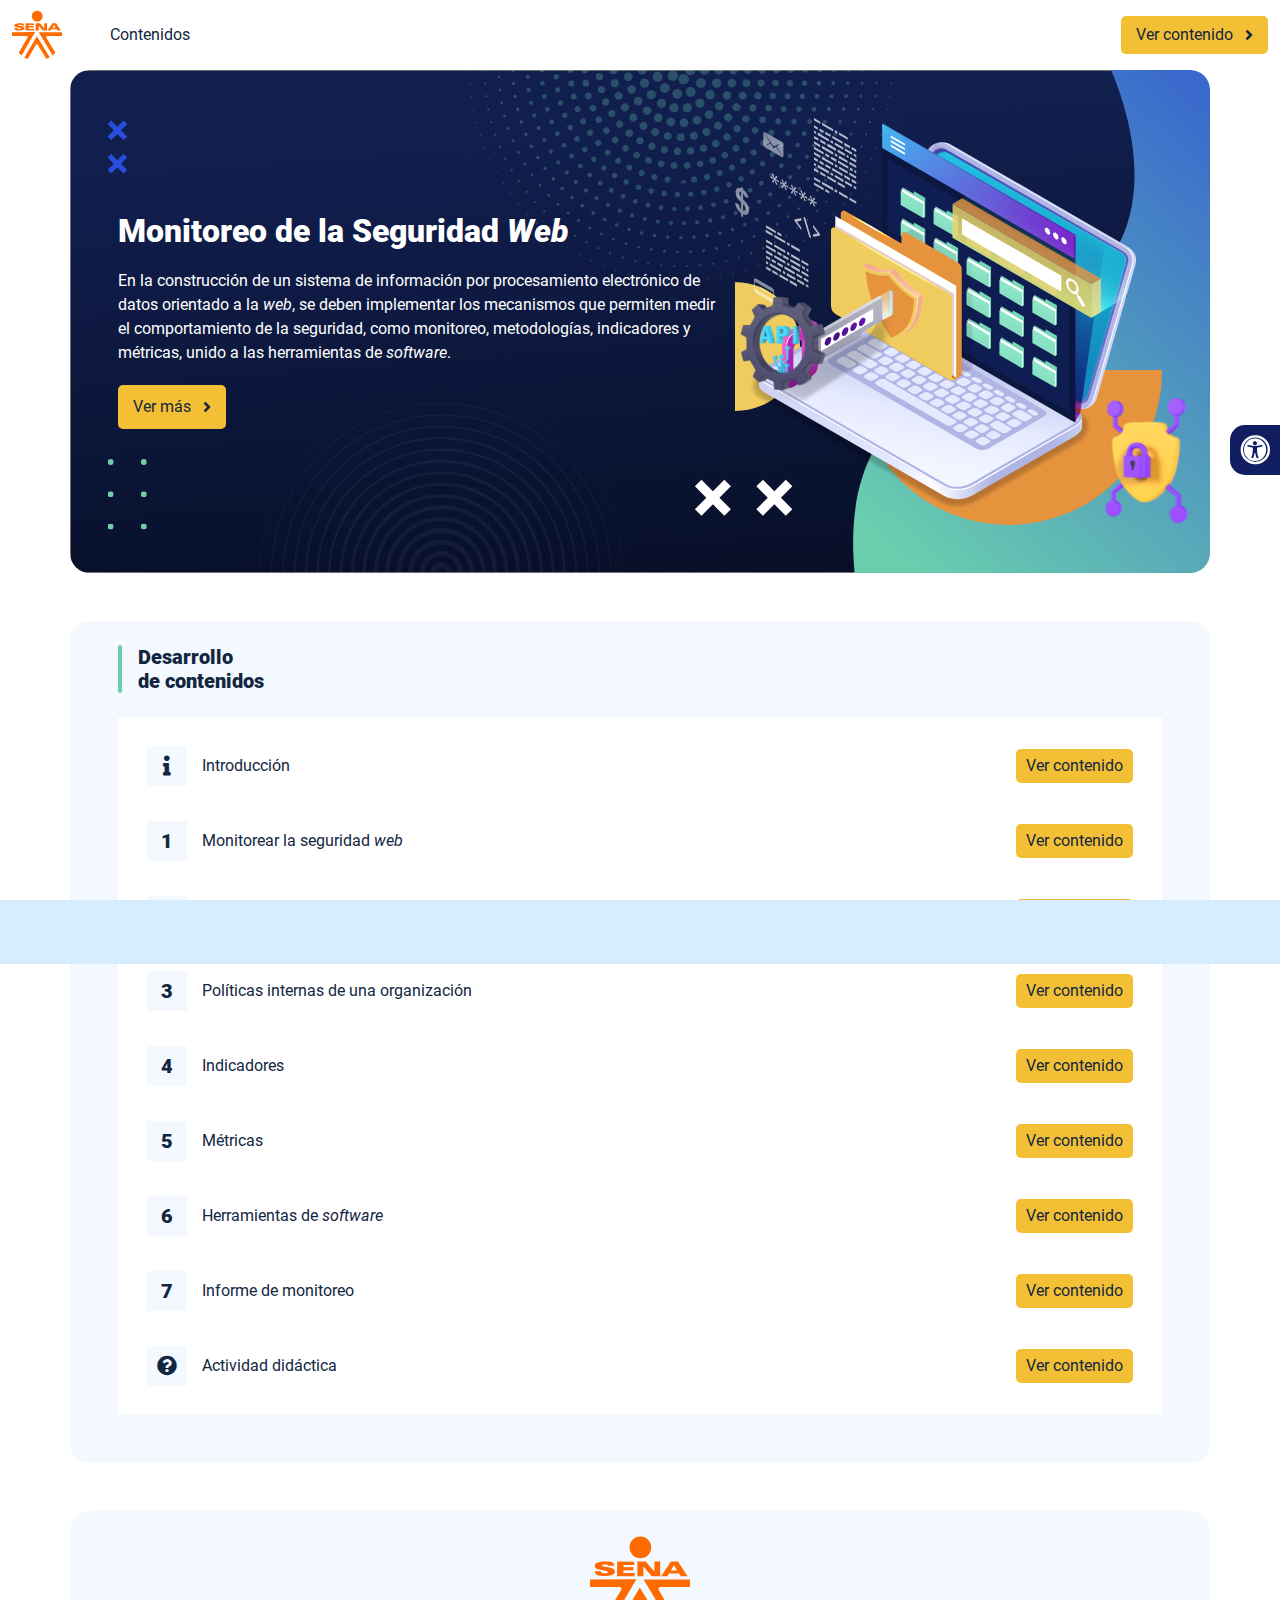
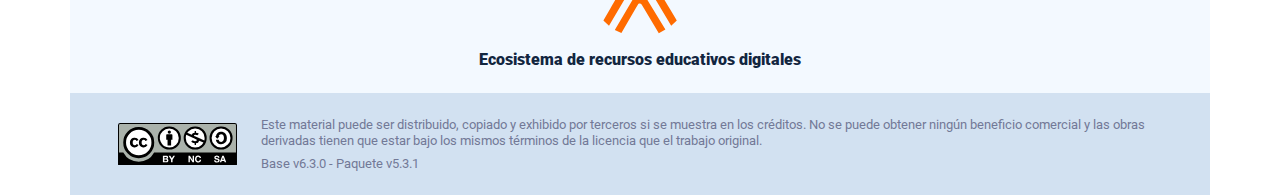
<file: index.html>
<!DOCTYPE html><html lang=""><head><meta charset="utf-8"><meta http-equiv="X-UA-Compatible" content="IE=edge"><meta name="viewport" content="width=device-width,initial-scale=1"><link rel="icon" href="favicon.ico"><title>Monitoreo de la Seguridad Web</title><link href="css/chunk-0c047e41.3babef71.css" rel="prefetch"><link href="css/chunk-25b302c8.3babef71.css" rel="prefetch"><link href="css/chunk-26fc7596.3babef71.css" rel="prefetch"><link href="css/chunk-2d2747e2.3babef71.css" rel="prefetch"><link href="css/chunk-32334cb6.3babef71.css" rel="prefetch"><link href="css/chunk-3c57cd7b.3babef71.css" rel="prefetch"><link href="css/chunk-4f2d402a.3babef71.css" rel="prefetch"><link href="css/chunk-4fde0a08.14d1f3e8.css" rel="prefetch"><link href="css/chunk-515a8379.f20f0972.css" rel="prefetch"><link href="css/chunk-59974754.995b85b2.css" rel="prefetch"><link href="css/chunk-6e1e538a.5eb299c6.css" rel="prefetch"><link href="css/chunk-766a929b.a3bc1887.css" rel="prefetch"><link href="css/chunk-f2df7d2c.3babef71.css" rel="prefetch"><link href="css/comple.68df5b0c.css" rel="prefetch"><link href="css/creditos.b9068cd0.css" rel="prefetch"><link href="css/glosario.7b71b013.css" rel="prefetch"><link href="css/intro.a900e628.css" rel="prefetch"><link href="css/referencias.52426077.css" rel="prefetch"><link href="css/tema1.2c773cad.css" rel="prefetch"><link href="css/tema2.daa1ff30.css" rel="prefetch"><link href="css/tema3.0fd1a643.css" rel="prefetch"><link href="js/actividad.f15a4f7a.js" rel="prefetch"><link href="js/chunk-0206bfa0.cbe0dcc2.js" rel="prefetch"><link href="js/chunk-0c047e41.bbb2a62f.js" rel="prefetch"><link href="js/chunk-13a6037e.1b0b80b0.js" rel="prefetch"><link href="js/chunk-18f95272.804c2eaf.js" rel="prefetch"><link href="js/chunk-25b302c8.18821cab.js" rel="prefetch"><link href="js/chunk-26fc7596.84c0d560.js" rel="prefetch"><link href="js/chunk-2c06842c.20625b86.js" rel="prefetch"><link href="js/chunk-2d0e96ec.848e2d10.js" rel="prefetch"><link href="js/chunk-2d208d90.bbd12b01.js" rel="prefetch"><link href="js/chunk-2d21d0e2.ca848e4f.js" rel="prefetch"><link href="js/chunk-2d22c123.c844fdfd.js" rel="prefetch"><link href="js/chunk-2d2747e2.e3bdba2e.js" rel="prefetch"><link href="js/chunk-2e80bb9a.0463f43b.js" rel="prefetch"><link href="js/chunk-319206de.f6305c07.js" rel="prefetch"><link href="js/chunk-32334cb6.95866cdf.js" rel="prefetch"><link href="js/chunk-3c57cd7b.a4b7895b.js" rel="prefetch"><link href="js/chunk-3d6834f6.499f138c.js" rel="prefetch"><link href="js/chunk-4cdd78c0.98eac6d8.js" rel="prefetch"><link href="js/chunk-4f2d402a.327cce08.js" rel="prefetch"><link href="js/chunk-4fde0a08.98e9a48a.js" rel="prefetch"><link href="js/chunk-515a8379.e6dd32ae.js" rel="prefetch"><link href="js/chunk-53ccb27e.163a2689.js" rel="prefetch"><link href="js/chunk-55d286b8.b5b54da0.js" rel="prefetch"><link href="js/chunk-59974754.889c535b.js" rel="prefetch"><link href="js/chunk-6e1e538a.7db3dd8d.js" rel="prefetch"><link href="js/chunk-766a929b.cd353e29.js" rel="prefetch"><link href="js/chunk-c796899c.eac87c09.js" rel="prefetch"><link href="js/chunk-e8a7823a.47db27fc.js" rel="prefetch"><link href="js/chunk-f2df7d2c.40c12b3f.js" rel="prefetch"><link href="js/chunk-fde47172.3509df65.js" rel="prefetch"><link href="js/comple.840a18c3.js" rel="prefetch"><link href="js/creditos.eb311c8b.js" rel="prefetch"><link href="js/glosario.b6978017.js" rel="prefetch"><link href="js/intro.dbd4f798.js" rel="prefetch"><link href="js/referencias.349a0c4b.js" rel="prefetch"><link href="js/sintesis.bfe57185.js" rel="prefetch"><link href="js/tema1.6d22c60c.js" rel="prefetch"><link href="js/tema2.2100a6ef.js" rel="prefetch"><link href="js/tema3.d9e7804d.js" rel="prefetch"><link href="css/app.fd23d813.css" rel="preload" as="style"><link href="css/chunk-vendors.d50f70b3.css" rel="preload" as="style"><link href="js/app.69a1e857.js" rel="preload" as="script"><link href="js/chunk-vendors.8b9f7500.js" rel="preload" as="script"><link href="css/chunk-vendors.d50f70b3.css" rel="stylesheet"><link href="css/app.fd23d813.css" rel="stylesheet"></head><body><noscript><strong>We're sorry but Monitoreo de la Seguridad Web doesn't work properly without JavaScript enabled. Please enable it to continue.</strong></noscript><div id="app"></div><script src="js/chunk-vendors.8b9f7500.js"></script><script src="js/app.69a1e857.js"></script></body></html>
</file>
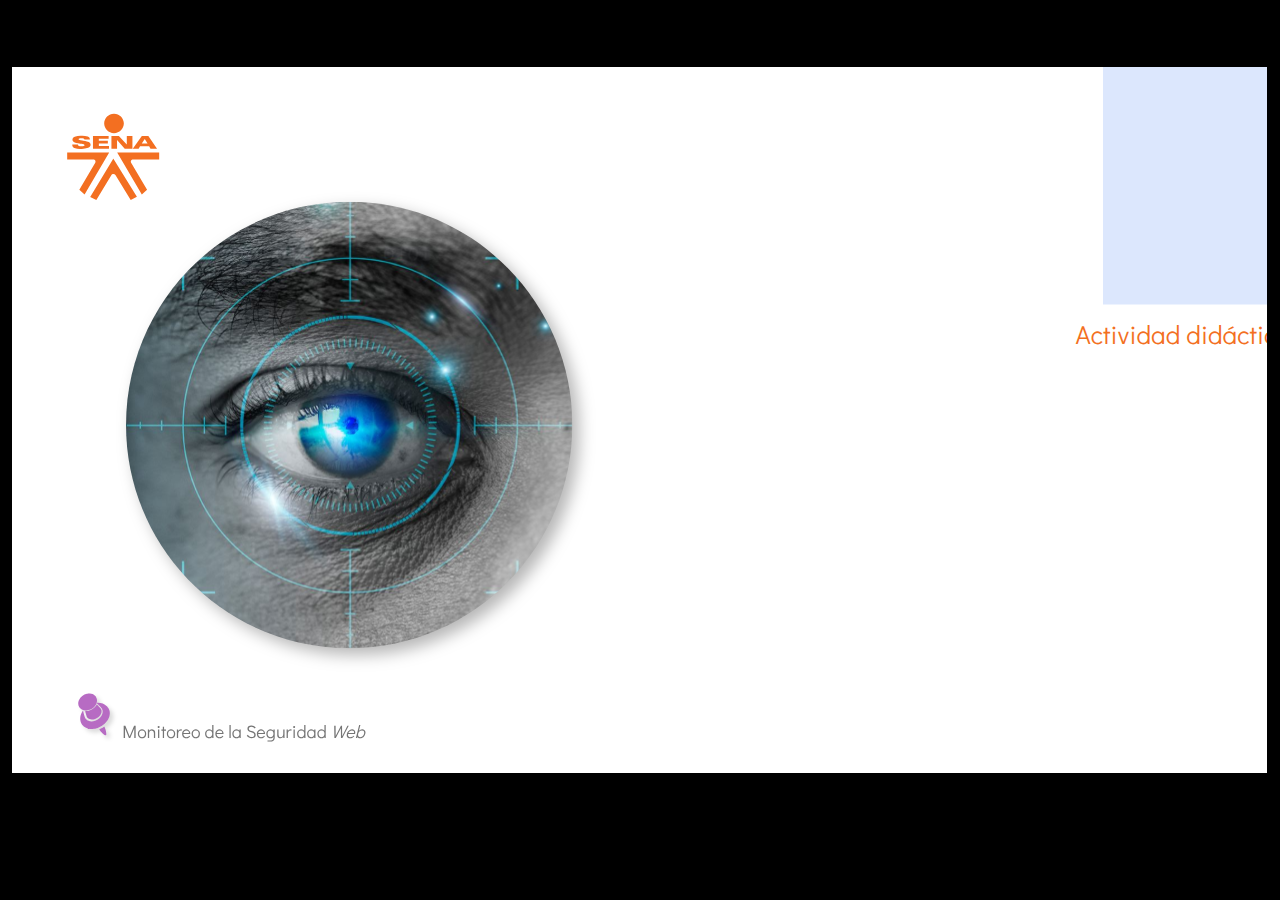
<file: actividades/story.html>
﻿<!doctype html>
<html lang="es">
<head>
  <meta charset="utf-8">
  <!-- Creado con Storyline 360 - http://www.articulate.com  -->
  <!-- version: 3.68.28820.0 -->
  <title>Actividad did&#225;ctica</title>
  <meta http-equiv="x-ua-compatible" content="IE=edge"/>
  <meta name="viewport" content="width=device-width,initial-scale=1,user-scalable=no,shrink-to-fit=no,minimal-ui"/>
  <meta name="apple-mobile-web-app-capable" content="yes"/>
  <style>
    html, body { height: 100%; padding: 0; margin: 0 }
    #app { height: 100%; width: 100%; }
  </style>

  <script>
    window.DS = {};
    window.globals = {
      DATA_PATH_BASE: '',
      HAS_FRAME: true,
      HAS_SLIDE: true,

      lmsPresent: false,
      tinCanPresent: false,
      cmi5Present: false,
      aoSupport: false,
      scale: 'show all',
      captureRc: false,
      browserSize: 'optimal',
      bgColor: '#000000',
      features: 'AccessibleVideo,FullScreenToggle,InsertSvgPicture,LayerPresentAsDialog,MultipleQuizTracking,QuestionCorrectVariable,UpdatedThemeEditor',
      themeName: 'classic',
      preloaderColor: '#FFFFFF',
      suppressAnalytics: false,
      productChannel: 'stable',
      publishSource: 'storyline',
      aid: 'aid|dd73bbe0-893c-4c5d-ada9-b44ee608dcb3',
      cid: '04bfd34e-cd07-4569-9f02-371561cab23e',
      playerVersion: '3.68.28820.0',
      publishTimestamp: '2022-10-21T14:25:41.6529674Z',
      maxIosVideoElements: 10,
      connectionSettings: { },

      
      parseParams: function(qs) {
        if (window.globals.parsedParams != null) {
          return window.globals.parsedParams;
        }
        qs = (qs || window.location.search.substr(1)).split('+').join(' ');
        var params = {},
            tokens,
            re = /[?&]?([^=]+)=([^&]*)/g;

        while (tokens = re.exec(qs)) {
          params[decodeURIComponent(tokens[1]).trim()] =
            decodeURIComponent(tokens[2]).trim();
        }
        window.globals.parsedParams = params;
        return params;
      }

    };
  </script>
  <script>
    var isIe11 = ('ActiveXObject' in window || window.MSBlobBuilder != null)
      && window.msCrypto != null && !window.ActiveXObject;
    if (isIe11) {
      window.globals.unsupportedBrowser = true;
      document.write(atob('[base64]'));
    }
  </script>
  
  <script>window.THREE = { };</script>
  
</head>
<body style="background: #000000" class="cs-HTML theme-classic">
  <!-- 360 -->
  <script>!function(e){var i=/iPhone/i,o=/iPod/i,n=/iPad/i,t=/(?=.*\bAndroid\b)(?=.*\bMobile\b)/i,d=/Android/i,s=/(?=.*\bAndroid\b)(?=.*\bSD4930UR\b)/i,b=/(?=.*\bAndroid\b)(?=.*\b(?:KFOT|KFTT|KFJWI|KFJWA|KFSOWI|KFTHWI|KFTHWA|KFAPWI|KFAPWA|KFARWI|KFASWI|KFSAWI|KFSAWA)\b)/i,r=/IEMobile/i,h=/(?=.*\bWindows\b)(?=.*\bARM\b)/i,a=/BlackBerry/i,l=/BB10/i,p=/Opera Mini/i,f=/(CriOS|Chrome)(?=.*\bMobile\b)/i,u=/(?=.*\bFirefox\b)(?=.*\bMobile\b)/i,c=new RegExp("(?:Nexus 7|BNTV250|Kindle Fire|Silk|GT-P1000)","i"),w=function(e,i){return e.test(i)},A=function(e){var A=e||navigator.userAgent,v=A.split("[FBAN");if(void 0!==v[1]&&(A=v[0]),this.apple={phone:w(i,A),ipod:w(o,A),tablet:!w(i,A)&&w(n,A),device:w(i,A)||w(o,A)||w(n,A)},this.amazon={phone:w(s,A),tablet:!w(s,A)&&w(b,A),device:w(s,A)||w(b,A)},this.android={phone:w(s,A)||w(t,A),tablet:!w(s,A)&&!w(t,A)&&(w(b,A)||w(d,A)),device:w(s,A)||w(b,A)||w(t,A)||w(d,A)},this.windows={phone:w(r,A),tablet:w(h,A),device:w(r,A)||w(h,A)},this.other={blackberry:w(a,A),blackberry10:w(l,A),opera:w(p,A),firefox:w(u,A),chrome:w(f,A),device:w(a,A)||w(l,A)||w(p,A)||w(u,A)||w(f,A)},this.seven_inch=w(c,A),this.any=this.apple.device||this.android.device||this.windows.device||this.other.device||this.seven_inch,this.phone=this.apple.phone||this.android.phone||this.windows.phone,this.tablet=this.apple.tablet||this.android.tablet||this.windows.tablet,"undefined"==typeof window)return this},v=function(){var e=new A;return e.Class=A,e};"undefined"!=typeof module&&module.exports&&"undefined"==typeof window?module.exports=A:"undefined"!=typeof module&&module.exports&&"undefined"!=typeof window?module.exports=v():"function"==typeof define&&define.amd?define("isMobile",[],e.isMobile=v()):e.isMobile=v()}(this);
    window.isMobile.apple.tablet = window.isMobile.apple.tablet ||
      (navigator.platform === 'MacIntel' && navigator.maxTouchPoints > 1);
    window.isMobile.apple.device = window.isMobile.apple.device || window.isMobile.apple.tablet;
    window.isMobile.tablet = window.isMobile.tablet || window.isMobile.apple.tablet;
    window.isMobile.any = window.isMobile.any || window.isMobile.apple.tablet;
  </script>

  <div id="focus-sink" tabindex="-1"></div>

  <div id="preso"></div>
  <script>
    (function() {

      var classTypes = [ 'desktop', 'mobile', 'phone', 'tablet' ];

      var addDeviceClasses = function(prefix, testObj) {
        var curr, i;
        for (i = 0; i < classTypes.length; i++) {
          curr = classTypes[i];
          if (testObj[curr]) {
            document.body.classList.add(prefix + curr);
          }
        }
      };

      var params = window.globals.parseParams(),
          isDevicePreview = params.devicepreview === '1',
          isPhoneOverride = params.deviceType === 'phone' || (isDevicePreview && params.phone == '1'),
          isTabletOverride = (params.deviceType === 'tablet' || isDevicePreview) && !isPhoneOverride,
          isMobileOverride = isPhoneOverride || isTabletOverride;

      var deviceView = {
        desktop: !window.isMobile.any && !isMobileOverride,
        mobile: window.isMobile.any || isMobileOverride,
        phone: isPhoneOverride || (window.isMobile.phone && !isTabletOverride),
        tablet: isTabletOverride || window.isMobile.tablet
      };

      window.globals.deviceView = deviceView;
      window.isMobile.desktop = !window.isMobile.any;
      window.isMobile.mobile = window.isMobile.any;

      addDeviceClasses('view-', deviceView);

    })();
  </script>
  
  <script src='story_content/user.js' type=text/javascript></script>
  <div class="slide-loader"></div>

  <script>
    if (window.globals.deviceView.isMobile) { var doc = document, loader = doc.body.querySelector('.slide-loader'); [ 1, 2, 3 ].forEach(function(n) { var d = doc.createElement('div'); d.style.backgroundColor = window.globals.preloaderColor; d.classList.add('mobile-loader-dot'); d.classList.add('dot' + n); loader.appendChild(d); }); }
  </script>

  <div class="mobile-load-title-overlay" style="display: none">
    <div class="mobile-load-title">Actividad did&#225;ctica</div>
  </div>

  <div class="mobile-chrome-warning"></div>

  
<style>
  .warn-connection-dialog {
    display: none;
    background: transparent;
    pointer-events: none;
    position: fixed;
    left: 0;
    top: 0;
    width: 100%;
    height: 100%;
    z-index: 999;
  }

  .warn-connection-content {
    border-radius: 4px;
    background: white;
    border: 1px solid #E7E7E7;
    color: #333333;
    box-shadow: 0 2px 4px rgba(0, 0, 0, 0.25);
    transition: all 150ms ease-out;
    position: absolute;
    white-space: nowrap;
  }

  .view-phone.is-landscape .warn-connection-content {
    left: 23px;
    bottom: 23px;
  }

  .view-tablet.is-landscape .warn-connection-content {
    left: 50%;
    top: 20px;
    transform: translateX(-50%);
  }

  .is-portrait .warn-connection-content {
    transform: translate(-50%, calc(-100% - 15px));
  }

  .warn-connection-content p {
    display: inline-block;
    margin: 0 8px 0 0;
    line-height: 33px;
    font-size: 11px;
  }

  .warn-connection-content svg {
    position: relative;
    vertical-align: middle;
    margin: 0 2px 2px 8px;
  }

  .view-desktop .warn-connection-content {
    left: 1.5em;
    bottom: 1.5em;
  }

  .view-desktop .warn-connection-content p {
    font-size: 1.1em;
  }

  .is-offline .warn-connection-dialog {
    display: block;
  }

  .is-offline .cs-panel * {
    pointer-events: none !important;
  }

  .is-offline .cs-panel {
    pointer-events: all !important;
  }

  .is-offline #nav-controls * {
    pointer-events: none !important;
  }

  .is-offline #nav-controls {
    pointer-events: all !important;
  }
</style>

<div class="warn-connection-dialog">
  <div class="warn-connection-content">
    <svg width="17" height="15" viewBox="0 0 17 15" xmlns="http://www.w3.org/2000/svg">
      <path fill="#8F0000" stroke="white" d="M16.07,12.98 L15.88,12.23 L9.51,1.21 C8.97,0.26,7.6,0.26,7.06,1.21 L0.69,12.23 C0.15,13.16,0.81,14.36,1.91,14.36 H14.65 C15.47,14.36,16.05,13.7,16.07,12.98 Z"/>
      <path fill="white" stroke="white" d="M8.58,5.5 C8.35,5.28,8.5,5.35,8.21,5.32 C8.09,5.35,7.97,5.49,7.96,5.67 C7.97,5.79,7.98,5.92,7.98,6.04 L7.98,6.04 C7.99,6.17,8,6.31,8.01,6.43 L8.01,6.44 C8.03,6.92,8.06,7.41,8.09,7.9 L8.09,7.9 C8.12,8.39,8.14,8.88,8.17,9.37 C8.17,9.39,8.18,9.42,8.2,9.44 C8.23,9.46,8.25,9.47,8.28,9.47 C8.31,9.47,8.34,9.46,8.35,9.44 C8.37,9.43,8.38,9.4,8.39,9.35 L8.39,9.34 C8.39,9.24,8.4,9.15,8.4,9.05 L8.4,9.05 C8.41,8.96,8.41,8.86,8.42,8.75 C8.43,8.44,8.45,8.12,8.47,7.81 L8.47,7.81 C8.49,7.49,8.51,7.18,8.53,6.87 C8.55,6.46,8.56,6.05,8.59,5.64 L8.6,5.62 C8.6,5.57,8.59,5.53,8.58,5.5 L8.21,5.32 Z"/>
      <circle fill="white" stroke="white" cx="8.3" cy="11.35" r="0.3"/>
    </svg>
    <p>You are offline. Trying to reconnect...</p>
  </div>
</div>

<script>
  (function() {
    window.DS.connection = {
      warningShown: false,
      assets: {},
      loadingAssetGroup: false,
      retryDelay: 500
    };

    // @TODO this is POC code and can be cleaned up a bit more if we move forward
    // with the feature



    // The `window.globals.features` variable must be set in `webpack.dev.config` when testing locally - it is not enough
    // to have it in the data - but it must be set there as well.
    var useConnectionMessages = window.AbortController != null &&
      window.location.protocol != 'file:' &&
      window.globals.features.indexOf('ConnectionMessages') != -1;

    window.DS.connection.useConnectionMessages = useConnectionMessages

    var assetCount = 0;
    var checkLoadedId;
    var connectionSettings = window.globals.connectionSettings;

    if (useConnectionMessages && connectionSettings != null) {
      var contentEl = document.querySelector('.warn-connection-content');
      var messageEl = contentEl.querySelector('p')

      if (connectionSettings.useDarkTheme) {
        contentEl.style.borderColor = '#BABBBA';
        contentEl.style.backgroundColor = '#282828';
        contentEl.style.color = '#FFFFFF';
      }

      if (connectionSettings.message != null) {
        messageEl.textContent = window.decodeURIComponent(connectionSettings.message);
      }
    }

    function checkAssetsReady() {
      for (var i in DS.connection.assets) {
        if (!DS.connection.assets[i].success) {
          return false;
        }
      }
      return true;
    }

    function stopAssetGroup() {
      if (!useConnectionMessages) { return; }

      assetCount = 0;

      DS.connection.oldAssetGroup = DS.connection.assets;
      DS.connection.assets = {};
      DS.connection.loadingAssetGroup = false;
      clearInterval(checkLoadedId);
    }

    function startAssetGroup() {
      if (!useConnectionMessages) { return; }
      var ticks = 0;
      clearInterval(checkLoadedId);
      checkLoadedId = setInterval(function() {
        var loaded = 0;
        if (assetCount === 0 && loaded === 0) {
          clearInterval(checkLoadedId);
          return;
        }

        for (var i in DS.connection.assets) {
          if (DS.connection.assets[i].success) {
            loaded++;
          }
        }

        if (assetCount === loaded && checkAssetsReady()) {
          for (var i in DS.connection.assets) {
            if (DS.connection.assets[i].action) {
              DS.connection.assets[i].action();
            }
          }
          hideWarning();
          stopAssetGroup();
        }
      }, 100)
    }

    function requiredAsset(url, action, retry, type) {
      if (!useConnectionMessages) { return; }
      if (DS.connection.assets[url]) { return; }

      DS.connection.assets[url] = {
        success: false, action: action, retry: retry, type: type
      };
      assetCount = Object.keys(DS.connection.assets).length;
      if (!DS.connection.loadingAssetGroup) {
        startAssetGroup();
      }
      DS.connection.loadingAssetGroup = true;
    }

    function assetLoaded(url) {
      if (!useConnectionMessages) { return; }
      if (DS.connection.assets[url]) {
        DS.connection.assets[url].success = true;
      }
    }

    function assetFailed(url) {
      if (!useConnectionMessages) { return; }
      if (!DS.connection.assets[url]) {
        if (/\.js$/.test(url)) {
          setTimeout(function() {
            if (DS.connection.lastSlideLoaded != null) {
              DS.connection.lastSlideLoaded();
            }
          }, DS.connection.retryDelay);
        }
        return;
      }
      if (!DS.connection.warningShown) { showWarning(); }
      if (DS.connection.assets[url].retry) {
        setTimeout(function() {
          if (!DS.connection.assets[url].success) {
            DS.connection.assets[url].retry()
          }
        }, DS.connection.retryDelay);
      }
    }

    function hideWarning() {
      document.body.classList.remove('is-offline');
      DS.connection.warningShown = false;
    }
    DS.connection.hideWarning = hideWarning

    function showWarning(btn) {
      document.body.classList.add('is-offline')
      DS.connection.warningShown = true;
      updateWarningPosition();
    }

    function updateWarningPosition() {
      if (!DS.connection.warningShown) {
        return;
      }

      var isPortrait = document.body.classList.contains('is-portrait');
      var warningEl = document.querySelector('.warn-connection-content');

      if (isPortrait) {
        var slide = document.querySelector('.primary-slide');
        var slideRect = slide.getBoundingClientRect();

        warningEl.style.top = `${slideRect.top}px`
        warningEl.style.left = `${slideRect.left + slideRect.width / 2}px`
      } else {
        warningEl.style.top = null;
        warningEl.style.left = null;
      }

      window.requestAnimationFrame(updateWarningPosition);
    }

    // these will all be noops if the feature flag isn't set in
    // the data and `window.globals.features`
    DS.connection.requiredAsset = requiredAsset;
    DS.connection.assetLoaded = assetLoaded;
    DS.connection.assetFailed = assetFailed;
    DS.connection.stopAssetGroup = stopAssetGroup;
    DS.connection.startAssetGroup = startAssetGroup;
  })();
</script>


  <script>
    
    if (window.autoSpider && window.vInterfaceObject) {
      document.querySelector('.mobile-load-title-overlay').style.display = 'none';
    }
  </script>

  

  <link rel="stylesheet" href="html5/data/css/output.min.css" data-noprefix/>
</body>
<script src="html5/lib/scripts/bootstrapper.min.js"></script>
</html>
</file>
<file: css/chunk-0c047e41.3babef71.css>
.actividad[data-v-22adfd6b]{background-color:#f2f2f2}.horizontal-scroll__wrapper[data-v-22adfd6b]{overflow:hidden}.horizontal-scroll[data-v-22adfd6b]{display:flex;transition:transform .5s ease-in-out;align-items:center;flex-wrap:nowrap}.horizontal-scroll[data-v-22adfd6b]:not(.row){width:100%}.horizontal-scroll--item-fw[data-v-22adfd6b]>div{flex-grow:0;flex-shrink:0;width:100%;margin:0!important}
</file>
<file: css/chunk-25b302c8.3babef71.css>
.actividad[data-v-22adfd6b]{background-color:#f2f2f2}.horizontal-scroll__wrapper[data-v-22adfd6b]{overflow:hidden}.horizontal-scroll[data-v-22adfd6b]{display:flex;transition:transform .5s ease-in-out;align-items:center;flex-wrap:nowrap}.horizontal-scroll[data-v-22adfd6b]:not(.row){width:100%}.horizontal-scroll--item-fw[data-v-22adfd6b]>div{flex-grow:0;flex-shrink:0;width:100%;margin:0!important}
</file>
<file: css/chunk-26fc7596.3babef71.css>
.actividad[data-v-22adfd6b]{background-color:#f2f2f2}.horizontal-scroll__wrapper[data-v-22adfd6b]{overflow:hidden}.horizontal-scroll[data-v-22adfd6b]{display:flex;transition:transform .5s ease-in-out;align-items:center;flex-wrap:nowrap}.horizontal-scroll[data-v-22adfd6b]:not(.row){width:100%}.horizontal-scroll--item-fw[data-v-22adfd6b]>div{flex-grow:0;flex-shrink:0;width:100%;margin:0!important}
</file>
<file: css/chunk-2d2747e2.3babef71.css>
.actividad[data-v-22adfd6b]{background-color:#f2f2f2}.horizontal-scroll__wrapper[data-v-22adfd6b]{overflow:hidden}.horizontal-scroll[data-v-22adfd6b]{display:flex;transition:transform .5s ease-in-out;align-items:center;flex-wrap:nowrap}.horizontal-scroll[data-v-22adfd6b]:not(.row){width:100%}.horizontal-scroll--item-fw[data-v-22adfd6b]>div{flex-grow:0;flex-shrink:0;width:100%;margin:0!important}
</file>
<file: css/chunk-32334cb6.3babef71.css>
.actividad[data-v-22adfd6b]{background-color:#f2f2f2}.horizontal-scroll__wrapper[data-v-22adfd6b]{overflow:hidden}.horizontal-scroll[data-v-22adfd6b]{display:flex;transition:transform .5s ease-in-out;align-items:center;flex-wrap:nowrap}.horizontal-scroll[data-v-22adfd6b]:not(.row){width:100%}.horizontal-scroll--item-fw[data-v-22adfd6b]>div{flex-grow:0;flex-shrink:0;width:100%;margin:0!important}
</file>
<file: css/chunk-3c57cd7b.3babef71.css>
.actividad[data-v-22adfd6b]{background-color:#f2f2f2}.horizontal-scroll__wrapper[data-v-22adfd6b]{overflow:hidden}.horizontal-scroll[data-v-22adfd6b]{display:flex;transition:transform .5s ease-in-out;align-items:center;flex-wrap:nowrap}.horizontal-scroll[data-v-22adfd6b]:not(.row){width:100%}.horizontal-scroll--item-fw[data-v-22adfd6b]>div{flex-grow:0;flex-shrink:0;width:100%;margin:0!important}
</file>
<file: css/chunk-4f2d402a.3babef71.css>
.actividad[data-v-22adfd6b]{background-color:#f2f2f2}.horizontal-scroll__wrapper[data-v-22adfd6b]{overflow:hidden}.horizontal-scroll[data-v-22adfd6b]{display:flex;transition:transform .5s ease-in-out;align-items:center;flex-wrap:nowrap}.horizontal-scroll[data-v-22adfd6b]:not(.row){width:100%}.horizontal-scroll--item-fw[data-v-22adfd6b]>div{flex-grow:0;flex-shrink:0;width:100%;margin:0!important}
</file>
<file: css/chunk-4fde0a08.14d1f3e8.css>
.actividad[data-v-a108b06a]{background-color:#f2f2f2}.header[data-v-a108b06a]{position:sticky;top:0;padding-top:10px;padding-bottom:10px;background-color:#fff;z-index:10010;line-height:1.1em}.header__logo[data-v-a108b06a]{width:50px}@media (max-width:576px){.header__componente-formativo[data-v-a108b06a]{font-size:.8em}}.header__menu[data-v-a108b06a]{cursor:pointer}.header__menu span[data-v-a108b06a]{font-size:.7em;display:block;line-height:1em;text-align:center;color:#111e61}.header__menu__btn[data-v-a108b06a]{width:30px;height:30px;position:relative;margin-bottom:4px}.header__menu__btn .line-1[data-v-a108b06a],.header__menu__btn .line-2[data-v-a108b06a],.header__menu__btn .line-3[data-v-a108b06a]{height:4px;width:30px;background-color:#111e61;transform-origin:center center;position:absolute;left:0;border-radius:2px}.header__menu__btn .line-1[data-v-a108b06a]{top:4px;-webkit-animation:line-1-inactive-data-v-a108b06a .5s ease-in-out forwards;animation:line-1-inactive-data-v-a108b06a .5s ease-in-out forwards}.header__menu__btn .line-2[data-v-a108b06a]{top:13px;-webkit-animation:line-2-inactive-data-v-a108b06a .5s ease-in-out forwards;animation:line-2-inactive-data-v-a108b06a .5s ease-in-out forwards}.header__menu__btn .line-3[data-v-a108b06a]{top:22px;-webkit-animation:line-3-inactive-data-v-a108b06a .5s ease-in-out forwards;animation:line-3-inactive-data-v-a108b06a .5s ease-in-out forwards}.header__menu__btn[data-v-a108b06a]:hover{cursor:pointer}.header__menu__btn--open .line-1[data-v-a108b06a]{-webkit-animation:line-1-active-data-v-a108b06a .5s ease-in-out forwards;animation:line-1-active-data-v-a108b06a .5s ease-in-out forwards}.header__menu__btn--open .line-2[data-v-a108b06a]{-webkit-animation:line-2-active-data-v-a108b06a .5s ease-in-out forwards;animation:line-2-active-data-v-a108b06a .5s ease-in-out forwards}.header__menu__btn--open .line-3[data-v-a108b06a]{-webkit-animation:line-3-active-data-v-a108b06a .5s ease-in-out forwards;animation:line-3-active-data-v-a108b06a .5s ease-in-out forwards}@-webkit-keyframes line-1-active-data-v-a108b06a{0%{transform:translate(0) rotate(0)}50%{transform:translateY(9px) rotate(0)}to{transform:translateY(9px) rotate(45deg)}}@keyframes line-1-active-data-v-a108b06a{0%{transform:translate(0) rotate(0)}50%{transform:translateY(9px) rotate(0)}to{transform:translateY(9px) rotate(45deg)}}@-webkit-keyframes line-2-active-data-v-a108b06a{0%{transform:scale(1)}to{transform:scale(0)}}@keyframes line-2-active-data-v-a108b06a{0%{transform:scale(1)}to{transform:scale(0)}}@-webkit-keyframes line-3-active-data-v-a108b06a{0%{transform:translate(0) rotate(0)}50%{transform:translateY(-9px) rotate(0)}to{transform:translateY(-9px) rotate(-45deg)}}@keyframes line-3-active-data-v-a108b06a{0%{transform:translate(0) rotate(0)}50%{transform:translateY(-9px) rotate(0)}to{transform:translateY(-9px) rotate(-45deg)}}@-webkit-keyframes line-1-inactive-data-v-a108b06a{0%{transform:translateY(9px) rotate(45deg)}50%{transform:translateY(9px) rotate(0)}to{transform:translate(0) rotate(0)}}@keyframes line-1-inactive-data-v-a108b06a{0%{transform:translateY(9px) rotate(45deg)}50%{transform:translateY(9px) rotate(0)}to{transform:translate(0) rotate(0)}}@-webkit-keyframes line-2-inactive-data-v-a108b06a{0%{transform:scale(0)}to{transform:scale(1)}}@keyframes line-2-inactive-data-v-a108b06a{0%{transform:scale(0)}to{transform:scale(1)}}@-webkit-keyframes line-3-inactive-data-v-a108b06a{0%{transform:translateY(-9px) rotate(-45deg)}50%{transform:translateY(-9px) rotate(0)}to{transform:translate(0) rotate(0)}}@keyframes line-3-inactive-data-v-a108b06a{0%{transform:translateY(-9px) rotate(-45deg)}50%{transform:translateY(-9px) rotate(0)}to{transform:translate(0) rotate(0)}}
</file>
<file: css/chunk-515a8379.f20f0972.css>
.actividad{background-color:#f2f2f2}.banner-interno{position:relative}.banner-interno__fondo{position:absolute;top:0;bottom:-50px;left:0;right:0;background-color:#0f1e52;background-size:cover;background-position:50%}.banner-interno__titulo{display:flex;align-items:center}.banner-interno__titulo__icono{display:block;width:32px;height:32px;border-radius:50%;background-color:#fff;position:relative}.banner-interno__titulo__icono i{color:#0f1e52;position:absolute;left:50%;top:50%;transform:translate(-50%,-50%)}.banner-interno__titulo h1,.banner-interno__titulo h2,.banner-interno__titulo h3,.banner-interno__titulo h4,.banner-interno__titulo h5,.banner-interno__titulo h6{color:#fff;line-height:1.1em}
</file>
<file: css/chunk-59974754.995b85b2.css>
.actividad{background-color:#f2f2f2}.aside-menu{position:sticky;top:70px;flex:0 0 0;width:0;min-height:calc(100vh - 70px);max-height:calc(100vh - 70px);background-color:#f3f9ff;transition:flex .5s ease-in-out,width .5s ease-in-out;overflow-x:hidden;z-index:100001}.aside-menu a{color:#111e61}.aside-menu--open{flex:0 0 300px;width:300px}.aside-menu__content{width:300px;display:flex;flex-direction:column;justify-content:space-between;min-height:calc(100vh - 70px);max-height:calc(100vh - 70px);border-right:1px solid #d8ecff}@media (max-height:800px){.aside-menu__content{min-height:800px;max-height:800px;overflow-y:auto}}.aside-menu__header{padding:10px;text-align:center;background-color:#d8ecff}.aside-menu__header h4{margin:0}.aside-menu__menu{overflow-y:auto;flex-grow:1;list-style:none;padding-left:0;margin-bottom:0}.aside-menu__menu__item--active .aside-menu__menu__item__lnk,.aside-menu__menu__item--active .aside-menu__sec-menu__item__lnk{background-color:#d8ecff;font-weight:700}.aside-menu__menu__item--sub-menu:hover,.aside-menu__menu__item:hover,.aside-menu__sec-menu__item:hover{background-color:#d8ecff}.aside-menu__menu__item--sub-menu{padding-left:10px}.aside-menu__menu__item--sub-menu--active .aside-menu__menu__item__lnk,.aside-menu__menu__item--sub-menu--active .aside-menu__sec-menu__item__lnk{background-color:#d8ecff;font-weight:700;position:relative}.aside-menu__menu__item--sub-menu--active .aside-menu__menu__item__lnk:before,.aside-menu__menu__item--sub-menu--active .aside-menu__sec-menu__item__lnk:before{content:"";display:block;position:absolute;left:0;bottom:0;top:0;width:4px;border-radius:2px;background-color:#6aceae}.aside-menu__menu__item__lnk,.aside-menu__sec-menu__item__lnk{display:flex;align-items:center;padding:10px 15px;line-height:1.1em}.aside-menu__menu__item__lnk i,.aside-menu__menu__item__lnk span,.aside-menu__sec-menu__item__lnk i,.aside-menu__sec-menu__item__lnk span{margin-right:10px}.aside-menu__menu__item__lnk i:last-child,.aside-menu__menu__item__lnk span:last-child,.aside-menu__sec-menu__item__lnk i:last-child,.aside-menu__sec-menu__item__lnk span:last-child{margin-right:0}.aside-menu__sec-menu{background-color:#d8ecff;padding:10px 0;flex-shrink:0;margin-bottom:0}.aside-menu__sec-menu__item{padding:10px 15px}.aside-menu__sec-menu__item__lnk{padding:0;border-radius:1em}.aside-menu__sec-menu__item__lnk i{display:block;width:2em;height:2em;padding:.5em 0;text-align:center;background-color:#fff;border-radius:50%}.aside-menu__sec-menu__item__lnk:hover{background-color:#fff}@media (max-width:992px){.aside-menu{position:fixed;top:70px}}@media (max-width:576px){.aside-menu__sec-menu{padding-bottom:110px}}
</file>
<file: css/chunk-6e1e538a.5eb299c6.css>
.actividad[data-v-4f6b7c58]{background-color:#f2f2f2}.accesibilidad[data-v-4f6b7c58]{position:fixed;right:0;top:50vh;height:50px;background-color:#111e61;border-top-left-radius:15px;border-bottom-left-radius:15px;transform:translateY(-50%) translateX(100%) translateX(-50px);overflow:hidden;transition:transform .3s ease-in-out,height .3s ease-in-out}.accesibilidad[data-v-4f6b7c58]:hover{transform:translateY(-50%) translateX(0);height:12.75rem}.accesibilidad [data-v-4f6b7c58]{color:#fff}.accesibilidad__menu__content .accesibilidad__menu__item[data-v-4f6b7c58]{cursor:pointer}.accesibilidad__menu__content .accesibilidad__menu__item[data-v-4f6b7c58]:hover{background-color:#273685}.accesibilidad__menu__content .accesibilidad__menu__item[data-v-4f6b7c58]:last-child{border:none}.accesibilidad__menu__item[data-v-4f6b7c58]{display:flex;align-items:center;padding:10px;border-bottom:1px solid #273685;line-height:1em;-moz-user-select:none;-ms-user-select:none;user-select:none}.accesibilidad__menu i[data-v-4f6b7c58]{font-size:30px;font-style:normal;margin-right:10px;line-height:1em}.accesibilidad__menu img[data-v-4f6b7c58]{width:30px;margin-right:10px}
</file>
<file: css/chunk-766a929b.a3bc1887.css>
.actividad{background-color:#f2f2f2}.barra-avance{display:flex;align-items:center;justify-content:space-between;position:fixed;bottom:0;left:0;width:100%;padding:10px;background-color:#d8ecff;transition:transform .5s ease-in-out;z-index:100000}.barra-avance__barra{margin:0 20px;flex:1;position:relative;max-width:800px}.barra-avance__barra--amarilla,.barra-avance__barra--blanca{height:4px}.barra-avance__barra--amarilla:after,.barra-avance__barra--amarilla:before,.barra-avance__barra--blanca:after,.barra-avance__barra--blanca:before{content:"";display:block;width:10px;height:10px;border-radius:50%;position:absolute;top:50%}.barra-avance__barra--amarilla:before,.barra-avance__barra--blanca:before{left:0;transform:translate(-50%,-50%)}.barra-avance__barra--amarilla:after,.barra-avance__barra--blanca:after{right:0;transform:translate(50%,-50%)}.barra-avance__barra--blanca{background-color:#fff}.barra-avance__barra--blanca:after,.barra-avance__barra--blanca:before{background-color:#fff}.barra-avance__barra--amarilla{position:absolute;width:100%;top:0;background-color:#f3c035}.barra-avance__barra--amarilla:after,.barra-avance__barra--amarilla:before{background-color:#f3c035}.barra-avance__boton--regresar{background-color:#b0c0d2}.barra-avance__boton--regresar span{color:#111e61!important}.barra-avance__boton--disable{opacity:0;pointer-events:none}.barra-avance--open{transform:translateY(0)}.barra-avance--close{transform:translateY(100%)}
</file>
<file: css/chunk-f2df7d2c.3babef71.css>
.actividad[data-v-22adfd6b]{background-color:#f2f2f2}.horizontal-scroll__wrapper[data-v-22adfd6b]{overflow:hidden}.horizontal-scroll[data-v-22adfd6b]{display:flex;transition:transform .5s ease-in-out;align-items:center;flex-wrap:nowrap}.horizontal-scroll[data-v-22adfd6b]:not(.row){width:100%}.horizontal-scroll--item-fw[data-v-22adfd6b]>div{flex-grow:0;flex-shrink:0;width:100%;margin:0!important}
</file>
<file: css/comple.68df5b0c.css>
.banner-interno{position:relative}.banner-interno__fondo{position:absolute;top:0;bottom:-50px;left:0;right:0;background-color:#0f1e52;background-size:cover;background-position:50%}.banner-interno__titulo{display:flex;align-items:center}.banner-interno__titulo__icono{display:block;width:32px;height:32px;border-radius:50%;background-color:#fff;position:relative}.banner-interno__titulo__icono i{color:#0f1e52;position:absolute;left:50%;top:50%;transform:translate(-50%,-50%)}.banner-interno__titulo h1,.banner-interno__titulo h2,.banner-interno__titulo h3,.banner-interno__titulo h4,.banner-interno__titulo h5,.banner-interno__titulo h6{color:#fff;line-height:1.1em}.actividad{background-color:#f2f2f2}.complementario__enlaces{display:flex;justify-content:center;flex-wrap:wrap}.complementario__enlaces a{margin:0 5px}.complementario__btn{font-size:1.5em;line-height:1em}table{width:calc(100% - 1px);min-width:800px}table thead{background-color:#d8ecff}table thead th{border-color:#d8ecff}table td,table th{padding:25px 20px;text-align:center}
</file>
<file: css/creditos.b9068cd0.css>
.banner-interno{position:relative}.banner-interno__fondo{position:absolute;top:0;bottom:-50px;left:0;right:0;background-color:#0f1e52;background-size:cover;background-position:50%}.banner-interno__titulo{display:flex;align-items:center}.banner-interno__titulo__icono{display:block;width:32px;height:32px;border-radius:50%;background-color:#fff;position:relative}.banner-interno__titulo__icono i{color:#0f1e52;position:absolute;left:50%;top:50%;transform:translate(-50%,-50%)}.banner-interno__titulo h1,.banner-interno__titulo h2,.banner-interno__titulo h3,.banner-interno__titulo h4,.banner-interno__titulo h5,.banner-interno__titulo h6{color:#fff;line-height:1.1em}.actividad{background-color:#f2f2f2}.creditos-vista .tarjeta.credito{background-color:#d2e1f1}.creditos{color:#727997;overflow-x:auto}.creditos__item{min-width:490px}.creditos p{line-height:1.3em;margin-bottom:0;color:#727997}.creditos__titulo{font-weight:700;background-color:#d2e1f1;padding:5px 10px;border-top-radius:5px;border-top-left-radius:5px;border-top-right-radius:5px}.creditos table td,.creditos table th{border-color:#d2e1f1}
</file>
<file: css/glosario.7b71b013.css>
.banner-interno{position:relative}.banner-interno__fondo{position:absolute;top:0;bottom:-50px;left:0;right:0;background-color:#0f1e52;background-size:cover;background-position:50%}.banner-interno__titulo{display:flex;align-items:center}.banner-interno__titulo__icono{display:block;width:32px;height:32px;border-radius:50%;background-color:#fff;position:relative}.banner-interno__titulo__icono i{color:#0f1e52;position:absolute;left:50%;top:50%;transform:translate(-50%,-50%)}.banner-interno__titulo h1,.banner-interno__titulo h2,.banner-interno__titulo h3,.banner-interno__titulo h4,.banner-interno__titulo h5,.banner-interno__titulo h6{color:#fff;line-height:1.1em}.actividad{background-color:#f2f2f2}.glosario__letra-item{display:flex}.glosario__letra-item__texto{padding-top:5px}.glosario__letra-item__letra__icono{width:32px;height:32px;position:relative;line-height:1em;border-radius:50%;background-color:#d2e1f1}.glosario__letra-item__letra__icono span{position:absolute;left:50%;top:50%;transform:translate(-50%,-50%);font-size:1.1em;font-weight:900}
</file>
<file: css/intro.a900e628.css>
.actividad{background-color:#f2f2f2}.cont_intro:before{content:"";position:absolute;width:115%;left:-7%;height:100%;top:0;background-color:#e5fdf3}
</file>
<file: css/referencias.52426077.css>
.banner-interno{position:relative}.banner-interno__fondo{position:absolute;top:0;bottom:-50px;left:0;right:0;background-color:#0f1e52;background-size:cover;background-position:50%}.banner-interno__titulo{display:flex;align-items:center}.banner-interno__titulo__icono{display:block;width:32px;height:32px;border-radius:50%;background-color:#fff;position:relative}.banner-interno__titulo__icono i{color:#0f1e52;position:absolute;left:50%;top:50%;transform:translate(-50%,-50%)}.banner-interno__titulo h1,.banner-interno__titulo h2,.banner-interno__titulo h3,.banner-interno__titulo h4,.banner-interno__titulo h5,.banner-interno__titulo h6{color:#fff;line-height:1.1em}.actividad{background-color:#f2f2f2}.referencias__item:last-child hr{display:none}.referencias__item a{color:#2196f3;text-decoration:underline;overflow-wrap:break-word}
</file>
<file: css/tema1.2c773cad.css>
.actividad{background-color:#f2f2f2}.cont_tema1:before{content:"";position:absolute;width:115%;left:-7%;height:100%;top:0;background-color:#fff5de}
</file>
<file: css/tema2.daa1ff30.css>
.actividad{background-color:#f2f2f2}.cont_tema2_1:before{content:"";position:absolute;width:115%;left:-7%;height:70%;top:25%;background-color:#e5fdf3}@media screen and (max-width:991px){.image_mapa{right:40%!important;bottom:-20px!important;transform:rotate(90deg)!important;left:unset!important;top:unset!important}}.tabs-a__tab{background-color:#e8e8e8}.tabs-a.color-acento-botones .tabs-a__tab__selected{background-color:#6aceae}.tabs-a.color-acento-botones .tabs-a__tab__selected:before{background-color:#6aceae}.tabs-a.color-acento-botones .tabs-a__tab:active,.tabs-a.color-acento-botones .tabs-a__tab:focus,.tabs-a.color-acento-botones .tabs-a__tab:hover{background-color:6ACEAE}.tabs-a.color-acento-botones .tabs-a__tab:active,.tabs-a.color-acento-botones .tabs-a__tab:focus,.tabs-a.color-acento-botones .tabs-a__tab:hover{background-color:#6aceae}.cont_tema2_2:before{content:"";position:absolute;width:115%;left:-7%;height:70%;top:17%;background-color:#e5fdf3}.cont_tema2_3:before{content:"";position:absolute;width:115%;left:-7%;height:100%;top:0;background:#111f4f;background:linear-gradient(0deg,#111f4f,#2e52d4)}.cont_full_1:before{content:"";position:absolute;width:115%;left:-7%;height:80%;top:0;background-color:#fafbff}@media screen and (max-width:1200px){.cont_tema2_1:before,.cont_tema2_2:before{height:100%;top:0}.cont_tema2_1,.cont_tema2_2{margin-top:1.5rem}}
</file>
<file: css/tema3.0fd1a643.css>
.cont_tema3_1:before{content:"";position:absolute;width:115%;left:-7%;height:100%;top:0;background-color:#fff5de}.cont_tema4_1:before{content:"";position:absolute;width:115%;left:-7%;height:100%;top:0;background-color:#e5fdf3}.tarjeta.color-acento-botones{background-color:#f6f6f6;border-radius:0}.tabs-b__tab{border-bottom:0}.tabs-b.color-acento-contenido .tabs-b__tab--active img{filter:none}.tabs-b__tab img{filter:grayscale(1)}.actividad{background-color:#f2f2f2}.tarjeta-flip__img{border-radius:0!important}
</file>
<file: css/app.fd23d813.css>
.banner-interno{height:114px}.banner-interno__fondo{background-image:url(../img/fondo_tema.1f704af3.png)!important}.banner-principal .tarjeta{background-position:inherit!important}.titulo-principal__numero{background-color:#6aceae!important}.curso-main-container>.container{overflow-x:clip!important}.titulo-segundo:after{border-left-color:#6aceae!important}.banner-principal h1,.banner-principal h2,.banner-principal h3,.banner-principal h4,.banner-principal h5,.banner-principal h6,.banner-principal p{color:#fff!important}.banner-principal-decorativo-1{top:45%!important;right:80%!important}.banner-principal-decorativo-2{top:65%!important;right:0!important;-webkit-animation:float1 3.5s ease-in-out infinite alternate;animation:float1 3.5s ease-in-out infinite alternate}*{box-sizing:inherit}:after,:before{box-sizing:inherit}html{height:100%;line-height:1.15;box-sizing:border-box;-webkit-font-smoothing:antialiased;-moz-osx-font-smoothing:grayscale;-webkit-text-size-adjust:100%;-ms-text-size-adjust:100%;text-rendering:optimizeLegibility}a,abbr,acronym,address,applet,article,aside,audio,b,big,blockquote,body,canvas,caption,center,cite,code,dd,del,details,dfn,div,dl,dt,em,embed,fieldset,figcaption,figure,footer,form,h1,h2,h3,h4,h5,h6,header,hgroup,html,i,iframe,img,ins,kbd,label,legend,li,mark,menu,nav,object,ol,output,p,pre,q,ruby,s,samp,section,small,span,strike,strong,sub,summary,sup,table,tbody,td,tfoot,th,thead,time,tr,tt,u,ul,var,video{margin:0;padding:0;border:0;outline:0;background:transparent;vertical-align:baseline}article,aside,details,figcaption,figure,footer,header,main,menu,nav,section,summary{display:block}[hidden],template{display:none}hr{box-sizing:content-box;height:0;border-bottom:1px solid #e8e8e8;border-left:0;border-right:0;border-top:0;margin:1.5em 0;overflow:visible}[hidden]{display:none}a{font-family:Roboto,sans-serif;font-size:1em;font-weight:400;text-decoration:none;color:#12263f;background-color:transparent;transition:all .15s ease-in-out;-webkit-text-decoration-skip:objects}a:active,a:hover{outline-width:0}a:active,a:focus,a:hover{color:#000}[type=button],[type=reset],[type=submit],button{-webkit-appearance:none;-moz-appearance:none;appearance:none;cursor:pointer;display:inline-block;vertical-align:middle;border:0;border-radius:5px;color:#12263f;background-color:#f3c035;font-family:Roboto,sans-serif;font-weight:400;font-size:1em;-webkit-font-smoothing:antialiased;line-height:1em;white-space:nowrap;text-decoration:none;text-transform:none;padding:.75em 1.5em;margin:0;-moz-user-select:none;-ms-user-select:none;user-select:none;overflow:visible;transition:background-color .15s ease-in-out}[type=button]:focus,[type=button]:hover,[type=reset]:focus,[type=reset]:hover,[type=submit]:focus,[type=submit]:hover,button:focus,button:hover{background-color:#f3c035;color:#12263f}[type=button]:disabled,[type=reset]:disabled,[type=submit]:disabled,button:disabled{cursor:not-allowed;opacity:.5}[type=button]:disabled:hover,[type=reset]:disabled:hover,[type=submit]:disabled:hover,button:disabled:hover{background-color:#f3c035}input,select,textarea{margin:0;display:block;font-family:Roboto,sans-serif;font-size:16px}input{overflow:visible}[type=color],[type=date],[type=datetime-local],[type=datetime],[type=email],[type=month],[type=number],[type=password],[type=search],[type=tel],[type=text],[type=time],[type=url],[type=week],input:not([type]),select,select[multiple],textarea{background-color:#fff;border:1px solid #e8e8e8;border-radius:5px;box-shadow:inset 0 1px 3px rgba(0,0,0,.06);box-sizing:inherit;margin-bottom:.75em;padding:.5em;transition:border-color .15s ease-in-out;width:100%}[type=color]:hover,[type=date]:hover,[type=datetime-local]:hover,[type=datetime]:hover,[type=email]:hover,[type=month]:hover,[type=number]:hover,[type=password]:hover,[type=search]:hover,[type=tel]:hover,[type=text]:hover,[type=time]:hover,[type=url]:hover,[type=week]:hover,input:not([type]):hover,select:hover,select[multiple]:hover,textarea:hover{border-color:shade(#e8e8e8,20%)}[type=color]:focus,[type=date]:focus,[type=datetime-local]:focus,[type=datetime]:focus,[type=email]:focus,[type=month]:focus,[type=number]:focus,[type=password]:focus,[type=search]:focus,[type=tel]:focus,[type=text]:focus,[type=time]:focus,[type=url]:focus,[type=week]:focus,input:not([type]):focus,select:focus,select[multiple]:focus,textarea:focus{border-color:#6aceae;box-shadow:inset 0 1px 3px rgba(0,0,0,.06),0 0 5px rgba(11,22,60,.7);outline:none}[type=color]:disabled,[type=date]:disabled,[type=datetime-local]:disabled,[type=datetime]:disabled,[type=email]:disabled,[type=month]:disabled,[type=number]:disabled,[type=password]:disabled,[type=search]:disabled,[type=tel]:disabled,[type=text]:disabled,[type=time]:disabled,[type=url]:disabled,[type=week]:disabled,input:not([type]):disabled,select:disabled,select[multiple]:disabled,textarea:disabled{background-color:shade(#fff,5%);cursor:not-allowed}[type=color]:disabled:hover,[type=date]:disabled:hover,[type=datetime-local]:disabled:hover,[type=datetime]:disabled:hover,[type=email]:disabled:hover,[type=month]:disabled:hover,[type=number]:disabled:hover,[type=password]:disabled:hover,[type=search]:disabled:hover,[type=tel]:disabled:hover,[type=text]:disabled:hover,[type=time]:disabled:hover,[type=url]:disabled:hover,[type=week]:disabled:hover,input:not([type]):disabled:hover,select:disabled:hover,select[multiple]:disabled:hover,textarea:disabled:hover{border:1px solid #e8e8e8}select{text-transform:none;max-width:100%;border-radius:5px}::-webkit-file-upload-button{background-color:#f3c035;border:none;cursor:pointer;color:#12263f;border-radius:5px;padding:.75em 1.5em}::-webkit-file-upload-button:hover{background-color:#f3c035}optgroup{font-weight:700}fieldset{border:1px solid #e8e8e8;background-color:transparent;padding:1.5em;-webkit-margin-start:0;-webkit-margin-end:0;-webkit-padding-before:1.5em;-webkit-padding-start:1.5em;-webkit-padding-end:1.5em;-webkit-padding-after:1.5em}legend{box-sizing:border-box;color:inherit;display:table;max-width:100%;padding:0;white-space:normal;font-weight:600;-webkit-padding-start:0;-webkit-padding-end:0}label,legend{margin-bottom:.375em}label{display:block;font-size:1em;font-family:Roboto,sans-serif;font-weight:900}textarea{overflow:auto;resize:vertical}[type=checkbox],[type=radio]{box-sizing:border-box;padding:0;display:inline;margin-right:.375em}[type=number]::-webkit-inner-spin-button,[type=number]::-webkit-outer-spin-button{height:auto}[type=search]{-webkit-appearance:textfield;outline-offset:-2px}[type=search]::-webkit-search-cancel-button,[type=search]::-webkit-search-decoration{-webkit-appearance:none;-moz-appearance:none}::-moz-placeholder{color:#999}:-ms-input-placeholder{color:#999}::placeholder{color:#999}::-webkit-file-upload-button{-webkit-appearance:button;-moz-appearance:button;font:inherit}[type=file]{margin-bottom:.75em;width:100%}[type=button],[type=reset],[type=submit],button{-webkit-appearance:button}[type=button]::-moz-focus-inner,[type=reset]::-moz-focus-inner,[type=submit]::-moz-focus-inner,button::-moz-focus-inner{border-style:none;padding:0}[type=button]:-moz-focusring,[type=reset]:-moz-focusring,[type=submit]:-moz-focusring,button:-moz-focusring{outline:1px dotted ButtonText}progress{vertical-align:baseline}ol,ul{list-style:none;margin-bottom:1em}dt{font-weight:700}figure,img,picture,svg{margin:0;width:100%;max-width:100%}figcaption{display:block;background-color:#e8e8e8;padding:.75em 1.5em;font-size:.8em;font-weight:700}img,svg{display:block;border-style:none}svg:not(:root){overflow:hidden}audio,canvas,progress,video{display:inline-block}audio:not([controls]){display:none;height:0}template{display:none}table{border-collapse:collapse;border-spacing:0;table-layout:fixed;width:100%}td,th,tr{vertical-align:middle}td,th{border:1px solid #e8e8e8;padding:.75em}th{font-size:.875em;line-height:1.2}td{line-height:1.5}body{font-size:16px;font-weight:400;line-height:1.5}body,h1,h2,h3,h4,h5,h6{color:#12263f;font-family:Roboto,sans-serif}h1,h2,h3,h4,h5,h6{font-weight:900;line-height:1.2;margin:0 0 .75em}h1{font-size:2em}h2{font-size:1.5em}h3{font-size:1.25em}h4{font-size:1.125em}h5{font-size:1em}h6{font-size:.875em}p{font-family:Roboto,sans-serif;font-size:1em;font-weight:400;line-height:1.5;color:#12263f;margin-bottom:1em}b,strong{font-weight:700}dfn,em,i{font-style:italic}br{line-height:2em}u{text-decoration:underline}code,kbd,pre,samp{color:#727997;font-family:Lucida Console,Courier New,monospace;font-size:1em}sub,sup{font-size:75%;line-height:0;position:relative;vertical-align:baseline}sub{bottom:-.25em}sup{top:-.5em}small{font-size:80%}mark{background-color:#ffeb3b;color:#000}abbr[title]{border-bottom:none;text-decoration:underline;text-decoration:underline dotted}blockquote,q{quotes:none}::selection{background:#2196f3!important;color:#fff!important;text-shadow:none}::-moz-selection{background:#2196f3!important;color:#fff!important;text-shadow:none}img::selection{background:transparent}img::-moz-selection{background:transparent}body{-webkit-tap-highlight-color:#2196F3!important}details,menu{display:block}summary{display:list-item}@media print{*{background:transparent!important;color:#000!important;box-shadow:none!important;text-shadow:none!important}:after,:before,:first-letter,:first-line{background:transparent!important;color:#000!important;box-shadow:none!important;text-shadow:none!important}a,a:visited{text-decoration:underline}a[href]:after{content:" (" attr(href) ")"}a abbr[title]:after{content:" (" attr(title) ")"}a[href^="#"]:after,a[href^="javascript:"]:after{content:""}blockquote,pre{border:1px solid #999;page-break-inside:avoid}thead{display:table-header-group}img,tr{page-break-inside:avoid}img{max-width:100%!important}h2,h3,p{orphans:3;widows:3}h2,h3{page-break-after:avoid}}[data-aos][data-aos][data-aos-duration="50"],body[data-aos-duration="50"] [data-aos]{transition-duration:50ms}[data-aos][data-aos][data-aos-delay="50"],body[data-aos-delay="50"] [data-aos]{transition-delay:0s}[data-aos][data-aos][data-aos-delay="50"].aos-animate,body[data-aos-delay="50"] [data-aos].aos-animate{transition-delay:50ms}[data-aos][data-aos][data-aos-duration="100"],body[data-aos-duration="100"] [data-aos]{transition-duration:.1s}[data-aos][data-aos][data-aos-delay="100"],body[data-aos-delay="100"] [data-aos]{transition-delay:0s}[data-aos][data-aos][data-aos-delay="100"].aos-animate,body[data-aos-delay="100"] [data-aos].aos-animate{transition-delay:.1s}[data-aos][data-aos][data-aos-duration="150"],body[data-aos-duration="150"] [data-aos]{transition-duration:.15s}[data-aos][data-aos][data-aos-delay="150"],body[data-aos-delay="150"] [data-aos]{transition-delay:0s}[data-aos][data-aos][data-aos-delay="150"].aos-animate,body[data-aos-delay="150"] [data-aos].aos-animate{transition-delay:.15s}[data-aos][data-aos][data-aos-duration="200"],body[data-aos-duration="200"] [data-aos]{transition-duration:.2s}[data-aos][data-aos][data-aos-delay="200"],body[data-aos-delay="200"] [data-aos]{transition-delay:0s}[data-aos][data-aos][data-aos-delay="200"].aos-animate,body[data-aos-delay="200"] [data-aos].aos-animate{transition-delay:.2s}[data-aos][data-aos][data-aos-duration="250"],body[data-aos-duration="250"] [data-aos]{transition-duration:.25s}[data-aos][data-aos][data-aos-delay="250"],body[data-aos-delay="250"] [data-aos]{transition-delay:0s}[data-aos][data-aos][data-aos-delay="250"].aos-animate,body[data-aos-delay="250"] [data-aos].aos-animate{transition-delay:.25s}[data-aos][data-aos][data-aos-duration="300"],body[data-aos-duration="300"] [data-aos]{transition-duration:.3s}[data-aos][data-aos][data-aos-delay="300"],body[data-aos-delay="300"] [data-aos]{transition-delay:0s}[data-aos][data-aos][data-aos-delay="300"].aos-animate,body[data-aos-delay="300"] [data-aos].aos-animate{transition-delay:.3s}[data-aos][data-aos][data-aos-duration="350"],body[data-aos-duration="350"] [data-aos]{transition-duration:.35s}[data-aos][data-aos][data-aos-delay="350"],body[data-aos-delay="350"] [data-aos]{transition-delay:0s}[data-aos][data-aos][data-aos-delay="350"].aos-animate,body[data-aos-delay="350"] [data-aos].aos-animate{transition-delay:.35s}[data-aos][data-aos][data-aos-duration="400"],body[data-aos-duration="400"] [data-aos]{transition-duration:.4s}[data-aos][data-aos][data-aos-delay="400"],body[data-aos-delay="400"] [data-aos]{transition-delay:0s}[data-aos][data-aos][data-aos-delay="400"].aos-animate,body[data-aos-delay="400"] [data-aos].aos-animate{transition-delay:.4s}[data-aos][data-aos][data-aos-duration="450"],body[data-aos-duration="450"] [data-aos]{transition-duration:.45s}[data-aos][data-aos][data-aos-delay="450"],body[data-aos-delay="450"] [data-aos]{transition-delay:0s}[data-aos][data-aos][data-aos-delay="450"].aos-animate,body[data-aos-delay="450"] [data-aos].aos-animate{transition-delay:.45s}[data-aos][data-aos][data-aos-duration="500"],body[data-aos-duration="500"] [data-aos]{transition-duration:.5s}[data-aos][data-aos][data-aos-delay="500"],body[data-aos-delay="500"] [data-aos]{transition-delay:0s}[data-aos][data-aos][data-aos-delay="500"].aos-animate,body[data-aos-delay="500"] [data-aos].aos-animate{transition-delay:.5s}[data-aos][data-aos][data-aos-duration="550"],body[data-aos-duration="550"] [data-aos]{transition-duration:.55s}[data-aos][data-aos][data-aos-delay="550"],body[data-aos-delay="550"] [data-aos]{transition-delay:0s}[data-aos][data-aos][data-aos-delay="550"].aos-animate,body[data-aos-delay="550"] [data-aos].aos-animate{transition-delay:.55s}[data-aos][data-aos][data-aos-duration="600"],body[data-aos-duration="600"] [data-aos]{transition-duration:.6s}[data-aos][data-aos][data-aos-delay="600"],body[data-aos-delay="600"] [data-aos]{transition-delay:0s}[data-aos][data-aos][data-aos-delay="600"].aos-animate,body[data-aos-delay="600"] [data-aos].aos-animate{transition-delay:.6s}[data-aos][data-aos][data-aos-duration="650"],body[data-aos-duration="650"] [data-aos]{transition-duration:.65s}[data-aos][data-aos][data-aos-delay="650"],body[data-aos-delay="650"] [data-aos]{transition-delay:0s}[data-aos][data-aos][data-aos-delay="650"].aos-animate,body[data-aos-delay="650"] [data-aos].aos-animate{transition-delay:.65s}[data-aos][data-aos][data-aos-duration="700"],body[data-aos-duration="700"] [data-aos]{transition-duration:.7s}[data-aos][data-aos][data-aos-delay="700"],body[data-aos-delay="700"] [data-aos]{transition-delay:0s}[data-aos][data-aos][data-aos-delay="700"].aos-animate,body[data-aos-delay="700"] [data-aos].aos-animate{transition-delay:.7s}[data-aos][data-aos][data-aos-duration="750"],body[data-aos-duration="750"] [data-aos]{transition-duration:.75s}[data-aos][data-aos][data-aos-delay="750"],body[data-aos-delay="750"] [data-aos]{transition-delay:0s}[data-aos][data-aos][data-aos-delay="750"].aos-animate,body[data-aos-delay="750"] [data-aos].aos-animate{transition-delay:.75s}[data-aos][data-aos][data-aos-duration="800"],body[data-aos-duration="800"] [data-aos]{transition-duration:.8s}[data-aos][data-aos][data-aos-delay="800"],body[data-aos-delay="800"] [data-aos]{transition-delay:0s}[data-aos][data-aos][data-aos-delay="800"].aos-animate,body[data-aos-delay="800"] [data-aos].aos-animate{transition-delay:.8s}[data-aos][data-aos][data-aos-duration="850"],body[data-aos-duration="850"] [data-aos]{transition-duration:.85s}[data-aos][data-aos][data-aos-delay="850"],body[data-aos-delay="850"] [data-aos]{transition-delay:0s}[data-aos][data-aos][data-aos-delay="850"].aos-animate,body[data-aos-delay="850"] [data-aos].aos-animate{transition-delay:.85s}[data-aos][data-aos][data-aos-duration="900"],body[data-aos-duration="900"] [data-aos]{transition-duration:.9s}[data-aos][data-aos][data-aos-delay="900"],body[data-aos-delay="900"] [data-aos]{transition-delay:0s}[data-aos][data-aos][data-aos-delay="900"].aos-animate,body[data-aos-delay="900"] [data-aos].aos-animate{transition-delay:.9s}[data-aos][data-aos][data-aos-duration="950"],body[data-aos-duration="950"] [data-aos]{transition-duration:.95s}[data-aos][data-aos][data-aos-delay="950"],body[data-aos-delay="950"] [data-aos]{transition-delay:0s}[data-aos][data-aos][data-aos-delay="950"].aos-animate,body[data-aos-delay="950"] [data-aos].aos-animate{transition-delay:.95s}[data-aos][data-aos][data-aos-duration="1000"],body[data-aos-duration="1000"] [data-aos]{transition-duration:1s}[data-aos][data-aos][data-aos-delay="1000"],body[data-aos-delay="1000"] [data-aos]{transition-delay:0s}[data-aos][data-aos][data-aos-delay="1000"].aos-animate,body[data-aos-delay="1000"] [data-aos].aos-animate{transition-delay:1s}[data-aos][data-aos][data-aos-duration="1050"],body[data-aos-duration="1050"] [data-aos]{transition-duration:1.05s}[data-aos][data-aos][data-aos-delay="1050"],body[data-aos-delay="1050"] [data-aos]{transition-delay:0s}[data-aos][data-aos][data-aos-delay="1050"].aos-animate,body[data-aos-delay="1050"] [data-aos].aos-animate{transition-delay:1.05s}[data-aos][data-aos][data-aos-duration="1100"],body[data-aos-duration="1100"] [data-aos]{transition-duration:1.1s}[data-aos][data-aos][data-aos-delay="1100"],body[data-aos-delay="1100"] [data-aos]{transition-delay:0s}[data-aos][data-aos][data-aos-delay="1100"].aos-animate,body[data-aos-delay="1100"] [data-aos].aos-animate{transition-delay:1.1s}[data-aos][data-aos][data-aos-duration="1150"],body[data-aos-duration="1150"] [data-aos]{transition-duration:1.15s}[data-aos][data-aos][data-aos-delay="1150"],body[data-aos-delay="1150"] [data-aos]{transition-delay:0s}[data-aos][data-aos][data-aos-delay="1150"].aos-animate,body[data-aos-delay="1150"] [data-aos].aos-animate{transition-delay:1.15s}[data-aos][data-aos][data-aos-duration="1200"],body[data-aos-duration="1200"] [data-aos]{transition-duration:1.2s}[data-aos][data-aos][data-aos-delay="1200"],body[data-aos-delay="1200"] [data-aos]{transition-delay:0s}[data-aos][data-aos][data-aos-delay="1200"].aos-animate,body[data-aos-delay="1200"] [data-aos].aos-animate{transition-delay:1.2s}[data-aos][data-aos][data-aos-duration="1250"],body[data-aos-duration="1250"] [data-aos]{transition-duration:1.25s}[data-aos][data-aos][data-aos-delay="1250"],body[data-aos-delay="1250"] [data-aos]{transition-delay:0s}[data-aos][data-aos][data-aos-delay="1250"].aos-animate,body[data-aos-delay="1250"] [data-aos].aos-animate{transition-delay:1.25s}[data-aos][data-aos][data-aos-duration="1300"],body[data-aos-duration="1300"] [data-aos]{transition-duration:1.3s}[data-aos][data-aos][data-aos-delay="1300"],body[data-aos-delay="1300"] [data-aos]{transition-delay:0s}[data-aos][data-aos][data-aos-delay="1300"].aos-animate,body[data-aos-delay="1300"] [data-aos].aos-animate{transition-delay:1.3s}[data-aos][data-aos][data-aos-duration="1350"],body[data-aos-duration="1350"] [data-aos]{transition-duration:1.35s}[data-aos][data-aos][data-aos-delay="1350"],body[data-aos-delay="1350"] [data-aos]{transition-delay:0s}[data-aos][data-aos][data-aos-delay="1350"].aos-animate,body[data-aos-delay="1350"] [data-aos].aos-animate{transition-delay:1.35s}[data-aos][data-aos][data-aos-duration="1400"],body[data-aos-duration="1400"] [data-aos]{transition-duration:1.4s}[data-aos][data-aos][data-aos-delay="1400"],body[data-aos-delay="1400"] [data-aos]{transition-delay:0s}[data-aos][data-aos][data-aos-delay="1400"].aos-animate,body[data-aos-delay="1400"] [data-aos].aos-animate{transition-delay:1.4s}[data-aos][data-aos][data-aos-duration="1450"],body[data-aos-duration="1450"] [data-aos]{transition-duration:1.45s}[data-aos][data-aos][data-aos-delay="1450"],body[data-aos-delay="1450"] [data-aos]{transition-delay:0s}[data-aos][data-aos][data-aos-delay="1450"].aos-animate,body[data-aos-delay="1450"] [data-aos].aos-animate{transition-delay:1.45s}[data-aos][data-aos][data-aos-duration="1500"],body[data-aos-duration="1500"] [data-aos]{transition-duration:1.5s}[data-aos][data-aos][data-aos-delay="1500"],body[data-aos-delay="1500"] [data-aos]{transition-delay:0s}[data-aos][data-aos][data-aos-delay="1500"].aos-animate,body[data-aos-delay="1500"] [data-aos].aos-animate{transition-delay:1.5s}[data-aos][data-aos][data-aos-duration="1550"],body[data-aos-duration="1550"] [data-aos]{transition-duration:1.55s}[data-aos][data-aos][data-aos-delay="1550"],body[data-aos-delay="1550"] [data-aos]{transition-delay:0s}[data-aos][data-aos][data-aos-delay="1550"].aos-animate,body[data-aos-delay="1550"] [data-aos].aos-animate{transition-delay:1.55s}[data-aos][data-aos][data-aos-duration="1600"],body[data-aos-duration="1600"] [data-aos]{transition-duration:1.6s}[data-aos][data-aos][data-aos-delay="1600"],body[data-aos-delay="1600"] [data-aos]{transition-delay:0s}[data-aos][data-aos][data-aos-delay="1600"].aos-animate,body[data-aos-delay="1600"] [data-aos].aos-animate{transition-delay:1.6s}[data-aos][data-aos][data-aos-duration="1650"],body[data-aos-duration="1650"] [data-aos]{transition-duration:1.65s}[data-aos][data-aos][data-aos-delay="1650"],body[data-aos-delay="1650"] [data-aos]{transition-delay:0s}[data-aos][data-aos][data-aos-delay="1650"].aos-animate,body[data-aos-delay="1650"] [data-aos].aos-animate{transition-delay:1.65s}[data-aos][data-aos][data-aos-duration="1700"],body[data-aos-duration="1700"] [data-aos]{transition-duration:1.7s}[data-aos][data-aos][data-aos-delay="1700"],body[data-aos-delay="1700"] [data-aos]{transition-delay:0s}[data-aos][data-aos][data-aos-delay="1700"].aos-animate,body[data-aos-delay="1700"] [data-aos].aos-animate{transition-delay:1.7s}[data-aos][data-aos][data-aos-duration="1750"],body[data-aos-duration="1750"] [data-aos]{transition-duration:1.75s}[data-aos][data-aos][data-aos-delay="1750"],body[data-aos-delay="1750"] [data-aos]{transition-delay:0s}[data-aos][data-aos][data-aos-delay="1750"].aos-animate,body[data-aos-delay="1750"] [data-aos].aos-animate{transition-delay:1.75s}[data-aos][data-aos][data-aos-duration="1800"],body[data-aos-duration="1800"] [data-aos]{transition-duration:1.8s}[data-aos][data-aos][data-aos-delay="1800"],body[data-aos-delay="1800"] [data-aos]{transition-delay:0s}[data-aos][data-aos][data-aos-delay="1800"].aos-animate,body[data-aos-delay="1800"] [data-aos].aos-animate{transition-delay:1.8s}[data-aos][data-aos][data-aos-duration="1850"],body[data-aos-duration="1850"] [data-aos]{transition-duration:1.85s}[data-aos][data-aos][data-aos-delay="1850"],body[data-aos-delay="1850"] [data-aos]{transition-delay:0s}[data-aos][data-aos][data-aos-delay="1850"].aos-animate,body[data-aos-delay="1850"] [data-aos].aos-animate{transition-delay:1.85s}[data-aos][data-aos][data-aos-duration="1900"],body[data-aos-duration="1900"] [data-aos]{transition-duration:1.9s}[data-aos][data-aos][data-aos-delay="1900"],body[data-aos-delay="1900"] [data-aos]{transition-delay:0s}[data-aos][data-aos][data-aos-delay="1900"].aos-animate,body[data-aos-delay="1900"] [data-aos].aos-animate{transition-delay:1.9s}[data-aos][data-aos][data-aos-duration="1950"],body[data-aos-duration="1950"] [data-aos]{transition-duration:1.95s}[data-aos][data-aos][data-aos-delay="1950"],body[data-aos-delay="1950"] [data-aos]{transition-delay:0s}[data-aos][data-aos][data-aos-delay="1950"].aos-animate,body[data-aos-delay="1950"] [data-aos].aos-animate{transition-delay:1.95s}[data-aos][data-aos][data-aos-duration="2000"],body[data-aos-duration="2000"] [data-aos]{transition-duration:2s}[data-aos][data-aos][data-aos-delay="2000"],body[data-aos-delay="2000"] [data-aos]{transition-delay:0s}[data-aos][data-aos][data-aos-delay="2000"].aos-animate,body[data-aos-delay="2000"] [data-aos].aos-animate{transition-delay:2s}[data-aos][data-aos][data-aos-duration="2050"],body[data-aos-duration="2050"] [data-aos]{transition-duration:2.05s}[data-aos][data-aos][data-aos-delay="2050"],body[data-aos-delay="2050"] [data-aos]{transition-delay:0s}[data-aos][data-aos][data-aos-delay="2050"].aos-animate,body[data-aos-delay="2050"] [data-aos].aos-animate{transition-delay:2.05s}[data-aos][data-aos][data-aos-duration="2100"],body[data-aos-duration="2100"] [data-aos]{transition-duration:2.1s}[data-aos][data-aos][data-aos-delay="2100"],body[data-aos-delay="2100"] [data-aos]{transition-delay:0s}[data-aos][data-aos][data-aos-delay="2100"].aos-animate,body[data-aos-delay="2100"] [data-aos].aos-animate{transition-delay:2.1s}[data-aos][data-aos][data-aos-duration="2150"],body[data-aos-duration="2150"] [data-aos]{transition-duration:2.15s}[data-aos][data-aos][data-aos-delay="2150"],body[data-aos-delay="2150"] [data-aos]{transition-delay:0s}[data-aos][data-aos][data-aos-delay="2150"].aos-animate,body[data-aos-delay="2150"] [data-aos].aos-animate{transition-delay:2.15s}[data-aos][data-aos][data-aos-duration="2200"],body[data-aos-duration="2200"] [data-aos]{transition-duration:2.2s}[data-aos][data-aos][data-aos-delay="2200"],body[data-aos-delay="2200"] [data-aos]{transition-delay:0s}[data-aos][data-aos][data-aos-delay="2200"].aos-animate,body[data-aos-delay="2200"] [data-aos].aos-animate{transition-delay:2.2s}[data-aos][data-aos][data-aos-duration="2250"],body[data-aos-duration="2250"] [data-aos]{transition-duration:2.25s}[data-aos][data-aos][data-aos-delay="2250"],body[data-aos-delay="2250"] [data-aos]{transition-delay:0s}[data-aos][data-aos][data-aos-delay="2250"].aos-animate,body[data-aos-delay="2250"] [data-aos].aos-animate{transition-delay:2.25s}[data-aos][data-aos][data-aos-duration="2300"],body[data-aos-duration="2300"] [data-aos]{transition-duration:2.3s}[data-aos][data-aos][data-aos-delay="2300"],body[data-aos-delay="2300"] [data-aos]{transition-delay:0s}[data-aos][data-aos][data-aos-delay="2300"].aos-animate,body[data-aos-delay="2300"] [data-aos].aos-animate{transition-delay:2.3s}[data-aos][data-aos][data-aos-duration="2350"],body[data-aos-duration="2350"] [data-aos]{transition-duration:2.35s}[data-aos][data-aos][data-aos-delay="2350"],body[data-aos-delay="2350"] [data-aos]{transition-delay:0s}[data-aos][data-aos][data-aos-delay="2350"].aos-animate,body[data-aos-delay="2350"] [data-aos].aos-animate{transition-delay:2.35s}[data-aos][data-aos][data-aos-duration="2400"],body[data-aos-duration="2400"] [data-aos]{transition-duration:2.4s}[data-aos][data-aos][data-aos-delay="2400"],body[data-aos-delay="2400"] [data-aos]{transition-delay:0s}[data-aos][data-aos][data-aos-delay="2400"].aos-animate,body[data-aos-delay="2400"] [data-aos].aos-animate{transition-delay:2.4s}[data-aos][data-aos][data-aos-duration="2450"],body[data-aos-duration="2450"] [data-aos]{transition-duration:2.45s}[data-aos][data-aos][data-aos-delay="2450"],body[data-aos-delay="2450"] [data-aos]{transition-delay:0s}[data-aos][data-aos][data-aos-delay="2450"].aos-animate,body[data-aos-delay="2450"] [data-aos].aos-animate{transition-delay:2.45s}[data-aos][data-aos][data-aos-duration="2500"],body[data-aos-duration="2500"] [data-aos]{transition-duration:2.5s}[data-aos][data-aos][data-aos-delay="2500"],body[data-aos-delay="2500"] [data-aos]{transition-delay:0s}[data-aos][data-aos][data-aos-delay="2500"].aos-animate,body[data-aos-delay="2500"] [data-aos].aos-animate{transition-delay:2.5s}[data-aos][data-aos][data-aos-duration="2550"],body[data-aos-duration="2550"] [data-aos]{transition-duration:2.55s}[data-aos][data-aos][data-aos-delay="2550"],body[data-aos-delay="2550"] [data-aos]{transition-delay:0s}[data-aos][data-aos][data-aos-delay="2550"].aos-animate,body[data-aos-delay="2550"] [data-aos].aos-animate{transition-delay:2.55s}[data-aos][data-aos][data-aos-duration="2600"],body[data-aos-duration="2600"] [data-aos]{transition-duration:2.6s}[data-aos][data-aos][data-aos-delay="2600"],body[data-aos-delay="2600"] [data-aos]{transition-delay:0s}[data-aos][data-aos][data-aos-delay="2600"].aos-animate,body[data-aos-delay="2600"] [data-aos].aos-animate{transition-delay:2.6s}[data-aos][data-aos][data-aos-duration="2650"],body[data-aos-duration="2650"] [data-aos]{transition-duration:2.65s}[data-aos][data-aos][data-aos-delay="2650"],body[data-aos-delay="2650"] [data-aos]{transition-delay:0s}[data-aos][data-aos][data-aos-delay="2650"].aos-animate,body[data-aos-delay="2650"] [data-aos].aos-animate{transition-delay:2.65s}[data-aos][data-aos][data-aos-duration="2700"],body[data-aos-duration="2700"] [data-aos]{transition-duration:2.7s}[data-aos][data-aos][data-aos-delay="2700"],body[data-aos-delay="2700"] [data-aos]{transition-delay:0s}[data-aos][data-aos][data-aos-delay="2700"].aos-animate,body[data-aos-delay="2700"] [data-aos].aos-animate{transition-delay:2.7s}[data-aos][data-aos][data-aos-duration="2750"],body[data-aos-duration="2750"] [data-aos]{transition-duration:2.75s}[data-aos][data-aos][data-aos-delay="2750"],body[data-aos-delay="2750"] [data-aos]{transition-delay:0s}[data-aos][data-aos][data-aos-delay="2750"].aos-animate,body[data-aos-delay="2750"] [data-aos].aos-animate{transition-delay:2.75s}[data-aos][data-aos][data-aos-duration="2800"],body[data-aos-duration="2800"] [data-aos]{transition-duration:2.8s}[data-aos][data-aos][data-aos-delay="2800"],body[data-aos-delay="2800"] [data-aos]{transition-delay:0s}[data-aos][data-aos][data-aos-delay="2800"].aos-animate,body[data-aos-delay="2800"] [data-aos].aos-animate{transition-delay:2.8s}[data-aos][data-aos][data-aos-duration="2850"],body[data-aos-duration="2850"] [data-aos]{transition-duration:2.85s}[data-aos][data-aos][data-aos-delay="2850"],body[data-aos-delay="2850"] [data-aos]{transition-delay:0s}[data-aos][data-aos][data-aos-delay="2850"].aos-animate,body[data-aos-delay="2850"] [data-aos].aos-animate{transition-delay:2.85s}[data-aos][data-aos][data-aos-duration="2900"],body[data-aos-duration="2900"] [data-aos]{transition-duration:2.9s}[data-aos][data-aos][data-aos-delay="2900"],body[data-aos-delay="2900"] [data-aos]{transition-delay:0s}[data-aos][data-aos][data-aos-delay="2900"].aos-animate,body[data-aos-delay="2900"] [data-aos].aos-animate{transition-delay:2.9s}[data-aos][data-aos][data-aos-duration="2950"],body[data-aos-duration="2950"] [data-aos]{transition-duration:2.95s}[data-aos][data-aos][data-aos-delay="2950"],body[data-aos-delay="2950"] [data-aos]{transition-delay:0s}[data-aos][data-aos][data-aos-delay="2950"].aos-animate,body[data-aos-delay="2950"] [data-aos].aos-animate{transition-delay:2.95s}[data-aos][data-aos][data-aos-duration="3000"],body[data-aos-duration="3000"] [data-aos]{transition-duration:3s}[data-aos][data-aos][data-aos-delay="3000"],body[data-aos-delay="3000"] [data-aos]{transition-delay:0s}[data-aos][data-aos][data-aos-delay="3000"].aos-animate,body[data-aos-delay="3000"] [data-aos].aos-animate{transition-delay:3s}[data-aos]{pointer-events:none}[data-aos].aos-animate{pointer-events:auto}[data-aos][data-aos][data-aos-easing=linear],body[data-aos-easing=linear] [data-aos]{transition-timing-function:cubic-bezier(.25,.25,.75,.75)}[data-aos][data-aos][data-aos-easing=ease],body[data-aos-easing=ease] [data-aos]{transition-timing-function:ease}[data-aos][data-aos][data-aos-easing=ease-in],body[data-aos-easing=ease-in] [data-aos]{transition-timing-function:ease-in}[data-aos][data-aos][data-aos-easing=ease-out],body[data-aos-easing=ease-out] [data-aos]{transition-timing-function:ease-out}[data-aos][data-aos][data-aos-easing=ease-in-out],body[data-aos-easing=ease-in-out] [data-aos]{transition-timing-function:ease-in-out}[data-aos][data-aos][data-aos-easing=ease-in-back],body[data-aos-easing=ease-in-back] [data-aos]{transition-timing-function:cubic-bezier(.6,-.28,.735,.045)}[data-aos][data-aos][data-aos-easing=ease-out-back],body[data-aos-easing=ease-out-back] [data-aos]{transition-timing-function:cubic-bezier(.175,.885,.32,1.275)}[data-aos][data-aos][data-aos-easing=ease-in-out-back],body[data-aos-easing=ease-in-out-back] [data-aos]{transition-timing-function:cubic-bezier(.68,-.55,.265,1.55)}[data-aos][data-aos][data-aos-easing=ease-in-sine],body[data-aos-easing=ease-in-sine] [data-aos]{transition-timing-function:cubic-bezier(.47,0,.745,.715)}[data-aos][data-aos][data-aos-easing=ease-out-sine],body[data-aos-easing=ease-out-sine] [data-aos]{transition-timing-function:cubic-bezier(.39,.575,.565,1)}[data-aos][data-aos][data-aos-easing=ease-in-out-sine],body[data-aos-easing=ease-in-out-sine] [data-aos]{transition-timing-function:cubic-bezier(.445,.05,.55,.95)}[data-aos][data-aos][data-aos-easing=ease-in-quad],body[data-aos-easing=ease-in-quad] [data-aos]{transition-timing-function:cubic-bezier(.55,.085,.68,.53)}[data-aos][data-aos][data-aos-easing=ease-out-quad],body[data-aos-easing=ease-out-quad] [data-aos]{transition-timing-function:cubic-bezier(.25,.46,.45,.94)}[data-aos][data-aos][data-aos-easing=ease-in-out-quad],body[data-aos-easing=ease-in-out-quad] [data-aos]{transition-timing-function:cubic-bezier(.455,.03,.515,.955)}[data-aos][data-aos][data-aos-easing=ease-in-cubic],body[data-aos-easing=ease-in-cubic] [data-aos]{transition-timing-function:cubic-bezier(.55,.085,.68,.53)}[data-aos][data-aos][data-aos-easing=ease-out-cubic],body[data-aos-easing=ease-out-cubic] [data-aos]{transition-timing-function:cubic-bezier(.25,.46,.45,.94)}[data-aos][data-aos][data-aos-easing=ease-in-out-cubic],body[data-aos-easing=ease-in-out-cubic] [data-aos]{transition-timing-function:cubic-bezier(.455,.03,.515,.955)}[data-aos][data-aos][data-aos-easing=ease-in-quart],body[data-aos-easing=ease-in-quart] [data-aos]{transition-timing-function:cubic-bezier(.55,.085,.68,.53)}[data-aos][data-aos][data-aos-easing=ease-out-quart],body[data-aos-easing=ease-out-quart] [data-aos]{transition-timing-function:cubic-bezier(.25,.46,.45,.94)}[data-aos][data-aos][data-aos-easing=ease-in-out-quart],body[data-aos-easing=ease-in-out-quart] [data-aos]{transition-timing-function:cubic-bezier(.455,.03,.515,.955)}@media screen{html:not(.no-js) [data-aos^=fade][data-aos^=fade]{opacity:0;transition-property:opacity,transform}html:not(.no-js) [data-aos^=fade][data-aos^=fade].aos-animate{opacity:1;transform:none}html:not(.no-js) [data-aos=fade-up]{transform:translate3d(0,100px,0)}html:not(.no-js) [data-aos=fade-down]{transform:translate3d(0,-100px,0)}html:not(.no-js) [data-aos=fade-right]{transform:translate3d(-100px,0,0)}html:not(.no-js) [data-aos=fade-left]{transform:translate3d(100px,0,0)}html:not(.no-js) [data-aos=fade-up-right]{transform:translate3d(-100px,100px,0)}html:not(.no-js) [data-aos=fade-up-left]{transform:translate3d(100px,100px,0)}html:not(.no-js) [data-aos=fade-down-right]{transform:translate3d(-100px,-100px,0)}html:not(.no-js) [data-aos=fade-down-left]{transform:translate3d(100px,-100px,0)}html:not(.no-js) [data-aos^=zoom][data-aos^=zoom]{opacity:0;transition-property:opacity,transform}html:not(.no-js) [data-aos^=zoom][data-aos^=zoom].aos-animate{opacity:1;transform:translateZ(0) scale(1)}html:not(.no-js) [data-aos=zoom-in]{transform:scale(.6)}html:not(.no-js) [data-aos=zoom-in-up]{transform:translate3d(0,100px,0) scale(.6)}html:not(.no-js) [data-aos=zoom-in-down]{transform:translate3d(0,-100px,0) scale(.6)}html:not(.no-js) [data-aos=zoom-in-right]{transform:translate3d(-100px,0,0) scale(.6)}html:not(.no-js) [data-aos=zoom-in-left]{transform:translate3d(100px,0,0) scale(.6)}html:not(.no-js) [data-aos=zoom-out]{transform:scale(1.2)}html:not(.no-js) [data-aos=zoom-out-up]{transform:translate3d(0,100px,0) scale(1.2)}html:not(.no-js) [data-aos=zoom-out-down]{transform:translate3d(0,-100px,0) scale(1.2)}html:not(.no-js) [data-aos=zoom-out-right]{transform:translate3d(-100px,0,0) scale(1.2)}html:not(.no-js) [data-aos=zoom-out-left]{transform:translate3d(100px,0,0) scale(1.2)}html:not(.no-js) [data-aos^=flip][data-aos^=flip]{backface-visibility:hidden;transition-property:transform}html:not(.no-js) [data-aos=flip-left]{transform:perspective(2500px) rotateY(-100deg)}html:not(.no-js) [data-aos=flip-left].aos-animate{transform:perspective(2500px) rotateY(0)}html:not(.no-js) [data-aos=flip-right]{transform:perspective(2500px) rotateY(100deg)}html:not(.no-js) [data-aos=flip-right].aos-animate{transform:perspective(2500px) rotateY(0)}html:not(.no-js) [data-aos=flip-up]{transform:perspective(2500px) rotateX(-100deg)}html:not(.no-js) [data-aos=flip-up].aos-animate{transform:perspective(2500px) rotateX(0)}html:not(.no-js) [data-aos=flip-down]{transform:perspective(2500px) rotateX(100deg)}html:not(.no-js) [data-aos=flip-down].aos-animate{transform:perspective(2500px) rotateX(0)}}.actividad{background-color:#f2f2f2}@font-face{font-family:Roboto;font-style:normal;font-weight:100;font-display:swap;src:local("Roboto Thin"),local("Roboto-Thin"),url(/fonts/roboto-100.woff2) format("woff2");unicode-range:U+00??,U+0131,U+0152-0153,U+02bb-02bc,U+02c6,U+02da,U+02dc,U+2000-206f,U+2074,U+20ac,U+2122,U+2191,U+2193,U+2212,U+2215,U+feff,U+fffd}@font-face{font-family:Roboto;font-style:italic;font-weight:100;font-display:swap;src:local("Roboto Thin Italic"),local("Roboto-Thin-Italic"),url(/fonts/roboto-100-italic.woff2) format("woff2");unicode-range:U+00??,U+0131,U+0152-0153,U+02bb-02bc,U+02c6,U+02da,U+02dc,U+2000-206f,U+2074,U+20ac,U+2122,U+2191,U+2193,U+2212,U+2215,U+feff,U+fffd}@font-face{font-family:Roboto;font-style:normal;font-weight:400;font-display:swap;src:local("Roboto Regular"),local("Roboto-Regular"),url(/fonts/roboto-400.woff2) format("woff2");unicode-range:U+00??,U+0131,U+0152-0153,U+02bb-02bc,U+02c6,U+02da,U+02dc,U+2000-206f,U+2074,U+20ac,U+2122,U+2191,U+2193,U+2212,U+2215,U+feff,U+fffd}@font-face{font-family:Roboto;font-style:italic;font-weight:400;font-display:swap;src:local("Roboto Regular Italic"),local("Roboto-Regular-Italic"),url(/fonts/roboto-400-italic.woff2) format("woff2");unicode-range:U+00??,U+0131,U+0152-0153,U+02bb-02bc,U+02c6,U+02da,U+02dc,U+2000-206f,U+2074,U+20ac,U+2122,U+2191,U+2193,U+2212,U+2215,U+feff,U+fffd}@font-face{font-family:Roboto;font-style:normal;font-weight:700;font-display:swap;src:local("Roboto Bold"),local("Roboto-Bold"),url(/fonts/roboto-700.woff2) format("woff2");unicode-range:U+00??,U+0131,U+0152-0153,U+02bb-02bc,U+02c6,U+02da,U+02dc,U+2000-206f,U+2074,U+20ac,U+2122,U+2191,U+2193,U+2212,U+2215,U+feff,U+fffd}@font-face{font-family:Roboto;font-style:italic;font-weight:700;font-display:swap;src:local("Roboto Bold Italic"),local("Roboto-Bold-Italic"),url(/fonts/roboto-700-italic.woff2) format("woff2");unicode-range:U+00??,U+0131,U+0152-0153,U+02bb-02bc,U+02c6,U+02da,U+02dc,U+2000-206f,U+2074,U+20ac,U+2122,U+2191,U+2193,U+2212,U+2215,U+feff,U+fffd}@font-face{font-family:Roboto;font-style:normal;font-weight:900;font-display:swap;src:local("Roboto Black"),local("Roboto-Black"),url(/fonts/roboto-900.woff2) format("woff2");unicode-range:U+00??,U+0131,U+0152-0153,U+02bb-02bc,U+02c6,U+02da,U+02dc,U+2000-206f,U+2074,U+20ac,U+2122,U+2191,U+2193,U+2212,U+2215,U+feff,U+fffd}@font-face{font-family:Roboto;font-style:italic;font-weight:900;font-display:swap;src:local("Roboto Black Italic"),local("Roboto-Black-Italic"),url(/fonts/roboto-900-italic.woff2) format("woff2");unicode-range:U+00??,U+0131,U+0152-0153,U+02bb-02bc,U+02c6,U+02da,U+02dc,U+2000-206f,U+2074,U+20ac,U+2122,U+2191,U+2193,U+2212,U+2215,U+feff,U+fffd}.h1,.h2,.h3,.h4,.h5,.h6,.titulo-principal__numero span{font-family:Roboto,sans-serif;font-weight:900;line-height:1.2;margin:0 0 .75em;color:#12263f}.h1,.titulo-principal__numero span{font-size:2em}.h2{font-size:1.5em}.h3{font-size:1.25em}.h4{font-size:1.125em}.h5{font-size:1em}.h6{font-size:.875em}.text-small{font-size:.8em}.text-thin,.texto-thin{font-weight:100}.text-regular,.texto-regular{font-weight:400}.text-bold,.texto-bold{font-weight:700}.text-black,.texto-black{font-weight:900}.text-center,.texto-centro{text-align:center}.text-white,.text-white *,.text-white i,.text-white span,.texto-blanco,.texto-blanco *,.texto-blanco i,.texto-blanco span{color:#fff!important}.text-white--hover:active,.text-white--hover:focus,.text-white--hover:hover,.texto-blanco--hover:active,.texto-blanco--hover:focus,.texto-blanco--hover:hover{color:#fff!important}.text-white--hover:active *,.text-white--hover:focus *,.text-white--hover:hover *,.texto-blanco--hover:active *,.texto-blanco--hover:focus *,.texto-blanco--hover:hover *{color:#fff!important}.titulo-principal{border-bottom:3px solid #e8e8e8;margin-bottom:48px;padding-bottom:20px;display:flex;align-items:center}.titulo-principal__numero{min-width:45px;height:45px;margin-right:15px;position:relative}.titulo-principal__numero span{margin-bottom:0;position:absolute;top:50%;left:50%;transform:translate(-50%,-50%)}.titulo-principal h1{margin-bottom:0}.titulo-principal.color-primario .titulo-principal__numero{background-color:#0f1e52}.titulo-principal.color-primario .titulo-principal__numero span{color:#fff}.titulo-principal.color-secundario .titulo-principal__numero{background-color:#294ddc}.titulo-principal.color-secundario .titulo-principal__numero span{color:#12263f}.titulo-principal.color-acento-contenido .titulo-principal__numero{background-color:#6aceae}.titulo-principal.color-acento-contenido .titulo-principal__numero span{color:#12263f}.titulo-principal.color-acento-botones .titulo-principal__numero{background-color:#f3c035}.titulo-principal.color-acento-botones .titulo-principal__numero span{color:#12263f}.titulo-segundo{margin-bottom:48px}.titulo-segundo:after{content:"";display:block;height:3px;width:140px;border-left:50px solid;border-left-color:#e8e8e8;background-color:#e8e8e8}.titulo-segundo.color-primario:after{border-left-color:#0f1e52}.titulo-segundo.color-secundario:after{border-left-color:#294ddc}.titulo-segundo.color-acento-contenido:after{border-left-color:#6aceae}.titulo-segundo.color-acento-botones:after{border-left-color:#f3c035}.titulo-tercero{margin-bottom:36px}.titulo-cuarto,.titulo-quinto{margin-bottom:24px}.titulo-quinto{text-align:center}.titulo-quinto>*{display:inline-block;border-bottom:4px solid #0f1e52;padding:0 15px 5px;position:relative}.titulo-quinto>:before{content:"";display:block;position:absolute;transform:translate(-50%,-50%);width:0;height:0;border-left:10px solid transparent;border-right:10px solid transparent;border-top:10px solid;left:50%;top:calc(100% + 6px);border-top-color:#0f1e52}.titulo-quinto.color-primario>*{border-bottom-color:#0f1e52!important}.titulo-quinto.color-primario>:before{border-top-color:#0f1e52}.titulo-quinto.color-secundario>*{border-bottom-color:#294ddc!important}.titulo-quinto.color-secundario>:before{border-top-color:#294ddc}.titulo-quinto.color-acento-contenido>*{border-bottom-color:#6aceae!important}.titulo-quinto.color-acento-contenido>:before{border-top-color:#6aceae}.titulo-quinto.color-acento-botones>*{border-bottom-color:#f3c035!important}.titulo-quinto.color-acento-botones>:before{border-top-color:#f3c035}.titulo-sexto{margin-bottom:24px;border-left:5px solid;padding:5px 0 5px 15px}.titulo-sexto h5{display:inline-block;margin-right:10px;margin-bottom:0}.titulo-sexto.color-primario{border-left-color:#0f1e52}.titulo-sexto.color-secundario{border-left-color:#294ddc}.titulo-sexto.color-acento-contenido{border-left-color:#6aceae}.titulo-sexto.color-acento-botones{border-left-color:#f3c035}.etiqueta{padding:2px 6px 5px;margin-right:5px;color:#fff;background-color:#0f1e52}.cajon{position:relative}.cajon:before{content:"";display:block;width:25px;height:10px;position:absolute;top:0;left:0}.cajon.color-primario{background-color:#8fa3eb}.cajon.color-primario:before{background-color:#0f1e52}.cajon.color-secundario{background-color:#8196ea}.cajon.color-secundario:before{background-color:#294ddc}.cajon.color-acento-contenido{background-color:#ddf4ed}.cajon.color-acento-contenido:before{background-color:#6aceae}.cajon.color-acento-botones{background-color:#fdf5dd}.cajon.color-acento-botones:before{background-color:#f3c035}.cajon-b{position:relative}.cajon-b:before{content:"";display:block;position:absolute;opacity:.35;top:0;left:0;right:60%;bottom:50%}.cajon-b>*{position:relative}.cajon-b.arriba-derecha:before{top:0;left:60%;right:0;bottom:50%}.cajon-b.abajo-derecha:before{top:50%;left:60%;right:0;bottom:0}.cajon-b.abajo-izquierda:before{top:50%;left:0;right:60%;bottom:0}.cajon-b.color-primario:before{background-color:#0f1e52}.cajon-b.color-secundario:before{background-color:#294ddc}.cajon-b.color-acento-contenido:before{background-color:#6aceae}.cajon-b.color-acento-botones:before{background-color:#f3c035}.lista-ol--cuadro li,.lista-ol li,.lista-ul--color li,.lista-ul--separador li,.lista-ul li{display:flex;margin-bottom:10px}.lista-ol--cuadro li>span:first-of-type,.lista-ol li>span:first-of-type,.lista-ul--color li>span:first-of-type,.lista-ul--separador li>span:first-of-type,.lista-ul li>span:first-of-type{margin-right:5px}.lista-ol--separador li,.lista-ul--separador li{padding-bottom:15px;margin-bottom:15px;border-bottom:1px solid #b0c0d2}.lista-ol--separador li:last-child,.lista-ul--separador li:last-child{padding-bottom:0;border-bottom:none}.lista-ol--cuadro li{display:flex}.lista-ol--cuadro__vineta{background-color:#6aceae;display:inline-block;min-width:24px;height:24px;color:#fff;position:relative;margin-right:8px}.lista-ol--cuadro__vineta span{position:absolute;top:50%;left:50%;transform:translate(-50%,-50%);line-height:1em}.lista-ul--color li>i:first-of-type,.lista-ul--separador li>i:first-of-type,.lista-ul li>i:first-of-type{position:relative;top:4px;margin-right:7px}.lista-ul--color li ul,.lista-ul--separador li ul,.lista-ul li ul{padding-left:15px}.lista-ul--color li ul .lista-ul__vineta:before,.lista-ul--separador li ul .lista-ul__vineta:before,.lista-ul li ul .lista-ul__vineta:before{content:"- "}.lista-ul__vineta{top:0!important}.lista-ul__vineta:before{content:"• ";line-height:1em}.lista-ul--color li>i:first-of-type{color:#6aceae}a{cursor:pointer}p a{text-decoration:underline}.boton,.boton--sm{background-color:#f3c035;color:#12263f;padding:10px 15px;border-radius:5px;display:inline-block;display:inline-flex;align-items:center;transform:scale(1)}.boton *,.boton--sm *{color:#12263f}.boton--sm span+i,.boton span+i{margin-left:8px}.boton--sm:active,.boton--sm:focus,.boton--sm:hover,.boton:active,.boton:focus,.boton:hover{background-color:#f3c035;transform:scale(1.05)}.boton--sm:active *,.boton--sm:focus *,.boton--sm:hover *,.boton:active *,.boton:focus *,.boton:hover *{color:#12263f}.boton--sm{padding:5px 10px}.boton.color-primario,.color-primario.boton--sm{background-color:#0f1e52}.boton.color-primario *,.color-primario.boton--sm *{color:#fff}.boton.color-primario:active,.boton.color-primario:focus,.boton.color-primario:hover,.color-primario.boton--sm:active,.color-primario.boton--sm:focus,.color-primario.boton--sm:hover{background-color:#0f1e52}.boton.color-primario:active *,.boton.color-primario:focus *,.boton.color-primario:hover *,.color-primario.boton--sm:active *,.color-primario.boton--sm:focus *,.color-primario.boton--sm:hover *{color:#fff}.boton.color-secundario,.color-secundario.boton--sm{background-color:#294ddc}.boton.color-secundario *,.color-secundario.boton--sm *{color:#12263f}.boton.color-secundario:active,.boton.color-secundario:focus,.boton.color-secundario:hover,.color-secundario.boton--sm:active,.color-secundario.boton--sm:focus,.color-secundario.boton--sm:hover{background-color:#294ddc}.boton.color-secundario:active *,.boton.color-secundario:focus *,.boton.color-secundario:hover *,.color-secundario.boton--sm:active *,.color-secundario.boton--sm:focus *,.color-secundario.boton--sm:hover *{color:#12263f}.boton.color-acento-contenido,.color-acento-contenido.boton--sm{background-color:#6aceae}.boton.color-acento-contenido *,.color-acento-contenido.boton--sm *{color:#12263f}.boton.color-acento-contenido:active,.boton.color-acento-contenido:focus,.boton.color-acento-contenido:hover,.color-acento-contenido.boton--sm:active,.color-acento-contenido.boton--sm:focus,.color-acento-contenido.boton--sm:hover{background-color:#6aceae}.boton.color-acento-contenido:active *,.boton.color-acento-contenido:focus *,.boton.color-acento-contenido:hover *,.color-acento-contenido.boton--sm:active *,.color-acento-contenido.boton--sm:focus *,.color-acento-contenido.boton--sm:hover *{color:#12263f}.boton.color-acento-botones,.color-acento-botones.boton--sm{background-color:#f3c035}.boton.color-acento-botones *,.color-acento-botones.boton--sm *{color:#12263f}.boton.color-acento-botones:active,.boton.color-acento-botones:focus,.boton.color-acento-botones:hover,.color-acento-botones.boton--sm:active,.color-acento-botones.boton--sm:focus,.color-acento-botones.boton--sm:hover{background-color:#f3c035}.boton.color-acento-botones:active *,.boton.color-acento-botones:focus *,.boton.color-acento-botones:hover *,.color-acento-botones.boton--sm:active *,.color-acento-botones.boton--sm:focus *,.color-acento-botones.boton--sm:hover *{color:#12263f}.info-state,.info-state-bg,.info-state-bg p,.info-state p{color:#03a9f4}.info-state-bg{background-color:#edf9ff}.success-state,.success-state-bg,.success-state-bg label,.success-state-bg p,.success-state label,.success-state p{color:#449d48}.success-state-bg [type=color],.success-state-bg [type=date],.success-state-bg [type=datetime-local],.success-state-bg [type=datetime],.success-state-bg [type=email],.success-state-bg [type=month],.success-state-bg [type=number],.success-state-bg [type=password],.success-state-bg [type=search],.success-state-bg [type=tel],.success-state-bg [type=text],.success-state-bg [type=time],.success-state-bg [type=url],.success-state-bg [type=week],.success-state-bg input:not([type]),.success-state-bg select,.success-state-bg select[multiple],.success-state-bg textarea,.success-state [type=color],.success-state [type=date],.success-state [type=datetime-local],.success-state [type=datetime],.success-state [type=email],.success-state [type=month],.success-state [type=number],.success-state [type=password],.success-state [type=search],.success-state [type=tel],.success-state [type=text],.success-state [type=time],.success-state [type=url],.success-state [type=week],.success-state input:not([type]),.success-state select,.success-state select[multiple],.success-state textarea{background-color:#fcfefc;border-color:#6ec071;color:#449d48}.success-state-bg [type=color]:focus,.success-state-bg [type=date]:focus,.success-state-bg [type=datetime-local]:focus,.success-state-bg [type=datetime]:focus,.success-state-bg [type=email]:focus,.success-state-bg [type=month]:focus,.success-state-bg [type=number]:focus,.success-state-bg [type=password]:focus,.success-state-bg [type=search]:focus,.success-state-bg [type=tel]:focus,.success-state-bg [type=text]:focus,.success-state-bg [type=time]:focus,.success-state-bg [type=url]:focus,.success-state-bg [type=week]:focus,.success-state-bg input:not([type]):focus,.success-state-bg select:focus,.success-state-bg select[multiple]:focus,.success-state-bg textarea:focus,.success-state [type=color]:focus,.success-state [type=date]:focus,.success-state [type=datetime-local]:focus,.success-state [type=datetime]:focus,.success-state [type=email]:focus,.success-state [type=month]:focus,.success-state [type=number]:focus,.success-state [type=password]:focus,.success-state [type=search]:focus,.success-state [type=tel]:focus,.success-state [type=text]:focus,.success-state [type=time]:focus,.success-state [type=url]:focus,.success-state [type=week]:focus,.success-state input:not([type]):focus,.success-state select:focus,.success-state select[multiple]:focus,.success-state textarea:focus{border-color:#6ec071;box-shadow:inset 0 1px 3px rgba(0,0,0,.06),0 0 5px rgba(92,184,96,.7)}.success-state-bg{background-color:#f2f9f2}.warning-state,.warning-state-bg,.warning-state-bg label,.warning-state-bg p,.warning-state label,.warning-state p{color:#a19100}.warning-state-bg [type=color],.warning-state-bg [type=date],.warning-state-bg [type=datetime-local],.warning-state-bg [type=datetime],.warning-state-bg [type=email],.warning-state-bg [type=month],.warning-state-bg [type=number],.warning-state-bg [type=password],.warning-state-bg [type=search],.warning-state-bg [type=tel],.warning-state-bg [type=text],.warning-state-bg [type=time],.warning-state-bg [type=url],.warning-state-bg [type=week],.warning-state-bg input:not([type]),.warning-state-bg select,.warning-state-bg select[multiple],.warning-state-bg textarea,.warning-state [type=color],.warning-state [type=date],.warning-state [type=datetime-local],.warning-state [type=datetime],.warning-state [type=email],.warning-state [type=month],.warning-state [type=number],.warning-state [type=password],.warning-state [type=search],.warning-state [type=tel],.warning-state [type=text],.warning-state [type=time],.warning-state [type=url],.warning-state [type=week],.warning-state input:not([type]),.warning-state select,.warning-state select[multiple],.warning-state textarea{background-color:#fffffd;border-color:#fff388;color:#bba700}.warning-state-bg [type=color]:focus,.warning-state-bg [type=date]:focus,.warning-state-bg [type=datetime-local]:focus,.warning-state-bg [type=datetime]:focus,.warning-state-bg [type=email]:focus,.warning-state-bg [type=month]:focus,.warning-state-bg [type=number]:focus,.warning-state-bg [type=password]:focus,.warning-state-bg [type=search]:focus,.warning-state-bg [type=tel]:focus,.warning-state-bg [type=text]:focus,.warning-state-bg [type=time]:focus,.warning-state-bg [type=url]:focus,.warning-state-bg [type=week]:focus,.warning-state-bg input:not([type]):focus,.warning-state-bg select:focus,.warning-state-bg select[multiple]:focus,.warning-state-bg textarea:focus,.warning-state [type=color]:focus,.warning-state [type=date]:focus,.warning-state [type=datetime-local]:focus,.warning-state [type=datetime]:focus,.warning-state [type=email]:focus,.warning-state [type=month]:focus,.warning-state [type=number]:focus,.warning-state [type=password]:focus,.warning-state [type=search]:focus,.warning-state [type=tel]:focus,.warning-state [type=text]:focus,.warning-state [type=time]:focus,.warning-state [type=url]:focus,.warning-state [type=week]:focus,.warning-state input:not([type]):focus,.warning-state select:focus,.warning-state select[multiple]:focus,.warning-state textarea:focus{border-color:#fff388;box-shadow:inset 0 1px 3px rgba(0,0,0,.06),0 0 5px rgba(255,243,136,.7)}.warning-state-bg{background-color:#fffcde}.danger-state,.danger-state-bg,.danger-state-bg label,.danger-state-bg p,.danger-state label,.danger-state p{color:#c1271c}.danger-state-bg [type=color],.danger-state-bg [type=date],.danger-state-bg [type=datetime-local],.danger-state-bg [type=datetime],.danger-state-bg [type=email],.danger-state-bg [type=month],.danger-state-bg [type=number],.danger-state-bg [type=password],.danger-state-bg [type=search],.danger-state-bg [type=tel],.danger-state-bg [type=text],.danger-state-bg [type=time],.danger-state-bg [type=url],.danger-state-bg [type=week],.danger-state-bg input:not([type]),.danger-state-bg select,.danger-state-bg select[multiple],.danger-state-bg textarea,.danger-state [type=color],.danger-state [type=date],.danger-state [type=datetime-local],.danger-state [type=datetime],.danger-state [type=email],.danger-state [type=month],.danger-state [type=number],.danger-state [type=password],.danger-state [type=search],.danger-state [type=tel],.danger-state [type=text],.danger-state [type=time],.danger-state [type=url],.danger-state [type=week],.danger-state input:not([type]),.danger-state select,.danger-state select[multiple],.danger-state textarea{background-color:#fffdfc;border-color:#e45146;color:#c1271c}.danger-state-bg [type=color]:focus,.danger-state-bg [type=date]:focus,.danger-state-bg [type=datetime-local]:focus,.danger-state-bg [type=datetime]:focus,.danger-state-bg [type=email]:focus,.danger-state-bg [type=month]:focus,.danger-state-bg [type=number]:focus,.danger-state-bg [type=password]:focus,.danger-state-bg [type=search]:focus,.danger-state-bg [type=tel]:focus,.danger-state-bg [type=text]:focus,.danger-state-bg [type=time]:focus,.danger-state-bg [type=url]:focus,.danger-state-bg [type=week]:focus,.danger-state-bg input:not([type]):focus,.danger-state-bg select:focus,.danger-state-bg select[multiple]:focus,.danger-state-bg textarea:focus,.danger-state [type=color]:focus,.danger-state [type=date]:focus,.danger-state [type=datetime-local]:focus,.danger-state [type=datetime]:focus,.danger-state [type=email]:focus,.danger-state [type=month]:focus,.danger-state [type=number]:focus,.danger-state [type=password]:focus,.danger-state [type=search]:focus,.danger-state [type=tel]:focus,.danger-state [type=text]:focus,.danger-state [type=time]:focus,.danger-state [type=url]:focus,.danger-state [type=week]:focus,.danger-state input:not([type]):focus,.danger-state select:focus,.danger-state select[multiple]:focus,.danger-state textarea:focus{border-color:#e45146;box-shadow:inset 0 1px 3px rgba(0,0,0,.06),0 0 5px rgba(225,60,48,.7)}.danger-state-bg{background-color:#fdf4f4}.hidden-slot{position:absolute;opacity:0;height:0;overflow:hidden;pointer-events:none}.hidden-slot *{width:0;height:0}.html-constraste-activo .barra-avance,.html-constraste-activo .barra-avance iframe,.html-constraste-activo .barra-avance img,.html-constraste-activo .contenedor-principal,.html-constraste-activo .contenedor-principal iframe,.html-constraste-activo .contenedor-principal img,.html-constraste-activo .header,.html-constraste-activo .header iframe,.html-constraste-activo .header img{filter:invert(100%)}.contenedor-principal{display:flex;align-items:flex-start}.seccion-principal{width:100%}.seccion-principal--barra-avance-open .curso-main-container{padding-bottom:80px!important}.insignia{display:inline-block;color:#fff;background-color:#6aceae;border-radius:.5em;padding:5px;line-height:1em}.tarjeta__template--azul-claro{background-color:#f3f9ff}.titulo__template--a{position:relative;padding-left:20px}.titulo__template--a span{line-height:1.1em}.titulo__template--a:before{content:"";display:block;width:4px;background-color:#6aceae;position:absolute;top:0;bottom:0;left:0;border-radius:2px}.container,.container-fluid{position:relative}.curso-main-container{min-height:100vh;background-color:#f3f9ff}.curso-main-container>.container{overflow-x:hidden}.curso-main-container:after{content:"";display:block;height:1px}hr{border-color:#b0c0d2}.video{border-radius:10px}.carousel-control-next,.carousel-control-prev{background-color:transparent;border-radius:0}.separador-container{padding:45px 0}.separador{height:20px;overflow:hidden;position:relative}.separador:after{content:"";position:absolute;top:0;left:50%;display:block;background-color:#ccc;width:40%;height:15px;filter:blur(5px);transform:translate(-50%,-50%);border-radius:50%}.acordion{position:relative}.acordion__header{display:flex;align-items:center;margin-bottom:25px;cursor:pointer;justify-content:space-between}.acordion__accion__btn--a,.acordion__accion__btn--b{width:40px;height:40px;border-radius:50%;position:relative}.acordion__accion__btn--a i,.acordion__accion__btn--b i{position:absolute;top:50%;left:50%;transform:translate(-50%,-50%)}.acordion__accion__btn--a{background-color:#fff;box-shadow:0 3px 5px 0 rgba(17,30,97,.3)}.acordion__accion__btn--b{border:1px solid #111e61}.acordion__contenido{overflow:hidden;transition:height .5s ease-in-out}.acordion .indicador__container{transform:translateY(15px)}.bloque-texto-a{position:relative}.bloque-texto-a:before{content:"";display:block;position:absolute;top:0;bottom:0;left:50%;right:0}.bloque-texto-a>div{position:relative}.bloque-texto-a__texto{background-color:#fff}.bloque-texto-a.color-primario{background-color:#8fa3eb}.bloque-texto-a.color-primario:before{background-color:#0f1e52}.bloque-texto-a.color-secundario{background-color:#8196ea}.bloque-texto-a.color-secundario:before{background-color:#294ddc}.bloque-texto-a.color-acento-contenido{background-color:#caeee2}.bloque-texto-a.color-acento-contenido:before{background-color:#6aceae}.bloque-texto-a.color-acento-botones{background-color:#fcedc5}.bloque-texto-a.color-acento-botones:before{background-color:#f3c035}.bloque-texto-b{position:relative}.bloque-texto-b:before{content:"";display:block;position:absolute;top:40%;bottom:0;left:35%;right:0}.bloque-texto-b__texto{position:relative}.bloque-texto-b__texto *{display:inline}.bloque-texto-b i{font-size:2.5em;color:#6aceae}.bloque-texto-b i:first-of-type{margin-right:15px}.bloque-texto-b i:last-of-type{margin-left:15px;vertical-align:text-top}.bloque-texto-b.color-primario:before{background-color:#0f1e52}.bloque-texto-b.color-secundario:before{background-color:#294ddc}.bloque-texto-b.color-acento-contenido:before{background-color:#6aceae}.bloque-texto-b.color-acento-botones:before{background-color:#f3c035}.bloque-texto-c i{font-size:2.5em;color:#6aceae}.bloque-texto-c:after{content:"";display:block;width:30px;height:30px;background-color:#6aceae;position:relative;left:calc(100% - 30px)}.bloque-texto-c.color-primario{background-color:#0f1e52}.bloque-texto-c.color-secundario{background-color:#294ddc}.bloque-texto-c.color-acento-contenido{background-color:#6aceae}.bloque-texto-c.color-acento-botones{background-color:#f3c035}.bloque-texto-d{border-top:1px solid #6aceae;position:relative}.bloque-texto-d:before{content:"";display:block;position:absolute;top:40%;bottom:0;left:35%;right:0}.bloque-texto-d__texto{position:relative}.bloque-texto-d__texto *{display:inline}.bloque-texto-d i{font-size:2.5em;color:#6aceae}.bloque-texto-d i:first-of-type{margin-right:15px}.bloque-texto-d i:last-of-type{margin-left:15px;vertical-align:text-top}.bloque-texto-d__autor,.bloque-texto-e__autor{text-align:right;position:relative}.bloque-texto-d.color-primario:before{background-color:#0f1e52}.bloque-texto-d.color-secundario:before{background-color:#294ddc}.bloque-texto-d.color-acento-contenido:before{background-color:#6aceae}.bloque-texto-d.color-acento-botones:before{background-color:#f3c035}.bloque-texto-e__texto *{display:inline}.bloque-texto-e i{font-size:2.5em;color:#6aceae}.bloque-texto-e i:first-of-type{margin-right:15px}.bloque-texto-e i:last-of-type{margin-left:15px;vertical-align:text-top}.bloque-texto-e.color-primario{background-color:#0f1e52}.bloque-texto-e.color-secundario{background-color:#294ddc}.bloque-texto-e.color-acento-contenido{background-color:#6aceae}.bloque-texto-e.color-acento-botones{background-color:#f3c035}.bloque-texto-f{display:flex;flex-direction:column;position:relative;padding-bottom:50px}.bloque-texto-f:before{content:"";display:block;position:absolute;top:0;left:0;right:0;bottom:50px}.bloque-texto-f__comillas{position:static}.bloque-texto-f__comillas i{position:absolute;font-size:2.5em;color:#6aceae}.bloque-texto-f__comillas i:first-of-type{margin-right:15px;top:0;left:40px;transform:translate(-50%,-50%)}.bloque-texto-f__comillas i:last-of-type{margin-left:15px;vertical-align:text-top;top:calc(100% - 50px);right:10px;margin:0;transform:translate(-50%,-50%)}.bloque-texto-f__texto{position:relative}.bloque-texto-f__texto *{display:inline}.bloque-texto-f__autor{text-align:center;position:relative}.bloque-texto-f__avatar{position:relative;height:50px}.bloque-texto-f__avatar__img{background-color:#fff;position:absolute;top:0;left:50%;transform:translateX(-50%);width:100px;border-radius:50%;overflow:hidden;border:5px solid #fff;box-shadow:0 0 10px 0 rgba(0,0,0,.3)}.bloque-texto-f.color-primario:before{background-color:#0f1e52}.bloque-texto-f.color-secundario:before{background-color:#294ddc}.bloque-texto-f.color-acento-contenido:before{background-color:#6aceae}.bloque-texto-f.color-acento-botones:before{background-color:#f3c035}.bloque-texto-g{position:relative;display:flex;justify-content:flex-end}.bloque-texto-g__img{width:50%;position:absolute;top:0;left:0;bottom:0;background-position:50%;background-size:cover}.bloque-texto-g__texto{position:relative;width:60%;background-color:hsla(0,0%,100%,.95)}.bloque-texto-g__texto *{display:inline}@media (max-width:992px){.bloque-texto-g{padding-top:40%!important}.bloque-texto-g__img{width:100%;height:50%}.bloque-texto-g__texto{width:100%}}@media (max-width:576px){.bloque-texto-g{padding-top:200px!important}.bloque-texto-g__img{height:250px}}.bloque-texto-g.color-primario{background-color:#0f1e52}.bloque-texto-g.color-secundario{background-color:#294ddc}.bloque-texto-g.color-acento-contenido{background-color:#6aceae}.bloque-texto-g.color-acento-botones{background-color:#f3c035}.tabs-a__tab{display:block;width:100%;text-align:left;background-color:#d8ecff;padding:15px 20px;border-radius:5px;color:#111e61;line-height:1.2em}.tabs-a__tab__text{overflow:hidden;text-overflow:ellipsis}.tabs-a__tab:last-child{margin-bottom:0!important}.tabs-a__tab:active,.tabs-a__tab:focus,.tabs-a__tab:hover{color:#111e61}.tabs-a__tab__selected{font-weight:700}@media (min-width:992px){.tabs-a__tab__selected{position:relative}.tabs-a__tab__selected:before{content:"";display:block;position:absolute;right:0;top:50%;width:15px;height:15px;transform:translate(5px,-50%) rotate(45deg);background-color:#f3c035}}.tabs-a__content-item{opacity:0}.tabs-a__content-item--active{-webkit-animation:tab-content-active .5s ease-in-out forwards;animation:tab-content-active .5s ease-in-out forwards}.tabs-a.color-primario .tabs-a__tab:active,.tabs-a.color-primario .tabs-a__tab:focus,.tabs-a.color-primario .tabs-a__tab:hover{background-color:#0f1e52;color:#fff}.tabs-a.color-primario .tabs-a__tab__selected{background-color:#0f1e52;color:#fff}.tabs-a.color-primario .tabs-a__tab__selected:before{background-color:#0f1e52}.tabs-a.color-secundario .tabs-a__tab:active,.tabs-a.color-secundario .tabs-a__tab:focus,.tabs-a.color-secundario .tabs-a__tab:hover{background-color:#294ddc;color:#12263f}.tabs-a.color-secundario .tabs-a__tab__selected{background-color:#294ddc;color:#12263f}.tabs-a.color-secundario .tabs-a__tab__selected:before{background-color:#294ddc}.tabs-a.color-acento-contenido .tabs-a__tab:active,.tabs-a.color-acento-contenido .tabs-a__tab:focus,.tabs-a.color-acento-contenido .tabs-a__tab:hover{background-color:#6aceae;color:#12263f}.tabs-a.color-acento-contenido .tabs-a__tab__selected{background-color:#6aceae;color:#12263f}.tabs-a.color-acento-contenido .tabs-a__tab__selected:before{background-color:#6aceae}.tabs-a.color-acento-botones .tabs-a__tab:active,.tabs-a.color-acento-botones .tabs-a__tab:focus,.tabs-a.color-acento-botones .tabs-a__tab:hover{background-color:#f3c035;color:#12263f}.tabs-a.color-acento-botones .tabs-a__tab__selected{background-color:#f3c035;color:#12263f}.tabs-a.color-acento-botones .tabs-a__tab__selected:before{background-color:#f3c035}@-webkit-keyframes tab-content-active{0%{opacity:0}to{opacity:1}}@keyframes tab-content-active{0%{opacity:0}to{opacity:1}}.tabs-b{border-bottom:1px solid #afafaf}.tabs-b__tab{display:flex;flex-direction:column;align-items:center;padding:20px;background-color:#f6f6f6;border-right:2px solid #afafaf;border-bottom:2px solid #afafaf;cursor:pointer}.tabs-b__tab:active,.tabs-b__tab:focus,.tabs-b__tab:hover{background-color:#e8e8e8}.tabs-b__tab:last-child{border-right:none}.tabs-b__tab__icon{width:50px;margin-bottom:20px}.tabs-b__tab__title{text-align:center;font-size:.875em;line-height:1.1em;display:flex;height:100%;align-items:center}.tabs-b__tab--active{background-color:transparent;border-top:5px solid!important;border-bottom:none}.tabs-b__tab--active:active,.tabs-b__tab--active:focus,.tabs-b__tab--active:hover{background-color:transparent}.tabs-b__tab--active .tabs-b__tab__title{font-weight:700}@media (min-width:576px) and (max-width:992px){.tabs-b__tab{border-top:2px solid #afafaf}.tabs-b__tab:first-child{border-left:2px solid #afafaf}.tabs-b__tab:last-child{border-right:2px solid #afafaf}.tabs-b__tab:nth-child(4){border-left:2px solid #afafaf}.tabs-b__tab:nth-child(n+4){border-top:none}.tabs-b__tab--active:nth-child(-n+3){border-bottom:2px solid #afafaf}}@media (max-width:576px){.tabs-b__tab:last-child{border-right:2px solid #afafaf}.tabs-b__tab:nth-child(-n+2){border-top:2px solid #afafaf}.tabs-b__tab:nth-child(odd){border-left:2px solid #afafaf}}.tabs-b.color-primario .tabs-b__tab--active{border-top-color:#0f1e52!important}.tabs-b.color-secundario .tabs-b__tab--active{border-top-color:#294ddc!important}.tabs-b.color-acento-contenido .tabs-b__tab--active{border-top-color:#6aceae!important}.tabs-b.color-acento-botones .tabs-b__tab--active{border-top-color:#f3c035!important}.tabs-c{border-bottom:1px solid #afafaf}.tabs-c__header{margin-bottom:15px}.tabs-c__tab{border-bottom:4px solid #e8e8e8;line-height:1.2;text-align:center;display:flex;align-items:center;justify-content:center;position:relative}.tabs-c__tab:after,.tabs-c__tab:before{content:"";display:block;position:absolute;transform:translate(-50%,-50%)}.tabs-c__tab:after{width:2px;height:20px;top:50%;right:-2px;background-color:#e8e8e8}.tabs-c__tab:last-child:after{display:none}@media (min-width:992px) and (max-width:1200px){.tabs-c__tab:nth-child(3n):after{display:none}}@media (min-width:576px) and (max-width:992px){.tabs-c__tab:nth-child(2n):after{display:none}}@media (max-width:576px){.tabs-c__tab:after{display:none}}.tabs-c__tab--active{border-bottom:4px solid!important}.tabs-c__tab--active:before{width:0;height:0;border-left:10px solid transparent;border-right:10px solid transparent;border-top:10px solid;left:50%;top:calc(100% + 6px)}.tabs-c__tab--active:active,.tabs-c__tab--active:focus,.tabs-c__tab--active:hover{background-color:transparent}.tabs-c__tab--active .tabs-b__tab__title{font-weight:700}.tabs-c.color-primario .tabs-c__tab--active{border-bottom-color:#0f1e52!important}.tabs-c.color-primario .tabs-c__tab--active:before{border-top-color:#0f1e52}.tabs-c.color-secundario .tabs-c__tab--active{border-bottom-color:#294ddc!important}.tabs-c.color-secundario .tabs-c__tab--active:before{border-top-color:#294ddc}.tabs-c.color-acento-contenido .tabs-c__tab--active{border-bottom-color:#6aceae!important}.tabs-c.color-acento-contenido .tabs-c__tab--active:before{border-top-color:#6aceae}.tabs-c.color-acento-botones .tabs-c__tab--active{border-bottom-color:#f3c035!important}.tabs-c.color-acento-botones .tabs-c__tab--active:before{border-top-color:#f3c035}.fade-enter-active,.fade-leave-active{transition:opacity .5s}.fade-enter,.fade-leave-to{opacity:0}table *{line-height:1.2}table caption{margin-top:5px;color:#12263f;font-size:.8em;background-color:#e8e8e8;padding:.75em 1.5em;font-weight:700}.tabla-a{overflow-x:auto}.tabla-a table{min-width:700px}.tabla-a thead{border-top:5px solid;color:#111e61;background-color:#e8e8e8}.tabla-a th{border-color:#e8e8e8;font-weight:700;text-align:center;font-size:1.125em}.tabla-a.color-primario thead{border-color:#0f1e52}.tabla-a.color-secundario thead{border-color:#294ddc}.tabla-a.color-acento-contenido thead{border-color:#6aceae}.tabla-a.color-acento-botones thead{border-color:#f3c035}.tabla-b,.tabla-c{overflow-x:auto}.tabla-b__header{background-color:#6aceae;padding:15px;text-align:center;position:sticky;left:0}.tabla-b__header *{color:#fff}.tabla-b table,.tabla-c table{table-layout:auto;min-width:700px}.tabla-b tr:nth-child(2n),.tabla-c tr:nth-child(2n){background-color:hsla(0,0%,91%,.4)}.tabla-b td,.tabla-b th,.tabla-c td,.tabla-c th{border:none;padding:20px 40px}.tabla-b th,.tabla-c th{width:200px;border-right:1px solid #e8e8e8}.color-primario.tabla-c .tabla-b__header,.tabla-b.color-primario .tabla-b__header{background-color:#0f1e52}.color-primario.tabla-c .tabla-b__header *,.tabla-b.color-primario .tabla-b__header *{color:#fff}.color-secundario.tabla-c .tabla-b__header,.tabla-b.color-secundario .tabla-b__header{background-color:#294ddc}.color-secundario.tabla-c .tabla-b__header *,.tabla-b.color-secundario .tabla-b__header *{color:#12263f}.color-acento-contenido.tabla-c .tabla-b__header,.tabla-b.color-acento-contenido .tabla-b__header{background-color:#6aceae}.color-acento-contenido.tabla-c .tabla-b__header *,.tabla-b.color-acento-contenido .tabla-b__header *{color:#12263f}.color-acento-botones.tabla-c .tabla-b__header,.tabla-b.color-acento-botones .tabla-b__header{background-color:#f3c035}.color-acento-botones.tabla-c .tabla-b__header *,.tabla-b.color-acento-botones .tabla-b__header *{color:#12263f}.tabla-c{box-shadow:0 0 10px 0 rgba(0,0,0,.25)}.tabla-c table{border-radius:10px;border-collapse:collapse}.tabla-c caption{border-radius:0}.tabla-c td,.tabla-c th{border:none;padding:20px}.tabla-c th{width:16%}.tabla-c th+td{width:36%}.tabla-c td{width:16%}.tabla-c td:first-child{width:36%}.linea-tiempo-a{position:relative;padding:30px 0}.linea-tiempo-a__row{display:flex;align-items:center;margin-bottom:90px;position:relative;cursor:pointer}.linea-tiempo-a__row:after,.linea-tiempo-a__row:before{content:"";display:block;top:50%;left:50%;width:40px;height:40px;border-radius:50%;position:absolute;transform:translate(-50%,-50%)}.linea-tiempo-a__row:after{width:20px;height:20px;background:#d2e1f1}.linea-tiempo-a__row:nth-child(2n){flex-direction:row-reverse}.linea-tiempo-a__row:nth-child(2n) .linea-tiempo-a__content{text-align:left}.linea-tiempo-a__row:nth-child(2n) .linea-tiempo-a__text{align-items:flex-start;margin-right:0;margin-left:80px}.linea-tiempo-a__row:nth-child(2n) .linea-tiempo-a__icon{justify-content:flex-end}.linea-tiempo-a__row:nth-child(2n) .linea-tiempo-a__icon__container{margin-left:0;margin-right:50px}.linea-tiempo-a__row:nth-child(2n) .linea-tiempo-a__icon__container:before{left:auto;right:0;transform:translate(35%,-50%) rotate(45deg)}.linea-tiempo-a__row:nth-child(2n):hover .linea-tiempo-a__icon__container{transform:scale(1.3) translateX(-15px)}.linea-tiempo-a__row:nth-child(2n):hover .linea-tiempo-a__text{transform:translateX(-30px)}.linea-tiempo-a__row:hover .linea-tiempo-a__icon__container{transform:scale(1.3) translateX(15px)}.linea-tiempo-a__row:hover .linea-tiempo-a__text{transform:translateX(30px)}.linea-tiempo-a__row:last-child{margin-bottom:0}.linea-tiempo-a__content{width:50%;text-align:right}.linea-tiempo-a__content span{display:block;margin:0;max-width:250px;line-height:1.1em}.linea-tiempo-a__text{display:flex;flex-direction:column;align-items:flex-end;margin-right:80px;transition:transform .3s ease-in-out}.linea-tiempo-a__icon{display:flex}.linea-tiempo-a__icon__container{position:relative;width:130px;height:130px;background:#6aceae;border-radius:50%;margin-left:50px;transition:transform .3s ease-in-out;display:flex;justify-content:center;align-items:center}.linea-tiempo-a__icon__container:before{content:"";display:block;top:50%;left:0;width:30px;height:30px;position:absolute;background:#6aceae;transform:translate(-35%,-50%) rotate(45deg)}.linea-tiempo-a__icon__container span{position:relative;text-align:center;font-weight:900}.linea-tiempo-a__icon img{width:60px;position:absolute;top:50%;left:50%;transform:translate(-50%,-50%)}.linea-tiempo-a:before{content:"";display:block;top:0;left:50%;width:10px;height:100%;border-radius:5px;position:absolute;background:#d2e1f1;transform:translate(-50%)}@media screen and (max-width:768px){.linea-tiempo-a__row:nth-child(2n) .linea-tiempo-a__text{margin-left:40px}.linea-tiempo-a__row:nth-child(2n):hover .linea-tiempo-a__icon__container{transform:scale(1.3) translateX(-5px)}.linea-tiempo-a__row:nth-child(2n):hover .linea-tiempo-a__text{transform:translateX(-10px)}.linea-tiempo-a__row:hover .linea-tiempo-a__icon__container{transform:scale(1.3) translateX(5px)}.linea-tiempo-a__row:hover .linea-tiempo-a__text{transform:translateX(10px)}.linea-tiempo-a__text{margin-right:40px}}@media screen and (max-width:450px){.linea-tiempo-a__content span{font-size:16px}.linea-tiempo-a__icon__container{width:100px;height:100px}.linea-tiempo-a__icon__container span{font-size:16px}.linea-tiempo-a__icon__inner{width:100%;height:100%}.linea-tiempo-a__icon__inner:after{width:70px;height:70px}.linea-tiempo-a__icon img{width:40px}}.linea-tiempo-a.color-primario .linea-tiempo-a__row:before{background-color:#0f1e52}.linea-tiempo-a.color-primario .linea-tiempo-a__icon__container{background-color:#0f1e52;color:#fff}.linea-tiempo-a.color-primario .linea-tiempo-a__icon__container:before{background-color:#0f1e52}.linea-tiempo-a.color-secundario .linea-tiempo-a__row:before{background-color:#294ddc}.linea-tiempo-a.color-secundario .linea-tiempo-a__icon__container{background-color:#294ddc;color:#12263f}.linea-tiempo-a.color-secundario .linea-tiempo-a__icon__container:before{background-color:#294ddc}.linea-tiempo-a.color-acento-contenido .linea-tiempo-a__row:before{background-color:#6aceae}.linea-tiempo-a.color-acento-contenido .linea-tiempo-a__icon__container{background-color:#6aceae;color:#12263f}.linea-tiempo-a.color-acento-contenido .linea-tiempo-a__icon__container:before{background-color:#6aceae}.linea-tiempo-a.color-acento-botones .linea-tiempo-a__row:before{background-color:#f3c035}.linea-tiempo-a.color-acento-botones .linea-tiempo-a__icon__container{background-color:#f3c035;color:#12263f}.linea-tiempo-a.color-acento-botones .linea-tiempo-a__icon__container:before{background-color:#f3c035}.linea-tiempo-b{position:relative}.linea-tiempo-b__icon{padding-top:100%;border-radius:50%;position:relative}.linea-tiempo-b__icon:after{content:"";display:block;width:15px;height:4px;position:absolute;left:100%;top:50%;transform:translateY(-50%)}.linea-tiempo-b__icon img{position:absolute;width:80%;top:50%;left:50%;transform:translate(-50%,-50%)}.linea-tiempo-b__row{margin-bottom:50px}.linea-tiempo-b__row:last-child{margin-bottom:0}@media (min-width:768px){.linea-tiempo-b__row:nth-child(odd){flex-direction:row-reverse}.linea-tiempo-b__row:nth-child(odd) .linea-tiempo-b__content{text-align:right}.linea-tiempo-b__row:nth-child(odd) .linea-tiempo-b__icon:after{right:100%;left:auto}}.linea-tiempo-b__line{margin-left:calc(50% - 2px)}.linea-tiempo-b__line:after{content:"";display:block;position:absolute;border-left:4px dotted #727997;top:0;bottom:0}.linea-tiempo-b.color-primario .linea-tiempo-b__icon{background-color:#0f1e52}.linea-tiempo-b.color-primario .linea-tiempo-b__icon:after{background-color:#0f1e52}.linea-tiempo-b.color-secundario .linea-tiempo-b__icon{background-color:#294ddc}.linea-tiempo-b.color-secundario .linea-tiempo-b__icon:after{background-color:#294ddc}.linea-tiempo-b.color-acento-contenido .linea-tiempo-b__icon{background-color:#6aceae}.linea-tiempo-b.color-acento-contenido .linea-tiempo-b__icon:after{background-color:#6aceae}.linea-tiempo-b.color-acento-botones .linea-tiempo-b__icon{background-color:#f3c035}.linea-tiempo-b.color-acento-botones .linea-tiempo-b__icon:after{background-color:#f3c035}.linea-tiempo-c{display:flex;flex-direction:column}.linea-tiempo-c__header{display:flex;align-items:center}.linea-tiempo-c__header__items{display:flex;flex:auto}.linea-tiempo-c__header__items .horizontal-scroll{align-items:flex-end!important}.linea-tiempo-c__header__item{display:flex;flex-direction:column;align-items:center;cursor:pointer}.linea-tiempo-c__header__item__year{line-height:1.1em;text-align:center;margin-bottom:10px}.linea-tiempo-c__header__item__line-container{width:100%;display:flex;align-items:center}.linea-tiempo-c__header__item__line-container:after,.linea-tiempo-c__header__item__line-container:before{content:"";display:block;width:50%;height:3px;background-color:#ccc}.linea-tiempo-c__header__item__dot{min-width:20px;max-width:20px;min-height:20px;max-height:20px;border:3px solid #ccc;border-radius:50%}.linea-tiempo-c__header__item--active .linea-tiempo-c__header__item__year{font-weight:900}.linea-tiempo-c__header__item--active .linea-tiempo-c__header__item__line-container:before{background-color:#6aceae}.linea-tiempo-c__header__item--active .linea-tiempo-c__header__item__dot{border-color:#6aceae;position:relative}.linea-tiempo-c__header__item--active .linea-tiempo-c__header__item__dot:after{content:"";display:block;width:9px;height:9px;background-color:#6aceae;border-radius:50%;position:absolute;left:50%;top:50%;transform:translate(-50%,-50%)}.linea-tiempo-c__header__item--before .linea-tiempo-c__header__item__line-container:after,.linea-tiempo-c__header__item--before .linea-tiempo-c__header__item__line-container:before{background-color:#6aceae}.linea-tiempo-c__header__item--before .linea-tiempo-c__header__item__dot{border-color:#6aceae}.linea-tiempo-c__header__item:first-child .linea-tiempo-c__header__item__line-container:before{background-color:transparent!important}.linea-tiempo-c__header__item:last-child .linea-tiempo-c__header__item__line-container:after{background-color:transparent!important}.linea-tiempo-c__header__btn,.linea-tiempo-c__header__btn--left,.linea-tiempo-c__header__btn--right,.pasos-b__header__btn--left,.pasos-b__header__btn--right{min-width:50px;max-width:50px;min-height:50px;max-height:50px;flex:auto;border-radius:50%;border:2px solid #ccc;background-color:#fff;position:relative;cursor:pointer;transition:border-color .2s ease-in-out}.linea-tiempo-c__header__btn--left i,.linea-tiempo-c__header__btn--right i,.linea-tiempo-c__header__btn i,.pasos-b__header__btn--left i,.pasos-b__header__btn--right i{position:absolute;left:50%;top:50%;transform:translate(-45%,-45%);font-size:1.3em;display:block;line-height:1em}.linea-tiempo-c__header__btn--left:hover,.linea-tiempo-c__header__btn--right:hover,.linea-tiempo-c__header__btn:hover,.pasos-b__header__btn--left:hover,.pasos-b__header__btn--right:hover{border-color:#6aceae}@media (max-width:768px){.linea-tiempo-c__header__items{flex-wrap:wrap;justify-content:center}.linea-tiempo-c__header__item{flex:none;min-width:25%;margin-bottom:10px}}@media (max-width:576px){.linea-tiempo-c__header__btn,.linea-tiempo-c__header__btn--left,.linea-tiempo-c__header__btn--right,.pasos-b__header__btn--left,.pasos-b__header__btn--right{min-width:30px;max-width:30px;min-height:30px;max-height:30px}}.linea-tiempo-c.color-primario .linea-tiempo-c__header__item--active .linea-tiempo-c__header__item__line-container:before{background-color:#0f1e52}.linea-tiempo-c.color-primario .linea-tiempo-c__header__item--active .linea-tiempo-c__header__item__dot{border-color:#0f1e52}.linea-tiempo-c.color-primario .linea-tiempo-c__header__item--active .linea-tiempo-c__header__item__dot:after{background-color:#0f1e52}.linea-tiempo-c.color-primario .linea-tiempo-c__header__item--before .linea-tiempo-c__header__item__line-container:after,.linea-tiempo-c.color-primario .linea-tiempo-c__header__item--before .linea-tiempo-c__header__item__line-container:before{background-color:#0f1e52}.linea-tiempo-c.color-primario .linea-tiempo-c__header__item--before .linea-tiempo-c__header__item__dot{border-color:#0f1e52}.linea-tiempo-c.color-secundario .linea-tiempo-c__header__item--active .linea-tiempo-c__header__item__line-container:before{background-color:#294ddc}.linea-tiempo-c.color-secundario .linea-tiempo-c__header__item--active .linea-tiempo-c__header__item__dot{border-color:#294ddc}.linea-tiempo-c.color-secundario .linea-tiempo-c__header__item--active .linea-tiempo-c__header__item__dot:after{background-color:#294ddc}.linea-tiempo-c.color-secundario .linea-tiempo-c__header__item--before .linea-tiempo-c__header__item__line-container:after,.linea-tiempo-c.color-secundario .linea-tiempo-c__header__item--before .linea-tiempo-c__header__item__line-container:before{background-color:#294ddc}.linea-tiempo-c.color-secundario .linea-tiempo-c__header__item--before .linea-tiempo-c__header__item__dot{border-color:#294ddc}.linea-tiempo-c.color-acento-contenido .linea-tiempo-c__header__item--active .linea-tiempo-c__header__item__line-container:before{background-color:#6aceae}.linea-tiempo-c.color-acento-contenido .linea-tiempo-c__header__item--active .linea-tiempo-c__header__item__dot{border-color:#6aceae}.linea-tiempo-c.color-acento-contenido .linea-tiempo-c__header__item--active .linea-tiempo-c__header__item__dot:after{background-color:#6aceae}.linea-tiempo-c.color-acento-contenido .linea-tiempo-c__header__item--before .linea-tiempo-c__header__item__line-container:after,.linea-tiempo-c.color-acento-contenido .linea-tiempo-c__header__item--before .linea-tiempo-c__header__item__line-container:before{background-color:#6aceae}.linea-tiempo-c.color-acento-contenido .linea-tiempo-c__header__item--before .linea-tiempo-c__header__item__dot{border-color:#6aceae}.linea-tiempo-c.color-acento-botones .linea-tiempo-c__header__item--active .linea-tiempo-c__header__item__line-container:before{background-color:#f3c035}.linea-tiempo-c.color-acento-botones .linea-tiempo-c__header__item--active .linea-tiempo-c__header__item__dot{border-color:#f3c035}.linea-tiempo-c.color-acento-botones .linea-tiempo-c__header__item--active .linea-tiempo-c__header__item__dot:after{background-color:#f3c035}.linea-tiempo-c.color-acento-botones .linea-tiempo-c__header__item--before .linea-tiempo-c__header__item__line-container:after,.linea-tiempo-c.color-acento-botones .linea-tiempo-c__header__item--before .linea-tiempo-c__header__item__line-container:before{background-color:#f3c035}.linea-tiempo-c.color-acento-botones .linea-tiempo-c__header__item--before .linea-tiempo-c__header__item__dot{border-color:#f3c035}.linea-tiempo-c .indicador__container{transform:translateY(10px)}.linea-tiempo-d__item--selected .linea-tiempo-d__item__content__title,.linea-tiempo-d__item--selected .linea-tiempo-d__item__number{font-weight:700}.linea-tiempo-d__item__col-number{display:flex;flex-direction:column}.linea-tiempo-d__item__dots{flex:1;display:flex;justify-content:center;padding:5px 0}.linea-tiempo-d__item__dots:after{content:"";display:block;width:0;height:100%;border-left:5px dotted #d8ecff}.linea-tiempo-d__item__number{justify-content:center;min-width:40px;transition:background-color .3s ease-in-out,color .3s ease-in-out}.linea-tiempo-d__item__content__title,.linea-tiempo-d__item__number{display:flex;align-items:center;height:40px;cursor:pointer}.linea-tiempo-d__item__content__title:hover{font-weight:700}.linea-tiempo-d__item__content__slot{overflow:hidden;transition:height .5s ease-in-out}.linea-tiempo-d .tarjeta{border-radius:5px}.linea-tiempo-d.color-primario .linea-tiempo-d__item--selected .linea-tiempo-d__item__number{background-color:#0f1e52;color:#fff}.linea-tiempo-d.color-secundario .linea-tiempo-d__item--selected .linea-tiempo-d__item__number{background-color:#294ddc;color:#12263f}.linea-tiempo-d.color-acento-contenido .linea-tiempo-d__item--selected .linea-tiempo-d__item__number{background-color:#6aceae;color:#12263f}.linea-tiempo-d.color-acento-botones .linea-tiempo-d__item--selected .linea-tiempo-d__item__number{background-color:#f3c035;color:#12263f}.linea-tiempo-e{width:100%;position:relative}.linea-tiempo-e:before{content:"";position:absolute;top:0;bottom:0;left:25%;width:5px;background:#ddd;transform:translateX(-50%)}.linea-tiempo-e__item{display:flex;position:relative;padding:25px 0}.linea-tiempo-e__item__header{margin-bottom:.5em;width:25%;padding-right:30px;text-align:right;position:relative}.linea-tiempo-e__item__header:before{content:"";position:absolute;width:20px;height:20px;border-radius:50%;border:5px solid;background-color:#fff;top:20px;right:-20px;z-index:99;transform:translateX(-50%)}.linea-tiempo-e__item__body{width:75%;padding-left:30px}@media (max-width:576px){.linea-tiempo-e:before{display:none}.linea-tiempo-e .linea-tiempo-e__item{flex-direction:column}.linea-tiempo-e .linea-tiempo-e__item__header{width:100%;text-align:left;padding:0;margin-bottom:15px}.linea-tiempo-e .linea-tiempo-e__item__header:before{display:none}.linea-tiempo-e .linea-tiempo-e__item__body{width:100%;padding:0}}.linea-tiempo-e.color-primario .linea-tiempo-e__item__header:before{border-color:#0f1e52}.linea-tiempo-e.color-secundario .linea-tiempo-e__item__header:before{border-color:#294ddc}.linea-tiempo-e.color-acento-contenido .linea-tiempo-e__item__header:before{border-color:#6aceae}.linea-tiempo-e.color-acento-botones .linea-tiempo-e__item__header:before{border-color:#f3c035}.anexo{display:block;background-color:#f3f9ff;position:relative;margin-left:30px;padding:20px;padding-left:50px;white-space:normal;text-align:left;border-radius:10px}.anexo *{line-height:1.2;color:#2196f3}.anexo p{margin-bottom:0}.anexo__icono{width:45px;position:absolute;left:-15px;top:0}.anexo:active,.anexo:focus,.anexo:hover{background-color:#daecff}.pasos-a,.pasos-a__numero{position:relative}.pasos-a__numero{align-self:stretch}.pasos-a__numero:after{content:"";position:absolute;border-left:3px solid;z-index:1}.pasos-a .bottom:after{height:50%;left:50%;top:50%}.pasos-a .full:after{height:100%;left:50%}.pasos-a .top:after{height:50%;left:50%;top:0}.pasos-a__linea div{padding:0;height:40px}.pasos-a__linea .hor-line{border-top:3px solid;margin:0;top:17px;position:relative}.pasos-a__linea__esquina{display:flex;overflow:hidden}.pasos-a__linea__esquina__linea{border:3px solid;width:100%;position:relative;border-radius:15px}.pasos-a__linea .top-right{left:50%;top:-50%}.pasos-a__linea .left-bottom{left:calc(-50% + 3px);top:calc(50% - 3px)}.pasos-a__linea .top-left{left:calc(-50% + 3px);top:-50%}.pasos-a__linea .right-bottom{left:50%;top:calc(50% - 3px)}.pasos-a__circle{width:50px;height:50px;min-width:50px;border-radius:50%;z-index:2;position:relative}.pasos-a__circle div{position:absolute;top:50%;left:50%;transform:translate(-50%,-50%)}.pasos-a.color-primario .pasos-a__numero:after{border-left-color:#0f1e52}.pasos-a.color-primario .pasos-a__linea .hor-line{border-top-color:#0f1e52}.pasos-a.color-primario .pasos-a__linea__esquina__linea{border-color:#0f1e52}.pasos-a.color-primario .pasos-a__circle{background-color:#0f1e52}.pasos-a.color-primario .pasos-a__circle div{color:#fff}.pasos-a.color-secundario .pasos-a__numero:after{border-left-color:#294ddc}.pasos-a.color-secundario .pasos-a__linea .hor-line{border-top-color:#294ddc}.pasos-a.color-secundario .pasos-a__linea__esquina__linea{border-color:#294ddc}.pasos-a.color-secundario .pasos-a__circle{background-color:#294ddc}.pasos-a.color-secundario .pasos-a__circle div{color:#12263f}.pasos-a.color-acento-contenido .pasos-a__numero:after{border-left-color:#6aceae}.pasos-a.color-acento-contenido .pasos-a__linea .hor-line{border-top-color:#6aceae}.pasos-a.color-acento-contenido .pasos-a__linea__esquina__linea{border-color:#6aceae}.pasos-a.color-acento-contenido .pasos-a__circle{background-color:#6aceae}.pasos-a.color-acento-contenido .pasos-a__circle div{color:#12263f}.pasos-a.color-acento-botones .pasos-a__numero:after{border-left-color:#f3c035}.pasos-a.color-acento-botones .pasos-a__linea .hor-line{border-top-color:#f3c035}.pasos-a.color-acento-botones .pasos-a__linea__esquina__linea{border-color:#f3c035}.pasos-a.color-acento-botones .pasos-a__circle{background-color:#f3c035}.pasos-a.color-acento-botones .pasos-a__circle div{color:#12263f}.pasos-b{flex-direction:column}.pasos-b,.pasos-b__header{display:flex}.pasos-b__header__items{display:flex;flex:auto}.pasos-b__header__item{display:flex;flex-direction:column;align-items:center}.pasos-b__header__item__tittle{text-align:center;line-height:1.1em}.pasos-b__header__item__line-container{width:100%;display:flex;align-items:center;margin-bottom:10px}.pasos-b__header__item__line-container:after,.pasos-b__header__item__line-container:before{content:"";display:block;width:50%;height:3px;background-color:#ccc}.pasos-b__header__item__dot{min-width:40px;max-width:40px;min-height:40px;max-height:40px;border:3px solid #ccc;border-radius:50%;position:relative}.pasos-b__header__item__dot i,.pasos-b__header__item__dot span{display:block;position:absolute;left:50%;top:50%;transform:translate(-50%,-50%);line-height:1em}.pasos-b__header__item__dot i{color:#fff;display:none}.pasos-b__header__item--active .pasos-b__header__item__tittle{font-weight:900}.pasos-b__header__item--active .pasos-b__header__item__line-container:before{background-color:#6ec071}.pasos-b__header__item--active .pasos-b__header__item__dot{position:relative}.pasos-b__header__item--active .pasos-b__header__item__dot span{color:#fff}.pasos-b__header__item--before .pasos-b__header__item__line-container:after,.pasos-b__header__item--before .pasos-b__header__item__line-container:before{background-color:#6ec071}.pasos-b__header__item--before .pasos-b__header__item__dot{border-color:#6ec071;background-color:#6ec071}.pasos-b__header__item--before .pasos-b__header__item__dot span{display:none}.pasos-b__header__item--before .pasos-b__header__item__dot i{display:block}.pasos-b__header__item:first-child .pasos-b__header__item__line-container:before{background-color:transparent}.pasos-b__header__item:last-child .pasos-b__header__item__line-container:after{background-color:transparent}.pasos-b__header__btn{min-width:50px;max-width:50px;min-height:50px;max-height:50px;flex:auto;border-radius:50%;border:2px solid #ccc;background-color:#fff;position:relative;cursor:pointer;transition:border-color .2s ease-in-out}.pasos-b__header__btn i{position:absolute;left:50%;top:50%;transform:translate(-45%,-45%);font-size:1.3em;display:block;line-height:1em}.pasos-b__header__btn:hover{border-color:#6aceae}.pasos-b__header .horizontal-scroll{align-items:baseline!important}@media (max-width:768px){.pasos-b__header__items{flex-wrap:wrap;justify-content:center}.pasos-b__header__item{flex:none;min-width:25%;margin-bottom:10px}}@media (max-width:576px){.pasos-b__header__btn{min-width:30px;max-width:30px;min-height:30px;max-height:30px}}.pasos-b.color-primario .pasos-b__header__item--active .pasos-b__header__item__dot{border-color:#0f1e52;background-color:#0f1e52}.pasos-b.color-primario .pasos-b__header__item--active .pasos-b__header__item__dot span{color:#fff}.pasos-b.color-secundario .pasos-b__header__item--active .pasos-b__header__item__dot{border-color:#294ddc;background-color:#294ddc}.pasos-b.color-secundario .pasos-b__header__item--active .pasos-b__header__item__dot span{color:#12263f}.pasos-b.color-acento-contenido .pasos-b__header__item--active .pasos-b__header__item__dot{border-color:#6aceae;background-color:#6aceae}.pasos-b.color-acento-contenido .pasos-b__header__item--active .pasos-b__header__item__dot span{color:#12263f}.pasos-b.color-acento-botones .pasos-b__header__item--active .pasos-b__header__item__dot{border-color:#f3c035;background-color:#f3c035}.pasos-b.color-acento-botones .pasos-b__header__item--active .pasos-b__header__item__dot span{color:#12263f}.pasos-b .indicador__container{transform:translateY(15px)}.video{position:relative;width:100%;padding-top:56.25%}.video iframe{position:absolute;top:0;left:0;width:100%;height:100%}.imagen-titulo,.imagen-titulo--der,.imagen-titulo--izq{position:relative}.imagen-titulo--der:before,.imagen-titulo--izq:before,.imagen-titulo:before{content:"";display:block;position:absolute;width:50%;height:70%;bottom:-10px;border-radius:10px}.imagen-titulo--der figure,.imagen-titulo--izq figure,.imagen-titulo figure{position:relative}.imagen-titulo__titulo{position:absolute;bottom:10%;background-color:#294ddc;padding:10px}.imagen-titulo--der{margin-right:10px}.imagen-titulo--der:before{right:-10px}.imagen-titulo--der .imagen-titulo__titulo{right:0}.imagen-titulo--izq{margin-left:10px}.imagen-titulo--izq:before{left:-10px}.imagen-titulo--izq .imagen-titulo__titulo{left:0}.color-primario.imagen-titulo--der:before,.color-primario.imagen-titulo--izq:before,.imagen-titulo.color-primario:before{background-color:#0f1e52}.color-primario.imagen-titulo--der .imagen-titulo__titulo,.color-primario.imagen-titulo--izq .imagen-titulo__titulo,.imagen-titulo.color-primario .imagen-titulo__titulo{background-color:#0f1e52}.color-primario.imagen-titulo--der .imagen-titulo__titulo *,.color-primario.imagen-titulo--izq .imagen-titulo__titulo *,.imagen-titulo.color-primario .imagen-titulo__titulo *{color:#fff}.color-secundario.imagen-titulo--der:before,.color-secundario.imagen-titulo--izq:before,.imagen-titulo.color-secundario:before{background-color:#294ddc}.color-secundario.imagen-titulo--der .imagen-titulo__titulo,.color-secundario.imagen-titulo--izq .imagen-titulo__titulo,.imagen-titulo.color-secundario .imagen-titulo__titulo{background-color:#294ddc}.color-secundario.imagen-titulo--der .imagen-titulo__titulo *,.color-secundario.imagen-titulo--izq .imagen-titulo__titulo *,.imagen-titulo.color-secundario .imagen-titulo__titulo *{color:#12263f}.color-acento-contenido.imagen-titulo--der:before,.color-acento-contenido.imagen-titulo--izq:before,.imagen-titulo.color-acento-contenido:before{background-color:#6aceae}.color-acento-contenido.imagen-titulo--der .imagen-titulo__titulo,.color-acento-contenido.imagen-titulo--izq .imagen-titulo__titulo,.imagen-titulo.color-acento-contenido .imagen-titulo__titulo{background-color:#6aceae}.color-acento-contenido.imagen-titulo--der .imagen-titulo__titulo *,.color-acento-contenido.imagen-titulo--izq .imagen-titulo__titulo *,.imagen-titulo.color-acento-contenido .imagen-titulo__titulo *{color:#12263f}.color-acento-botones.imagen-titulo--der:before,.color-acento-botones.imagen-titulo--izq:before,.imagen-titulo.color-acento-botones:before{background-color:#f3c035}.color-acento-botones.imagen-titulo--der .imagen-titulo__titulo,.color-acento-botones.imagen-titulo--izq .imagen-titulo__titulo,.imagen-titulo.color-acento-botones .imagen-titulo__titulo{background-color:#f3c035}.color-acento-botones.imagen-titulo--der .imagen-titulo__titulo *,.color-acento-botones.imagen-titulo--izq .imagen-titulo__titulo *,.imagen-titulo.color-acento-botones .imagen-titulo__titulo *{color:#12263f}.tarjeta{border-radius:20px}.tarjeta--container>.tarjeta{border-radius:0}.tarjeta--container>.tarjeta:first-child{border-top-left-radius:20px;border-bottom-left-radius:20px}.tarjeta--container>.tarjeta:last-child{border-top-right-radius:20px;border-bottom-right-radius:20px}.tarjeta--blanca{background-color:#fff}.tarjeta--gris{background-color:#f6f6f6}.tarjeta--azul{background-color:#d8ecff}.tarjeta--boton{border-radius:20px;background-color:#f6f6f6;cursor:pointer;transition:background-color .3s ease-in-out}.tarjeta--boton.color-primario:active,.tarjeta--boton.color-primario:focus,.tarjeta--boton.color-primario:hover{background-color:#0f1e52}.tarjeta--boton.color-primario:active *,.tarjeta--boton.color-primario:focus *,.tarjeta--boton.color-primario:hover *{color:#fff}.tarjeta--boton.color-secundario:active,.tarjeta--boton.color-secundario:focus,.tarjeta--boton.color-secundario:hover{background-color:#294ddc}.tarjeta--boton.color-secundario:active *,.tarjeta--boton.color-secundario:focus *,.tarjeta--boton.color-secundario:hover *{color:#12263f}.tarjeta--boton.color-acento-contenido:active,.tarjeta--boton.color-acento-contenido:focus,.tarjeta--boton.color-acento-contenido:hover{background-color:#6aceae}.tarjeta--boton.color-acento-contenido:active *,.tarjeta--boton.color-acento-contenido:focus *,.tarjeta--boton.color-acento-contenido:hover *{color:#12263f}.tarjeta--boton.color-acento-botones:active,.tarjeta--boton.color-acento-botones:focus,.tarjeta--boton.color-acento-botones:hover{background-color:#f3c035}.tarjeta--boton.color-acento-botones:active *,.tarjeta--boton.color-acento-botones:focus *,.tarjeta--boton.color-acento-botones:hover *{color:#12263f}.tarjeta--tabla{background-color:#d8ecff}.tarjeta--tabla:nth-child(2n){background-color:#f3f9ff}.tarjeta.color-primario{background-color:#0f1e52}.tarjeta.color-primario *{color:#fff}.tarjeta.color-primario--borde{background-color:#7992e7;color:#12263f;border:4px solid #0f1e52}.tarjeta.color-secundario{background-color:#294ddc}.tarjeta.color-secundario *{color:#12263f}.tarjeta.color-secundario--borde{background-color:#fff;color:#12263f;border:4px solid #294ddc}.tarjeta.color-acento-contenido{background-color:#6aceae}.tarjeta.color-acento-contenido *{color:#12263f}.tarjeta.color-acento-contenido--borde{background-color:#fff;color:#12263f;border:4px solid #6aceae}.tarjeta.color-acento-botones{background-color:#f3c035}.tarjeta.color-acento-botones *{color:#12263f}.tarjeta.color-acento-botones--borde{background-color:#fff;color:#12263f;border:4px solid #f3c035}.tarjeta-avatar{height:100%;position:relative;padding-top:75px}.tarjeta-avatar>img{position:absolute;left:50%;top:0;transform:translateX(-50%);display:block;width:150px;margin:0 auto}.tarjeta-avatar .tarjeta{display:inline-block;padding-top:60px!important;height:100%}.tarjeta-avatar-b{display:flex}.tarjeta-avatar-b__img{min-width:20%;max-width:20%;position:relative;display:flex;align-items:center}.tarjeta-avatar-b .tarjeta{width:100%;margin-left:-10%;padding-left:10%}.tarjeta-numerada{border:2px solid;border-radius:20px;position:relative;margin-left:30px}.tarjeta-numerada__numero{border-radius:60px;width:60px;height:60px;display:inline-block;position:absolute;left:0;top:25px;transform:translateX(-50%)}.tarjeta-numerada__numero div{position:absolute;left:50%;top:50%;transform:translate(-50%,-50%)}.tarjeta-numerada.color-primario{border-color:#0f1e52}.tarjeta-numerada.color-primario .tarjeta-numerada__numero{background-color:#0f1e52}.tarjeta-numerada.color-primario .tarjeta-numerada__numero div{color:#fff}.tarjeta-numerada.color-secundario{border-color:#294ddc}.tarjeta-numerada.color-secundario .tarjeta-numerada__numero{background-color:#294ddc}.tarjeta-numerada.color-secundario .tarjeta-numerada__numero div{color:#12263f}.tarjeta-numerada.color-acento-contenido{border-color:#6aceae}.tarjeta-numerada.color-acento-contenido .tarjeta-numerada__numero{background-color:#6aceae}.tarjeta-numerada.color-acento-contenido .tarjeta-numerada__numero div{color:#12263f}.tarjeta-numerada.color-acento-botones{border-color:#f3c035}.tarjeta-numerada.color-acento-botones .tarjeta-numerada__numero{background-color:#f3c035}.tarjeta-numerada.color-acento-botones .tarjeta-numerada__numero div{color:#12263f}.tarjeta-flip{background-color:transparent!important;perspective:1000px;height:100%}.tarjeta-flip.tarjeta .tarjeta-flip__contenido,.tarjeta-flip.tarjeta .tarjeta-flip__img{border-radius:20px;overflow:hidden}.tarjeta-flip__contenedor{position:relative;width:100%;height:100%;transition:transform .5s ease-in-out;transform-style:preserve-3d}.tarjeta-flip:hover .tarjeta-flip__contenedor{transform:rotateY(180deg)}.tarjeta-flip__contenido,.tarjeta-flip__img{backface-visibility:hidden}.tarjeta-flip__img{position:absolute;inset:0;background-size:cover;background-position:50%}.tarjeta-flip__contenido{transform:rotateY(180deg);height:100%}.tarjeta-flip.color-primario .tarjeta-flip__img{background-color:#0f1e52}.tarjeta-flip.color-primario .tarjeta-flip__contenido{background-color:#0f1e52;color:#fff}.tarjeta-flip.color-secundario .tarjeta-flip__img{background-color:#294ddc}.tarjeta-flip.color-secundario .tarjeta-flip__contenido{background-color:#294ddc;color:#12263f}.tarjeta-flip.color-acento-contenido .tarjeta-flip__img{background-color:#6aceae}.tarjeta-flip.color-acento-contenido .tarjeta-flip__contenido{background-color:#6aceae;color:#12263f}.tarjeta-flip.color-acento-botones .tarjeta-flip__img{background-color:#f3c035}.tarjeta-flip.color-acento-botones .tarjeta-flip__contenido{background-color:#f3c035;color:#12263f}.tarjeta-slide{height:100%;position:relative;overflow:hidden}.tarjeta-slide__img{position:absolute;inset:0;background-size:cover;background-position:50%;transform:translate(0);transition:transform .3s ease-in-out}.tarjeta-slide.arriba:hover .tarjeta-slide__img{transform:translateY(-100%)}.tarjeta-slide.abajo:hover .tarjeta-slide__img{transform:translateY(100%)}.tarjeta-slide.izquierda:hover .tarjeta-slide__img{transform:translate(-100%)}.tarjeta-slide.derecha:hover .tarjeta-slide__img{transform:translate(100%)}.tarjeta-slide.color-primario .tarjeta-slide__img{background-color:#0f1e52}.tarjeta-slide.color-secundario .tarjeta-slide__img{background-color:#294ddc}.tarjeta-slide.color-acento-contenido .tarjeta-slide__img{background-color:#6aceae}.tarjeta-slide.color-acento-botones .tarjeta-slide__img{background-color:#f3c035}.tarjeta-avatar-slide{overflow-x:hidden}.tarjeta-avatar-slide:hover .tarjeta-avatar-slide__img{transform:translateX(-50%)}.tarjeta-avatar-slide__img{display:flex;width:200%;position:relative;transition:transform .3s ease-in-out}.tarjeta-avatar-slide__img__item{flex:1;display:flex;justify-content:center}.slyder-a{position:relative}.slyder-a__btn--atrs,.slyder-a__btn--sigt{width:50px;height:50px;background-color:#fff;border-radius:50%;background-image:url(../img/arrow.813beb4d.svg);background-repeat:no-repeat;background-size:16px 24px;background-position:50%;border:1px solid #d8ecff;top:50%;z-index:10000;opacity:.7;box-shadow:0 0 0 0 rgba(0,0,0,.3);transition:opacity .3s ease-in-out,box-shadow .3s ease-in-out;cursor:pointer}.slyder-a__btn--atrs:hover,.slyder-a__btn--sigt:hover{opacity:1;box-shadow:0 0 5px 0 rgba(0,0,0,.3);border-color:#fff}.slyder-a__bullets{display:flex;z-index:10000}.slyder-a__bullets__item{width:15px;height:15px;background-color:#fff;border-radius:50%;box-shadow:0 0 5px 0 transparent;margin:0 10px;cursor:pointer;opacity:.7;transition:opacity .3s ease-in-out,box-shadow .3s ease-in-out;border:1px solid #d8ecff}.slyder-a__bullets__item--active{background-color:#727997;border-color:#727997;opacity:1}.slyder-a__bullets__item:hover{opacity:1;box-shadow:0 0 5px 0 rgba(0,0,0,.3);border-color:#727997}.slyder-a__tipo-a{position:absolute;inset:0}.slyder-a__tipo-a .slyder-a__btn--atrs,.slyder-a__tipo-a .slyder-a__btn--sigt{position:absolute}.slyder-a__tipo-a .slyder-a__btn--sigt{transform:translateY(-50%) rotate(-90deg);right:15px}.slyder-a__tipo-a .slyder-a__btn--sigt .indicador__container{transform:translateY(15px) rotate(90deg)}.slyder-a__tipo-a .slyder-a__btn--atrs{transform:translateY(-50%) rotate(90deg);left:15px}.slyder-a__tipo-a .slyder-a__bullets{position:absolute;bottom:50px;left:50%;transform:translateX(-50%)}.slyder-a__tipo-b{position:relative;display:flex;justify-content:space-between;align-items:center}.slyder-a__tipo-b .slyder-a__btn--sigt{transform:rotate(-90deg);right:15px}.slyder-a__tipo-b .slyder-a__btn--sigt .indicador__container{transform:rotate(90deg)}.slyder-a__tipo-b .slyder-a__btn--atrs{transform:rotate(90deg);left:15px}.slyder-a__tipo-b .slyder-a__bullets{position:relative}.slyder-a__tipo-b .hide{opacity:0;pointer-events:none}.slyder-b__img,.slyder-c__img{border-radius:10px;overflow:hidden}.slyder-c__content__header{align-items:center;justify-content:space-between}.slyder-c .indicador__container{transform:translateX(-15px)}.slyder-d__imagen{position:relative}.slyder-d__content{position:absolute;bottom:0}.slyder-d__content__card{background-color:#fff}@media (max-width:768px){.slyder-d__content{position:relative}}.slyder-d .indicador__container{transform:translateY(5px)}.slyder__action{display:flex;align-items:center;justify-content:flex-end}.slyder__btn{display:block;width:30px;height:30px;position:relative;background-color:#e8e8e8;margin-left:15px}.slyder__btn i{position:absolute;top:50%;left:50%;transform:translate(-50%,-50%)}.slyder__btn:hover{background-color:#b0c0d2}.slyder-f{display:flex}.slyder-f__main{width:84%}.slyder-f__btn{width:8%;display:flex;align-items:center;justify-content:center;cursor:pointer}.slyder-f__btn i{font-size:4rem}.modal-a{pointer-events:none}.modal-a__content{position:fixed;top:50%;left:50%;background-color:#fff;width:90%;max-width:1300px;max-height:100vh;overflow-y:auto;z-index:110001;border-radius:20px;transform:translate(-50%,-50%) scale(0);transition:transform .3s ease-in-out}.modal-a__fondo{position:fixed;background-color:rgba(0,0,0,.9);top:0;left:0;bottom:0;right:0;opacity:0;z-index:110000;transition:opacity .3s ease-in-out;cursor:pointer}.modal-a__close-btn{position:absolute;width:30px;height:30px;top:10px;right:10px;border-radius:50%;cursor:pointer}.modal-a__close-btn i{font-size:1.5em;position:absolute;top:50%;left:50%;transform:translate(-50%,-50%)}.modal-a--abierto{pointer-events:auto}.modal-a--abierto .modal-a__content{transform:translate(-50%,-50%) scale(1)}.modal-a--abierto .modal-a__fondo{opacity:1}.img-infografica,.img-infografica-b{position:relative}.img-infografica-b__item,.img-infografica__item{position:absolute;cursor:pointer;transform:translate(-50%,-50%);width:2.5%}.img-infografica-b__item:hover .img-infografica-b__item__tooltip,.img-infografica-b__item:hover .img-infografica__item__tooltip,.img-infografica__item:hover .img-infografica-b__item__tooltip,.img-infografica__item:hover .img-infografica__item__tooltip{opacity:1}.img-infografica-b__item__tooltip,.img-infografica__item__tooltip{position:absolute;bottom:calc(100% + 5px);left:50%;transform:translateX(-50%);background-color:#ccc;padding:10px;width:150px;opacity:0;transition:opacity .3s ease-in-out;pointer-events:none}.img-infografica-b__item__tooltip span,.img-infografica__item__tooltip span{display:block;text-align:center;line-height:1em}.img-infografica-b__item__dot,.img-infografica__item__dot{position:relative;width:100%;padding-top:100%}.img-infografica-b__item__dot i,.img-infografica__item__dot i{position:absolute;top:50%;left:50%;transform:translate(-50%,-50%)}.img-infografica-b__item__dot:after,.img-infografica-b__item__dot:before,.img-infografica__item__dot:after,.img-infografica__item__dot:before{content:"";display:block;width:100%;height:100%;border-radius:50%;position:absolute;top:0;left:0;transition:transform .3s ease-in-out,opacity .3s ease-in-out;opacity:.7}.img-infografica-b__item__dot:after,.img-infografica__item__dot:after{-webkit-animation:pulse 2s infinite;animation:pulse 2s infinite;pointer-events:none}.img-infografica-b__item__numero,.img-infografica__item__numero{position:absolute;left:50%;top:50%;transform:translate(-50%,-50%);font-weight:700;line-height:1em}.img-infografica-b__card,.img-infografica__card{position:absolute;width:300px;opacity:0;pointer-events:none;transition:opacity .3s ease-in-out,transform .3s ease-in-out;transform:translateY(-10px);cursor:pointer}.img-infografica-b__card--selected,.img-infografica__card--selected{opacity:1;transform:translateY(0);pointer-events:auto}.img-infografica-b__indicador,.img-infografica__indicador{position:absolute}.img-infografica-b.color-primario .img-infografica-b__item__dot i,.img-infografica-b.color-primario .img-infografica__item__dot i,.img-infografica.color-primario .img-infografica-b__item__dot i,.img-infografica.color-primario .img-infografica__item__dot i{color:#fff}.img-infografica-b.color-primario .img-infografica-b__item__dot:after,.img-infografica-b.color-primario .img-infografica-b__item__dot:before,.img-infografica-b.color-primario .img-infografica__item__dot:after,.img-infografica-b.color-primario .img-infografica__item__dot:before,.img-infografica.color-primario .img-infografica-b__item__dot:after,.img-infografica.color-primario .img-infografica-b__item__dot:before,.img-infografica.color-primario .img-infografica__item__dot:after,.img-infografica.color-primario .img-infografica__item__dot:before{background-color:#0f1e52}.img-infografica-b.color-primario .img-infografica__item__numero,.img-infografica.color-primario .img-infografica__item__numero{color:#fff}.img-infografica-b.color-secundario .img-infografica-b__item__dot i,.img-infografica-b.color-secundario .img-infografica__item__dot i,.img-infografica.color-secundario .img-infografica-b__item__dot i,.img-infografica.color-secundario .img-infografica__item__dot i{color:#12263f}.img-infografica-b.color-secundario .img-infografica-b__item__dot:after,.img-infografica-b.color-secundario .img-infografica-b__item__dot:before,.img-infografica-b.color-secundario .img-infografica__item__dot:after,.img-infografica-b.color-secundario .img-infografica__item__dot:before,.img-infografica.color-secundario .img-infografica-b__item__dot:after,.img-infografica.color-secundario .img-infografica-b__item__dot:before,.img-infografica.color-secundario .img-infografica__item__dot:after,.img-infografica.color-secundario .img-infografica__item__dot:before{background-color:#294ddc}.img-infografica-b.color-acento-contenido .img-infografica-b__item__dot i,.img-infografica-b.color-acento-contenido .img-infografica__item__dot i,.img-infografica-b.color-secundario .img-infografica__item__numero,.img-infografica.color-acento-contenido .img-infografica-b__item__dot i,.img-infografica.color-acento-contenido .img-infografica__item__dot i,.img-infografica.color-secundario .img-infografica__item__numero{color:#12263f}.img-infografica-b.color-acento-contenido .img-infografica-b__item__dot:after,.img-infografica-b.color-acento-contenido .img-infografica-b__item__dot:before,.img-infografica-b.color-acento-contenido .img-infografica__item__dot:after,.img-infografica-b.color-acento-contenido .img-infografica__item__dot:before,.img-infografica.color-acento-contenido .img-infografica-b__item__dot:after,.img-infografica.color-acento-contenido .img-infografica-b__item__dot:before,.img-infografica.color-acento-contenido .img-infografica__item__dot:after,.img-infografica.color-acento-contenido .img-infografica__item__dot:before{background-color:#6aceae}.img-infografica-b.color-acento-botones .img-infografica-b__item__dot i,.img-infografica-b.color-acento-botones .img-infografica__item__dot i,.img-infografica-b.color-acento-contenido .img-infografica__item__numero,.img-infografica.color-acento-botones .img-infografica-b__item__dot i,.img-infografica.color-acento-botones .img-infografica__item__dot i,.img-infografica.color-acento-contenido .img-infografica__item__numero{color:#12263f}.img-infografica-b.color-acento-botones .img-infografica-b__item__dot:after,.img-infografica-b.color-acento-botones .img-infografica-b__item__dot:before,.img-infografica-b.color-acento-botones .img-infografica__item__dot:after,.img-infografica-b.color-acento-botones .img-infografica__item__dot:before,.img-infografica.color-acento-botones .img-infografica-b__item__dot:after,.img-infografica.color-acento-botones .img-infografica-b__item__dot:before,.img-infografica.color-acento-botones .img-infografica__item__dot:after,.img-infografica.color-acento-botones .img-infografica__item__dot:before{background-color:#f3c035}.img-infografica-b.color-acento-botones .img-infografica__item__numero,.img-infografica.color-acento-botones .img-infografica__item__numero{color:#12263f}@media (max-width:768px){.img-infografica-b__item,.img-infografica__item{width:5%}}.img-infografica-b--open .img-infografica-b__img{position:absolute;width:100%}.img-infografica-b__modal{background-color:rgba(0,0,0,.9);-webkit-animation:entrada-modal .2s ease-in-out forwards;animation:entrada-modal .2s ease-in-out forwards}.img-infografica-b__modal__contenido div>*{color:#fff!important}.img-infografica-b__modal__btn-cerrar{position:absolute;right:10px;top:10px;padding:5px;cursor:pointer}.img-infografica-b__modal__btn-cerrar i{display:block;line-height:.8em;font-size:1.5rem;color:#fff}@media (max-width:1200px){.img-infografica-b__modal__btn-cerrar{right:0;top:0}.img-infografica-b__modal__btn-cerrar i{font-size:1rem}}.img-infografica-b.color-primario .img-infografica-b__item__numero,.img-infografica-b.color-primario .img-infografica-b__item__numero i{color:#fff}.img-infografica-b.color-acento-botones .img-infografica-b__item__numero,.img-infografica-b.color-acento-botones .img-infografica-b__item__numero i,.img-infografica-b.color-acento-contenido .img-infografica-b__item__numero,.img-infografica-b.color-acento-contenido .img-infografica-b__item__numero i,.img-infografica-b.color-secundario .img-infografica-b__item__numero,.img-infografica-b.color-secundario .img-infografica-b__item__numero i{color:#12263f}@-webkit-keyframes pulse{0%{transform:scale(1);opacity:0}10%{opacity:.7}to{transform:scale(2);opacity:0}}@keyframes pulse{0%{transform:scale(1);opacity:0}10%{opacity:.7}to{transform:scale(2);opacity:0}}@-webkit-keyframes entrada-modal{0%{transform:scale(.9);opacity:0}to{transform:scale(1);opacity:1}}@keyframes entrada-modal{0%{transform:scale(.9);opacity:0}to{transform:scale(1);opacity:1}}.indicador__container{position:relative;z-index:1001}.indicador--click,.indicador--hover{position:absolute;top:50%;left:50%;pointer-events:none;z-index:1001}.indicador--click:after,.indicador--hover:after{content:"";display:block;position:absolute;width:50px;height:50px;z-index:1001;background-image:url(../img/puntero.0121b65a.svg)}.indicador--sm{transform:scale(.6)}.indicador--hover:after{-webkit-animation:indicador-hover 5s infinite;animation:indicador-hover 5s infinite}.indicador--click:after{-webkit-animation:indicador-click 5s infinite;animation:indicador-click 5s infinite}.indicador--click:before{content:"";display:block;position:absolute;width:10px;height:10px;top:0;left:0;border:1px solid #000;border-radius:50%;-webkit-animation:indicador-onda 5s infinite;animation:indicador-onda 5s infinite}.indicador--left .indicador--hover:after{-webkit-animation:indicador-hover-left 5s infinite;animation:indicador-hover-left 5s infinite}.indicador--left .indicador--click:after{-webkit-animation:indicador-click-left 5s infinite;animation:indicador-click-left 5s infinite}@-webkit-keyframes indicador-hover{0%{transform:translatex(150px);opacity:0}30%{transform:translatex(0);opacity:1}55%{transform:translatex(0);opacity:1}65%{transform:translatex(0);opacity:0}to{transform:translatex(0);opacity:0}}@keyframes indicador-hover{0%{transform:translatex(150px);opacity:0}30%{transform:translatex(0);opacity:1}55%{transform:translatex(0);opacity:1}65%{transform:translatex(0);opacity:0}to{transform:translatex(0);opacity:0}}@-webkit-keyframes indicador-hover-left{0%{transform:translatex(-150px);opacity:0}30%{transform:translatex(0);opacity:1}55%{transform:translatex(0);opacity:1}65%{transform:translatex(0);opacity:0}to{transform:translatex(0);opacity:0}}@keyframes indicador-hover-left{0%{transform:translatex(-150px);opacity:0}30%{transform:translatex(0);opacity:1}55%{transform:translatex(0);opacity:1}65%{transform:translatex(0);opacity:0}to{transform:translatex(0);opacity:0}}@-webkit-keyframes indicador-click{0%{transform:translatex(150px);opacity:0}20%{transform:translatex(0);opacity:1}23%{transform:scale(.9)}27%{transform:scale(1)}30%{transform:translatex(0);opacity:1}40%{transform:translatex(0);opacity:1}50%{transform:translatex(0);opacity:0}to{transform:translatex(0);opacity:0}}@keyframes indicador-click{0%{transform:translatex(150px);opacity:0}20%{transform:translatex(0);opacity:1}23%{transform:scale(.9)}27%{transform:scale(1)}30%{transform:translatex(0);opacity:1}40%{transform:translatex(0);opacity:1}50%{transform:translatex(0);opacity:0}to{transform:translatex(0);opacity:0}}@-webkit-keyframes indicador-click-left{0%{transform:translatex(-150px);opacity:0}20%{transform:translatex(0);opacity:1}23%{transform:scale(.9)}27%{transform:scale(1)}30%{transform:translatex(0);opacity:1}40%{transform:translatex(0);opacity:1}50%{transform:translatex(0);opacity:0}to{transform:translatex(0);opacity:0}}@keyframes indicador-click-left{0%{transform:translatex(-150px);opacity:0}20%{transform:translatex(0);opacity:1}23%{transform:scale(.9)}27%{transform:scale(1)}30%{transform:translatex(0);opacity:1}40%{transform:translatex(0);opacity:1}50%{transform:translatex(0);opacity:0}to{transform:translatex(0);opacity:0}}@-webkit-keyframes indicador-onda{0%{opacity:0}20%{transform:scale(.5);opacity:0}23%{transform:scale(.5);opacity:1}30%{transform:scale(5);opacity:0}to{opacity:0}}@keyframes indicador-onda{0%{opacity:0}20%{transform:scale(.5);opacity:0}23%{transform:scale(.5);opacity:1}30%{transform:scale(5);opacity:0}to{opacity:0}}.zoom,.zoom__img{position:relative}.zoom__img{cursor:crosshair}.zoom__lens{background:#fff;border-radius:50%;position:absolute;border:2px solid #fff;pointer-events:none;transition:transform .25s ease-in-out,opacity .2s ease;opacity:0;transform-origin:50% 50%;overflow:hidden;z-index:100}.zoom__lens:before{content:"";position:absolute;margin:auto;left:0;top:0;right:0;bottom:0;width:100%;height:100%;border-radius:50%;display:none}.zoom__lens img{position:absolute;left:0;top:0;transition:opacity .25s ease;display:initial;width:auto;max-width:none}.zoom__lens.show{opacity:1}.audio{width:34px;height:34px;display:flex;align-items:center;justify-content:center}.audio__btn{border-radius:50%;width:100%;display:block;padding:0;transition-property:background-color,transform;transition-duration:.2s}.audio__btn:hover{transform:scale(1.1)}.audio .spinner-border{border-right-color:transparent!important}.audio.color-primario .audio__btn,.tarjeta-audio.color-primario .audio__btn,.tarjeta-dialogo.color-primario .audio__btn{background-color:#0f1e52}.audio.color-primario .audio__btn:hover,.tarjeta-audio.color-primario .audio__btn:hover,.tarjeta-dialogo.color-primario .audio__btn:hover{background-color:#070e27}.audio.color-primario .spinner-border,.tarjeta-audio.color-primario .spinner-border,.tarjeta-dialogo.color-primario .spinner-border{border-color:#0f1e52}.audio.color-secundario .audio__btn,.tarjeta-audio.color-secundario .audio__btn,.tarjeta-dialogo.color-secundario .audio__btn{background-color:#294ddc}.audio.color-secundario .audio__btn:hover,.tarjeta-audio.color-secundario .audio__btn:hover,.tarjeta-dialogo.color-secundario .audio__btn:hover{background-color:#1e3cb4}.audio.color-secundario .spinner-border,.tarjeta-audio.color-secundario .spinner-border,.tarjeta-dialogo.color-secundario .spinner-border{border-color:#294ddc}.audio.color-acento-contenido .audio__btn,.tarjeta-audio.color-acento-contenido .audio__btn,.tarjeta-dialogo.color-acento-contenido .audio__btn{background-color:#6aceae}.audio.color-acento-contenido .audio__btn:hover,.tarjeta-audio.color-acento-contenido .audio__btn:hover,.tarjeta-dialogo.color-acento-contenido .audio__btn:hover{background-color:#44c199}.audio.color-acento-contenido .spinner-border,.tarjeta-audio.color-acento-contenido .spinner-border,.tarjeta-dialogo.color-acento-contenido .spinner-border{border-color:#6aceae}.audio.color-acento-botones .audio__btn,.tarjeta-audio.color-acento-botones .audio__btn,.tarjeta-dialogo.color-acento-botones .audio__btn{background-color:#f3c035}.audio.color-acento-botones .audio__btn:hover,.tarjeta-audio.color-acento-botones .audio__btn:hover,.tarjeta-dialogo.color-acento-botones .audio__btn:hover{background-color:#e7ad0e}.audio.color-acento-botones .spinner-border,.tarjeta-audio.color-acento-botones .spinner-border,.tarjeta-dialogo.color-acento-botones .spinner-border{border-color:#f3c035}.audio.color-adicional-1 .audio__btn,.tarjeta-audio.color-adicional-1 .audio__btn,.tarjeta-dialogo.color-adicional-1 .audio__btn{background-color:#cddc39}.audio.color-adicional-1 .audio__btn:hover,.tarjeta-audio.color-adicional-1 .audio__btn:hover,.tarjeta-dialogo.color-adicional-1 .audio__btn:hover{background-color:#b2c022}.audio.color-adicional-1 .spinner-border,.tarjeta-audio.color-adicional-1 .spinner-border,.tarjeta-dialogo.color-adicional-1 .spinner-border{border-color:#cddc39}.audio.color-adicional-2 .audio__btn,.tarjeta-audio.color-adicional-2 .audio__btn,.tarjeta-dialogo.color-adicional-2 .audio__btn{background-color:#00bcd4}.audio.color-adicional-2 .audio__btn:hover,.tarjeta-audio.color-adicional-2 .audio__btn:hover,.tarjeta-dialogo.color-adicional-2 .audio__btn:hover{background-color:#008fa1}.audio.color-adicional-2 .spinner-border,.tarjeta-audio.color-adicional-2 .spinner-border,.tarjeta-dialogo.color-adicional-2 .spinner-border{border-color:#00bcd4}.tarjeta-audio{border:2px solid;padding:.65em .7em .7em 1.5em;border-radius:30px;min-height:60px}.tarjeta-audio__input input[type=range]{-webkit-appearance:none;cursor:ew-resize;border:none;width:100%;border-radius:5px;background-repeat:no-repeat!important;height:4px}.tarjeta-audio__input input[type=range]::-webkit-slider-runnable-track{-webkit-appearance:none;height:4px}.tarjeta-audio__input input[type=range]::-webkit-slider-thumb{-webkit-appearance:none;width:10px;height:10px;margin-top:-3px;border-radius:50%}.tarjeta-audio__input input[type=range]::-moz-range-thumb{-webkit-appearance:none;width:10px;height:10px;border:none}.tarjeta-audio.color-primario{border-color:#0f1e52}.tarjeta-audio.color-primario .tarjeta-audio__texto{color:#0f1e52}.tarjeta-audio.color-primario .tarjeta-audio__input input[type=range]{background:rgba(15,30,82,.2);background-image:linear-gradient(#0f1e52,#0f1e52)}.tarjeta-audio.color-primario .tarjeta-audio__input input[type=range]::-webkit-slider-runnable-track{background:rgba(15,30,82,.2)}.tarjeta-audio.color-primario .tarjeta-audio__input input[type=range]::-webkit-slider-thumb{background-color:#0f1e52}.tarjeta-audio.color-primario .tarjeta-audio__input input[type=range]::-moz-range-thumb{background-color:#0f1e52}.tarjeta-audio.color-secundario{border-color:#294ddc}.tarjeta-audio.color-secundario .tarjeta-audio__texto{color:#294ddc}.tarjeta-audio.color-secundario .tarjeta-audio__input input[type=range]{background:rgba(41,77,220,.2);background-image:linear-gradient(#294ddc,#294ddc)}.tarjeta-audio.color-secundario .tarjeta-audio__input input[type=range]::-webkit-slider-runnable-track{background:rgba(41,77,220,.2)}.tarjeta-audio.color-secundario .tarjeta-audio__input input[type=range]::-webkit-slider-thumb{background-color:#294ddc}.tarjeta-audio.color-secundario .tarjeta-audio__input input[type=range]::-moz-range-thumb{background-color:#294ddc}.tarjeta-audio.color-acento-contenido{border-color:#6aceae}.tarjeta-audio.color-acento-contenido .tarjeta-audio__texto{color:#6aceae}.tarjeta-audio.color-acento-contenido .tarjeta-audio__input input[type=range]{background:rgba(106,206,174,.2);background-image:linear-gradient(#6aceae,#6aceae)}.tarjeta-audio.color-acento-contenido .tarjeta-audio__input input[type=range]::-webkit-slider-runnable-track{background:rgba(106,206,174,.2)}.tarjeta-audio.color-acento-contenido .tarjeta-audio__input input[type=range]::-webkit-slider-thumb{background-color:#6aceae}.tarjeta-audio.color-acento-contenido .tarjeta-audio__input input[type=range]::-moz-range-thumb{background-color:#6aceae}.tarjeta-audio.color-acento-botones{border-color:#f3c035}.tarjeta-audio.color-acento-botones .tarjeta-audio__texto{color:#f3c035}.tarjeta-audio.color-acento-botones .tarjeta-audio__input input[type=range]{background:rgba(243,192,53,.2);background-image:linear-gradient(#f3c035,#f3c035)}.tarjeta-audio.color-acento-botones .tarjeta-audio__input input[type=range]::-webkit-slider-runnable-track{background:rgba(243,192,53,.2)}.tarjeta-audio.color-acento-botones .tarjeta-audio__input input[type=range]::-webkit-slider-thumb{background-color:#f3c035}.tarjeta-audio.color-acento-botones .tarjeta-audio__input input[type=range]::-moz-range-thumb{background-color:#f3c035}.dialogo{border:2px solid;border-radius:10px;overflow:hidden;background-color:#f8f9ff}.dialogo__chat{overflow-y:scroll;overflow-x:hidden;height:450px;margin-right:1.5rem;padding-top:.5rem;padding-right:1.5rem}.dialogo__chat::-webkit-scrollbar{width:10px}.dialogo__chat::-webkit-scrollbar-track{border-radius:10px;background-color:#e5e5e5}.dialogo__chat::-webkit-scrollbar-thumb{background-color:#b4bfd8;height:20px;border-radius:10px}.dialogo__chat::-webkit-scrollbar-thumb:hover{background-color:#6aceae}.dialogo__chat::-webkit-scrollbar-thumb:active{background-color:#6aceae}@media only screen and (max-width:768px){.dialogo__chat{height:300px;margin-right:0;padding-right:.5rem}.dialogo__chat .dialogo__chat__item{margin-right:0}}@media only screen and (max-width:450px){.dialogo__chat{height:250px}}.dialogo__chat__item{display:flex;align-items:flex-start}.dialogo__chat__item__person{text-align:center;margin-right:1em}.dialogo__chat__item__person img{width:50px;height:50px;border-radius:50%}.dialogo__chat__item__message{display:inline-block}.dialogo__chat__item__message__bubble{text-align:left;padding:1em;border-radius:10px;background-color:#fff;box-shadow:0 2px 10px 0 rgba(0,0,0,.2);position:relative}.dialogo__chat__item__message__bubble:before{content:"";position:absolute;top:0;left:0;width:15px;height:15px;transform:translate(-5px,20px) rotate(45deg);background-color:#fff}@media (max-width:768px){.dialogo__chat__item__message__bubble{padding:.5em}}.dialogo__chat__item__message__text span{line-height:1.4em}.dialogo__chat__item__message__text__drop{border-bottom:2px solid #0f1e52;background-color:#e1e8ff;border-radius:3px 3px 0 0;min-height:1.8em;vertical-align:baseline;text-align:center}.dialogo__chat__item__message__text__drop.is-active{border-color:#4caf50}.dialogo__chat__item__message__text__drop__response{padding:0 .2em}.dialogo__chat__item__message__text__drop__default{display:inline-block;min-width:50px}.dialogo__chat__item__message__text__esp .dialogo__chat__item__message__text__drop{border-bottom-color:transparent;background-color:#e6e6e6}.dialogo__chat__item__message__text__esp *{color:#666}.dialogo__chat__item__message__translate-btn{padding:.3rem .6rem .4rem .6rem;border-radius:0 0 7px 7px;color:#fff;line-height:1em}.dialogo__chat__item:nth-child(2n){flex-direction:row-reverse}.dialogo__chat__item:nth-child(2n) .dialogo__chat__item__person{margin-right:0;margin-left:1em}.dialogo__chat__item:nth-child(2n) .dialogo__chat__item__message__container{text-align:right}.dialogo__chat__item:nth-child(2n) .dialogo__chat__item__message__bubble:before{left:auto;right:0;transform:translate(5px,20px) rotate(45deg)}.dialogo__words{display:flex;flex-direction:column}.dialogo__words__content{flex:1 0 0%;display:flex;flex-direction:column}@media only screen and (max-width:768px){.dialogo__words__content{flex-direction:column-reverse}}.dialogo__words__word{display:inline-block;padding:.2em .4em;margin:.2em;cursor:-webkit-grab;cursor:grab;box-shadow:0 2px 3px rgba(0,0,0,.15)}.dialogo__words__word.grabbing{cursor:grabbing;cursor:-webkit-grabbing}.dialogo__words__word.touch-drag{position:fixed;opacity:.7}.dialogo__score{border-radius:10px}.dialogo__score .approved{background-color:#e2f3d5}.dialogo__score .disapproved{background-color:#fbb9be}.dialogo.color-primario{border-color:#0f1e52}.dialogo.color-primario button{background-color:#0f1e52;color:#fff}.dialogo.color-primario button:hover{background-color:#1f3ea8}.dialogo.color-primario .dialogo__header{background-color:#0f1e52}.dialogo.color-primario .dialogo__header *{color:#fff}.dialogo.color-primario .dialogo__words__word{background-color:#7992e7;color:#0f1e52}.dialogo.color-secundario{border-color:#294ddc}.dialogo.color-secundario button{background-color:#294ddc;color:#12263f}.dialogo.color-secundario button:hover{background-color:#8196ea}.dialogo.color-secundario .dialogo__header{background-color:#294ddc}.dialogo.color-secundario .dialogo__header *{color:#12263f}.dialogo.color-secundario .dialogo__words__word{background-color:#fff;color:#294ddc}.dialogo.color-acento-contenido{border-color:#6aceae}.dialogo.color-acento-contenido button{background-color:#6aceae;color:#12263f}.dialogo.color-acento-contenido button:hover{background-color:#b7e7d8}.dialogo.color-acento-contenido .dialogo__header{background-color:#6aceae}.dialogo.color-acento-contenido .dialogo__header *{color:#12263f}.dialogo.color-acento-contenido .dialogo__words__word{background-color:#fff;color:#6aceae}.dialogo.color-acento-botones{border-color:#f3c035}.dialogo.color-acento-botones button{background-color:#f3c035;color:#12263f}.dialogo.color-acento-botones button:hover{background-color:#f9de95}.dialogo.color-acento-botones .dialogo__header{background-color:#f3c035}.dialogo.color-acento-botones .dialogo__header *{color:#12263f}.dialogo.color-acento-botones .dialogo__words__word{background-color:#fff;color:#f3c035}.dialogo.color-adicional-1{border-color:#cddc39}.dialogo.color-adicional-1 button{background-color:#cddc39;color:#12263f}.dialogo.color-adicional-1 button:hover{background-color:#e3eb90}.dialogo.color-adicional-1 .dialogo__header{background-color:#cddc39}.dialogo.color-adicional-1 .dialogo__header *{color:#12263f}.dialogo.color-adicional-1 .dialogo__words__word{background-color:#fff;color:#cddc39}.dialogo.color-adicional-2{border-color:#00bcd4}.dialogo.color-adicional-2 button{background-color:#00bcd4;color:#fff}.dialogo.color-adicional-2 button:hover{background-color:#3be9ff}.dialogo.color-adicional-2 .dialogo__header{background-color:#00bcd4}.dialogo.color-adicional-2 .dialogo__header *{color:#fff}.dialogo.color-adicional-2 .dialogo__words__word{background-color:#d4faff;color:#00bcd4}.banner-principal-decorativo-1{-webkit-animation:float1 3.5s ease-in-out infinite alternate;animation:float1 3.5s ease-in-out infinite alternate;position:absolute;top:40%;right:50%}.banner-principal-decorativo-2{-webkit-animation:float1 2.8s ease-in-out infinite alternate;animation:float1 2.8s ease-in-out infinite alternate;position:absolute;top:51%;right:30%}@-webkit-keyframes float1{0%{transform:translateY(20px)}to{transform:translateY(0)}}@keyframes float1{0%{transform:translateY(20px)}to{transform:translateY(0)}}
</file>
<file: actividades/html5/data/css/output.min.css>
@font-face {
  font-family: 'Didact GothicBold CBold350EEAA9';
  src: url('[data-uri]');
  font-style: normal;
  font-weight: normal;
}
@font-face {
  font-family: 'Didact Gothic Charset1_0CB56A12';
  src: url('[data-uri]');
  font-style: normal;
  font-weight: normal;
}
@font-face {
  font-family: 'Didact GothicBoldItalicFE4DB438';
  src: url('[data-uri]');
  font-style: normal;
  font-weight: normal;
}
@font-face {
  font-family: 'Didact GothicItalItalic178752FC';
  src: url('[data-uri]');
  font-style: normal;
  font-weight: normal;
}
@font-face {
  font-family: 'Didact Gothic Charset0_9B944016';
  src: url('[data-uri]');
  font-style: normal;
  font-weight: normal;
}
@font-face {
  font-family: 'Didact GothicBold CBoldC69CEF59';
  src: url('[data-uri]');
  font-style: normal;
  font-weight: normal;
}
@font-face {
  font-family: 'Didact GothicBoldItalic2C6BB682';
  src: url('[data-uri]');
  font-style: normal;
  font-weight: normal;
}
@font-face {
  font-family: 'Didact GothicItalItalicD861B505';
  src: url('[data-uri]');
  font-style: normal;
  font-weight: normal;
}
.cs-HTML {
  background: rgba(0, 0, 0, 1);
}
.cs-npnxnanbnsnfns00000000001 .cs-infopanel  {
  box-shadow: 0 1px 0 rgba(0, 0, 0, 1);
  background: rgba(255, 255, 255, 1);
}
.cs-npnxnanbnsnfns00000000001 .cs-infopanel .cs-link {
  color: rgba(124, 34, 128, 1);
}
.cs-npnxnanbnsnfns00000000001 .cs-infopanel .cs-link:hover {
  color: rgba(0, 0, 238, 1);
}
.cs-npnxnanbnsnfns00000000001 .cs-infopanel .cs-name {
  color: rgba(68, 68, 68, 1);
}
.cs-npnxnanbnsnfns00000000001 .cs-infopanel .cs-title {
  color: rgba(153, 153, 153, 1);
}
.cs-npnxnanbnsnfns00000000001 .cs-infopanelpopup  {
  box-shadow: 0 1px 0 rgba(0, 0, 0, 1);
  background: linear-gradient(180deg, rgba(29, 29, 29, 1) 0%, rgba(11, 11, 11, 1) 100%);
}
.cs-npnxnanbnsnfns00000000001 .cs-infopanelpopup .cs-link {
  color: rgba(255, 255, 255, 1);
}
.cs-npnxnanbnsnfns00000000001 .cs-infopanelpopup .cs-link:hover {
  color: rgba(117, 117, 117, 1);
}
.cs-npnxnanbnsnfns00000000001 .cs-infopanelpopup .cs-name {
  color: rgba(114, 114, 114, 1);
}
.cs-npnxnanbnsnfns00000000001 .cs-infopanelpopup .cs-bio {
  color: rgba(255, 255, 255, 1);
}
.cs-npnxnanbnsnfns00000000001 .cs-timer  {
  color: rgba(255, 255, 255, 1);
}
.cs-npnxnanbnsnfns00000000001 .cs-duration stop:first-child {
  stop-color: rgba(0, 215, 255, 1);
}
.cs-npnxnanbnsnfns00000000001 .cs-duration stop:last-child {
  stop-color: rgba(0, 171, 255, 1);
}
.cs-npnxnanbnsnfns00000000001 .cs-elapsed stop:first-child {
  stop-color: rgba(254, 227, 71, 1);
}
.cs-npnxnanbnsnfns00000000001 .cs-elapsed stop:last-child {
  stop-color: rgba(252, 204, 42, 1);
}
.cs-npnxnanbnsnfns00000000001 .cs-timer .cs-pie .cs-innerstroke {
  stroke: rgba(255, 255, 255, 1);
}
.cs-npnxnanbnsnfns00000000001 .cs-timer .cs-pie .cs-innerborder {
  stroke: rgba(204, 204, 204, 1);
}
.cs-npnxnanbnsnfns00000000001 .cs-window  {
  box-shadow: 0 8px 5px rgba(0, 0, 0, 0.2);
  border-color: rgba(29, 29, 29, 1);
  background: rgba(42, 42, 42, 1);
  color: rgba(255, 255, 255, 1);
}
.cs-npnxnanbnsnfns00000000001 .cs-window .cs-diva {
  border-color: rgba(49, 49, 49, 1);
}
.cs-npnxnanbnsnfns00000000001 .cs-window .cs-divb {
  border-color: rgba(14, 14, 14, 1);
}
.cs-npnxnanbnsnfns00000000001 .cs-editor .cs-editor-slide {
  color: rgba(255, 255, 255, 1);
}
.cs-npnxnanbnsnfns00000000001 .cs-editor .cs-editor-html {
  color: rgba(255, 255, 255, 1);
}
.cs-npnxnanbnsnfns00000000001 .cs-editor .cs-editor-button {
  text-shadow: 0 1px 0 rgba(0, 0, 0, 1);
  color: rgba(255, 255, 255, 1);
  border-color: rgba(3, 3, 3, 1);
  background: linear-gradient(180deg, rgba(51, 51, 51, 1) 0%, rgba(20, 20, 20, 1) 100%);
}
.cs-npnxnanbnsnfns00000000001 .cs-editor .cs-editor-button:hover {
  background: linear-gradient(180deg, rgba(58, 58, 58, 1) 0%, rgba(12, 12, 12, 1) 100%);
}
.cs-npnxnanbnsnfns00000000001 .cs-editor .cs-editor-button:active {
  background: linear-gradient(180deg, rgba(20, 20, 20, 1) 0%, rgba(50, 50, 50, 1) 100%);
}
.cs-npnxnanbnsnfns00000000001 .cs-listitem  {
  color: rgba(255, 255, 255, 1);
  border-color: rgba(52, 52, 52, 1);
}
.cs-npnxnanbnsnfns00000000001 .cs-listitem.cs-viewed {
  color: rgba(135, 135, 135, 1);
}
.cs-npnxnanbnsnfns00000000001 .cs-listitem.cs-selected {
  color: rgba(255, 255, 255, 1);
  background: rgba(63, 63, 63, 1);
}
.cs-npnxnanbnsnfns00000000001 .cs-listitem.cs-selected:hover {
  background: rgba(63, 63, 63, 1);
}
.cs-npnxnanbnsnfns00000000001 .cs-listitem.cs-selected.hover {
  background: rgba(63, 63, 63, 1);
}
.cs-npnxnanbnsnfns00000000001 .cs-listitem.cs-selected:focus {
  background: rgba(63, 63, 63, 1);
}
.cs-npnxnanbnsnfns00000000001 .cs-listitem .cs-icon-carrot {
  fill: rgba(255, 255, 255, 1);
}
.cs-npnxnanbnsnfns00000000001 .cs-listitem .cs-icon-carrot .cs-shadow {
  fill: rgba(0, 0, 0, 1);
}
.cs-npnxnanbnsnfns00000000001 .cs-listitem:hover {
  background: rgba(49, 49, 49, 1);
}
.cs-npnxnanbnsnfns00000000001 .cs-listitem.hover {
  background: rgba(49, 49, 49, 1);
}
.cs-npnxnanbnsnfns00000000001 .cs-listitem:focus {
  background: rgba(49, 49, 49, 1);
}
.cs-npnxnanbnsnfns00000000001 .cs-glossary  {
  color: rgba(255, 255, 255, 1);
}
.cs-npnxnanbnsnfns00000000001 .cs-glossary .cs-scrolling-panel {
  background: rgba(51, 51, 51, 1);
}
.cs-npnxnanbnsnfns00000000001 .cs-glossary .cs-term.cs-selected .cs-choice-list-trigger {
  color: rgba(255, 255, 255, 1);
  background: rgba(63, 63, 63, 1);
}
.cs-npnxnanbnsnfns00000000001 .cs-glossary .cs-term.cs-selected .cs-choice-list-trigger:focus {
  color: rgba(255, 255, 255, 1);
  background: rgba(63, 63, 63, 1);
}
.cs-npnxnanbnsnfns00000000001 .cs-glossary .cs-term:hover .cs-choice-list-trigger {
  background: rgba(28, 28, 28, 1);
}
.cs-npnxnanbnsnfns00000000001 .cs-glossary .cs-term.hover .cs-choice-list-trigger {
  background: rgba(28, 28, 28, 1);
}
.cs-npnxnanbnsnfns00000000001 .cs-glossary .cs-term .cs-choice-list-trigger:focus {
  background: rgba(28, 28, 28, 1);
}
.cs-npnxnanbnsnfns00000000001 .cs-glossary .cs-diva {
  border-color: rgba(61, 61, 61, 1);
}
.cs-npnxnanbnsnfns00000000001 .cs-glossary .cs-divb {
  border-color: rgba(32, 32, 32, 1);
}
.cs-npnxnanbnsnfns00000000001 .cs-glossary .cs-divc {
  border-color: rgba(61, 61, 61, 1);
}
.cs-npnxnanbnsnfns00000000001 .cs-glossary .cs-heading {
  color: rgba(255, 255, 255, 1);
}
.cs-npnxnanbnsnfns00000000001 .cs-resource .cs-separator {
  border-color: rgba(44, 44, 44, 1);
}
.cs-npnxnanbnsnfns00000000001 .cs-outline  {
  color: rgba(255, 255, 255, 1);
}
.cs-npnxnanbnsnfns00000000001 .cs-outline .cs-diva {
  border-color: rgba(28, 28, 28, 1);
}
.cs-npnxnanbnsnfns00000000001 .cs-outline .cs-divb {
  border-color: rgba(54, 54, 54, 1);
}
.cs-npnxnanbnsnfns00000000001 .cs-outline .cs-divc {
  border-color: rgba(52, 52, 52, 1);
}
.cs-npnxnanbnsnfns00000000001 .cs-outline .cs-search-filter:hover {
  color: rgba(117, 117, 117, 1);
}
.cs-npnxnanbnsnfns00000000001 .cs-outline .cs-search-filter.hover {
  color: rgba(117, 117, 117, 1);
}
.cs-npnxnanbnsnfns00000000001 .cs-transcript  {
  color: rgba(255, 255, 255, 1);
}
.cs-npnxnanbnsnfns00000000001 .cs-transcript .cs-div {
  border-color: rgba(44, 44, 44, 1);
}
.cs-npnxnanbnsnfns00000000001 .cs-tabs:not(.topmenu-item) {
  color: rgba(114, 114, 114, 1);
}
.cs-npnxnanbnsnfns00000000001 .cs-tabs .cs-inner-button:not(.topmenu-item) {
  text-shadow: 0 1px 0 rgba(0, 0, 0, 1);
}
.cs-npnxnanbnsnfns00000000001 .cs-tabs:hover:not(.topmenu-item) {
  color: rgba(82, 84, 84, 1);
}
.cs-npnxnanbnsnfns00000000001 .cs-tabs.cs-selected {
  background: rgba(36, 36, 36, 1);
  color: rgba(255, 255, 255, 1);
}
.cs-npnxnanbnsnfns00000000001 .cs-seekcontrol  {
  background: linear-gradient(180deg, rgba(51, 51, 51, 1) 0%, rgba(20, 20, 20, 1) 100%);
  border-color: rgba(3, 3, 3, 1);
}
.cs-npnxnanbnsnfns00000000001 .cs-seekcontrol .cs-button:hover .cs-icon {
  fill: rgba(255, 255, 255, 1);
}
.cs-npnxnanbnsnfns00000000001 .cs-seekcontrol .cs-button.hover .cs-icon {
  fill: rgba(255, 255, 255, 1);
}
.cs-npnxnanbnsnfns00000000001 .cs-seekcontrol .cs-button .cs-icon-shadow {
  fill: rgba(0, 0, 0, 1);
}
.cs-npnxnanbnsnfns00000000001 .cs-seekcontrol .cs-button .cs-icon {
  fill: rgba(255, 255, 255, 1);
}
.cs-npnxnanbnsnfns00000000001 .cs-seekcontrol .cs-seek .cs-fill {
  background: rgba(255, 255, 255, 1);
}
.cs-npnxnanbnsnfns00000000001 .cs-seekcontrol .cs-seek {
  background: rgba(34, 34, 34, 1);
  border-color: rgba(26, 26, 26, 1);
}
.cs-npnxnanbnsnfns00000000001 .cs-searchinput .cs-input {
  color: rgba(45, 45, 45, 1);
  border-color: rgba(32, 32, 32, 1);
  background: rgba(255, 255, 255, 1);
}
.cs-npnxnanbnsnfns00000000001 .cs-searchinput .cs-input:focus {
  color: rgba(45, 45, 45, 1);
  background: rgba(255, 255, 255, 1);
}
.cs-npnxnanbnsnfns00000000001 .cs-searchinput .cs-input:hover {
  box-shadow: inset 0 0 1px 0 rgba(235, 148, 113, 0);
}
.cs-npnxnanbnsnfns00000000001 .cs-searchinput .cs-input.hover {
  box-shadow: inset 0 0 1px 0 rgba(235, 148, 113, 0);
}
.cs-npnxnanbnsnfns00000000001 .cs-searchinput .cs-button .cs-icon {
  fill: rgba(255, 255, 255, 1);
}
.cs-npnxnanbnsnfns00000000001 .cs-searchinput .cs-button:hover {
  fill: linear-gradient(180deg, rgba(58, 58, 58, 1) 0%, rgba(12, 12, 12, 1) 100%);
}
.cs-npnxnanbnsnfns00000000001 .cs-searchinput .cs-button.hover {
  fill: linear-gradient(180deg, rgba(58, 58, 58, 1) 0%, rgba(12, 12, 12, 1) 100%);
}
.cs-npnxnanbnsnfns00000000001 .cs-menu  {
  box-shadow: 0 1px 0 rgba(14, 14, 14, 1);
  background: rgba(36, 36, 36, 1);
}
.cs-npnxnanbnsnfns00000000001 .cs-topmenu-item.active .cs-tab {
  background: rgba(36, 36, 36, 1);
}
.cs-npnxnanbnsnfns00000000001 .cs-logo  {
  box-shadow: 0 1px 0 rgba(0, 0, 0, 1);
  background: rgba(255, 255, 255, 1);
}
.cs-npnxnanbnsnfns00000000001 .cs-checkbox  {
  color: rgba(255, 255, 255, 1);
}
.cs-npnxnanbnsnfns00000000001 .cs-checkbox:hover {
  border-color: rgba(156, 156, 156, 1);
}
.cs-npnxnanbnsnfns00000000001 .cs-checkbox.hover {
  border-color: rgba(156, 156, 156, 1);
}
.cs-npnxnanbnsnfns00000000001 .cs-checkbox .cs-box {
  color: rgba(255, 255, 255, 1);
  border-color: rgba(22, 22, 22, 1);
}
.cs-npnxnanbnsnfns00000000001 .cs-checkbox .cs-box:checked::after {
  color: rgba(43, 196, 0, 1);
}
.cs-npnxnanbnsnfns00000000001 .cs-checkbox .cs-box.checked.after {
  color: rgba(43, 196, 0, 1);
}
.cs-npnxnanbnsnfns00000000001 .cs-button  {
  text-shadow: 0 1px 0 rgba(0, 0, 0, 0);
  color: rgba(255, 255, 255, 1);
  border-color: rgba(3, 3, 3, 1);
  background: linear-gradient(180deg, rgba(243, 111, 33, 1) 0%, rgba(243, 111, 33, 1) 100%);
  box-shadow: 0 1px 0 rgba(37, 37, 37, 1);
}
.cs-npnxnanbnsnfns00000000001 .cs-button .cs-icon {
  fill: rgba(255, 255, 255, 1);
}
.cs-npnxnanbnsnfns00000000001 .cs-button .cs-icon-shadow {
  fill: rgba(0, 0, 0, 0);
}
.cs-npnxnanbnsnfns00000000001 .cs-button:hover {
  background: linear-gradient(180deg, rgba(253, 188, 46, 1) 0%, rgba(255, 192, 0, 1) 100%);
}
.cs-npnxnanbnsnfns00000000001 .cs-button.hover {
  background: linear-gradient(180deg, rgba(253, 188, 46, 1) 0%, rgba(255, 192, 0, 1) 100%);
}
.cs-npnxnanbnsnfns00000000001 .cs-button:active {
  background: linear-gradient(180deg, rgba(20, 20, 20, 1) 0%, rgba(50, 50, 50, 1) 100%);
}
.cs-npnxnanbnsnfns00000000001 .cs-button.cs-disabled:hover {
  background: linear-gradient(180deg, rgba(243, 111, 33, 1) 0%, rgba(243, 111, 33, 1) 100%);
}
.cs-npnxnanbnsnfns00000000001 .cs-button.cs-disabled.hover {
  background: linear-gradient(180deg, rgba(243, 111, 33, 1) 0%, rgba(243, 111, 33, 1) 100%);
}
.cs-npnxnanbnsnfns00000000001 .cs-button.cs-disabled:active {
  background: linear-gradient(180deg, rgba(243, 111, 33, 1) 0%, rgba(243, 111, 33, 1) 100%);
}
.cs-npnxnanbnsnfns00000000001 .cs-button.cs-volume:hover {
  background: linear-gradient(180deg, rgba(243, 111, 33, 1) 0%, rgba(243, 111, 33, 1) 100%);
}
.cs-npnxnanbnsnfns00000000001 .cs-button.cs-volume.hover {
  background: linear-gradient(180deg, rgba(243, 111, 33, 1) 0%, rgba(243, 111, 33, 1) 100%);
}
.cs-npnxnanbnsnfns00000000001 .cs-button.cs-volume:active {
  background: linear-gradient(180deg, rgba(243, 111, 33, 1) 0%, rgba(243, 111, 33, 1) 100%);
}
.cs-npnxnanbnsnfns00000000001.cs-base  {
  color: rgba(255, 255, 255, 1);
  border-color: rgba(0, 0, 0, 1);
  background: linear-gradient(180deg, rgba(0, 0, 0, 1) 0%, rgba(0, 0, 0, 1) 100%);
}
.cs-npnxnanbnsnfns00000000001.cs-base .cs-separator .cs-diva {
  background: rgba(14, 14, 14, 1);
}
.cs-npnxnanbnsnfns00000000001.cs-base .cs-separator .cs-divb {
  background: rgba(49, 49, 49, 1);
}
.cs-npnxnanbnsnfns00000000001.cs-base .cs-topmenu-item.active .cs-tab {
  border-color: rgba(14, 14, 14, 1);
}
.cs-npnxnanbnsnfns00000000001.cs-base .cs-topmenu-item.active .cs-panel {
  border-color: rgba(14, 14, 14, 1);
}
.cs-npnxnanbnsnfns00000000001.cs-base .cs-left {
  background: linear-gradient(180deg, rgba(27, 27, 27, 1) 0%, rgba(10, 10, 10, 1) 100%);
}
.cs-npnxnanbnsnfns00000000001.cs-base .cs-area-primary .cs-slide-container {
  background: linear-gradient(180deg, rgba(29, 29, 29, 1) 0%, rgba(11, 11, 11, 1) 100%);
}
.cs-npnxnanbnsnfns00000000001 .cs-volume::-moz-range-thumb {
  border-color: rgba(28, 28, 28, 1);
  box-shadow: inset 0 0 1px 0 rgba(90, 90, 90, 1);
  background: rgba(76, 76, 76, 1);
}
.cs-npnxnanbnsnfns00000000001 .cs-volume::-ms-thumb {
  border-color: rgba(28, 28, 28, 1);
  box-shadow: inset 0 0 1px 0 rgba(90, 90, 90, 1);
  background: rgba(76, 76, 76, 1);
}
.cs-npnxnanbnsnfns00000000001 .cs-volume::-webkit-slider-thumb {
  border-color: rgba(28, 28, 28, 1);
  box-shadow: inset 0 0 1px 0 rgba(90, 90, 90, 1);
  background: rgba(76, 76, 76, 1);
}
.cs-npnxnanbnsnfns00000000001 .cs-volume::-moz-range-track {
  border-color: rgba(73, 73, 73, 1);
  background: rgba(49, 49, 49, 1);
}
.cs-npnxnanbnsnfns00000000001 .cs-volume::-ms-track {
  border-color: rgba(73, 73, 73, 1);
  background: rgba(49, 49, 49, 1);
}
.cs-npnxnanbnsnfns00000000001 .cs-volume::-webkit-slider-runnable-track {
  border-color: rgba(73, 73, 73, 1);
  background: rgba(49, 49, 49, 1);
}
body.show-focus .tab-focus-box {
  border-color: rgba(255, 255, 0, 1);
}
.skipnav {
  border-color: rgba(255, 255, 0, 1);
}
.fn-npnxnanbsnfns00000000001 {
  font-family: 'Didact Gothic654D575A';
  -webkit-font-variant-ligatures: no-common-ligatures;
  font-variant-ligatures: no-common-ligatures;
}
.fn-pxabnsnfns00000000001 {
  font-family: 'Didact Gothic654D575A';
  -webkit-font-variant-ligatures: no-common-ligatures;
  font-variant-ligatures: no-common-ligatures;
}
.fn-npxnabnsnfns00000000001 {
  font-family: 'Didact Gothic654D575A';
  -webkit-font-variant-ligatures: no-common-ligatures;
  font-variant-ligatures: no-common-ligatures;
}
.fn-npnxnanbnsnfns00000000001 {
  font-family: 'Didact Gothic654D575A';
  -webkit-font-variant-ligatures: no-common-ligatures;
  font-variant-ligatures: no-common-ligatures;
}
.fn-pxabnsnfns00000000000 {
  font-family: 'Didact Gothic654D575A';
  -webkit-font-variant-ligatures: no-common-ligatures;
  font-variant-ligatures: no-common-ligatures;
}
@font-face {
  font-family: 'Didact Gothic654D575A';
  src: url('[data-uri]');
  font-style: normal;
  font-weight: normal;
}
@font-face {
  font-family: 'Didact Gothic654D575A';
  src: url('[data-uri]');
  font-style: normal;
  font-weight: normal;
}
.cs-InvalidPromptSlide .cs-5xU5RBleVLi-InvalidPromptSlide-btn0 {
  color: rgba(255, 255, 255, 1);
  border-color: rgba(3, 3, 3, 1);
  background: linear-gradient(180deg, rgba(51, 51, 51, 1) 0%, rgba(20, 20, 20, 1) 100%);
  text-shadow: 0 1px 0 rgba(0, 0, 0, 1);
}
.cs-InvalidPromptSlide .cs-5xU5RBleVLi-InvalidPromptSlide-btn0 .cs-html {
  color: rgba(255, 255, 255, 1);
}
.cs-InvalidPromptSlide .cs-5xU5RBleVLi-InvalidPromptSlide-btn0 .cs-slide {
  border-color: rgba(255, 255, 255, 1);
}
.cs-InvalidPromptSlide .cs-5xU5RBleVLi-InvalidPromptSlide-btn0:hover {
  background: linear-gradient(180deg, rgba(58, 58, 58, 1) 0%, rgba(12, 12, 12, 1) 100%);
}
.cs-InvalidPromptSlide .cs-5xU5RBleVLi-InvalidPromptSlide-btn0:active {
  background: linear-gradient(180deg, rgba(20, 20, 20, 1) 0%, rgba(50, 50, 50, 1) 100%);
}
.cs-PrintPromptSlide .cs-5xU5RBleVLi-PrintPromptSlide-btn0 {
  color: rgba(255, 255, 255, 1);
  border-color: rgba(3, 3, 3, 1);
  background: linear-gradient(180deg, rgba(51, 51, 51, 1) 0%, rgba(20, 20, 20, 1) 100%);
  text-shadow: 0 1px 0 rgba(0, 0, 0, 1);
}
.cs-PrintPromptSlide .cs-5xU5RBleVLi-PrintPromptSlide-btn0 .cs-html {
  color: rgba(255, 255, 255, 1);
}
.cs-PrintPromptSlide .cs-5xU5RBleVLi-PrintPromptSlide-btn0 .cs-slide {
  border-color: rgba(255, 255, 255, 1);
}
.cs-PrintPromptSlide .cs-5xU5RBleVLi-PrintPromptSlide-btn0:hover {
  background: linear-gradient(180deg, rgba(58, 58, 58, 1) 0%, rgba(12, 12, 12, 1) 100%);
}
.cs-PrintPromptSlide .cs-5xU5RBleVLi-PrintPromptSlide-btn0:active {
  background: linear-gradient(180deg, rgba(20, 20, 20, 1) 0%, rgba(50, 50, 50, 1) 100%);
}
.cs-ScrollPromptSlide .cs-5xU5RBleVLi-ScrollPromptSlide-btn0 {
  color: rgba(255, 255, 255, 1);
  border-color: rgba(3, 3, 3, 1);
  background: linear-gradient(180deg, rgba(51, 51, 51, 1) 0%, rgba(20, 20, 20, 1) 100%);
  text-shadow: 0 1px 0 rgba(0, 0, 0, 1);
}
.cs-ScrollPromptSlide .cs-5xU5RBleVLi-ScrollPromptSlide-btn0 .cs-html {
  color: rgba(255, 255, 255, 1);
}
.cs-ScrollPromptSlide .cs-5xU5RBleVLi-ScrollPromptSlide-btn0 .cs-slide {
  border-color: rgba(255, 255, 255, 1);
}
.cs-ScrollPromptSlide .cs-5xU5RBleVLi-ScrollPromptSlide-btn0:hover {
  background: linear-gradient(180deg, rgba(58, 58, 58, 1) 0%, rgba(12, 12, 12, 1) 100%);
}
.cs-ScrollPromptSlide .cs-5xU5RBleVLi-ScrollPromptSlide-btn0:active {
  background: linear-gradient(180deg, rgba(20, 20, 20, 1) 0%, rgba(50, 50, 50, 1) 100%);
}
.cs-ExternalInterfaceErrorSlide .cs-buttonOK {
  color: rgba(255, 255, 255, 1);
  border-color: rgba(3, 3, 3, 1);
  background: linear-gradient(180deg, rgba(51, 51, 51, 1) 0%, rgba(20, 20, 20, 1) 100%);
  text-shadow: 0 1px 0 rgba(0, 0, 0, 1);
}
.cs-ExternalInterfaceErrorSlide .cs-buttonOK .cs-html {
  color: rgba(255, 255, 255, 1);
}
.cs-ExternalInterfaceErrorSlide .cs-buttonOK .cs-slide {
  border-color: rgba(255, 255, 255, 1);
}
.cs-ExternalInterfaceErrorSlide .cs-buttonOK:hover {
  background: linear-gradient(180deg, rgba(58, 58, 58, 1) 0%, rgba(12, 12, 12, 1) 100%);
}
.cs-ExternalInterfaceErrorSlide .cs-buttonOK:active {
  background: linear-gradient(180deg, rgba(20, 20, 20, 1) 0%, rgba(50, 50, 50, 1) 100%);
}
</file>
